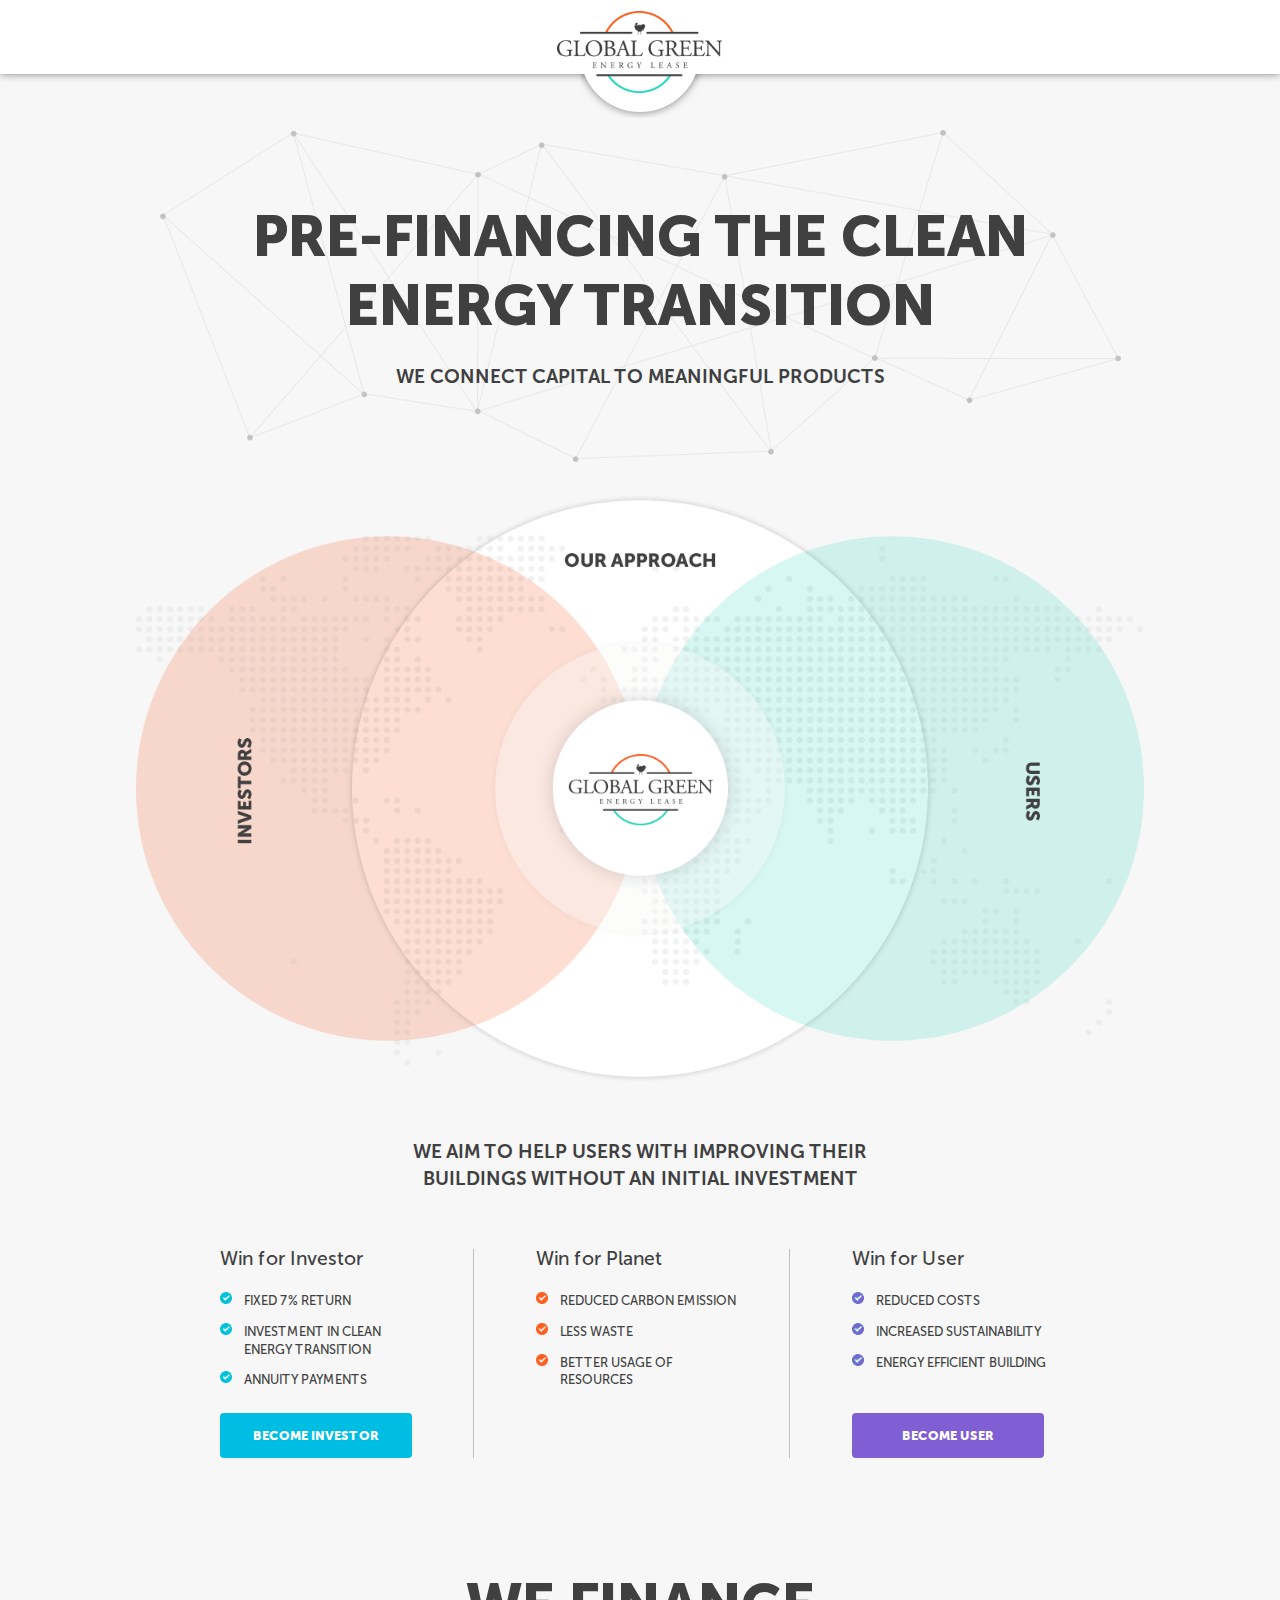
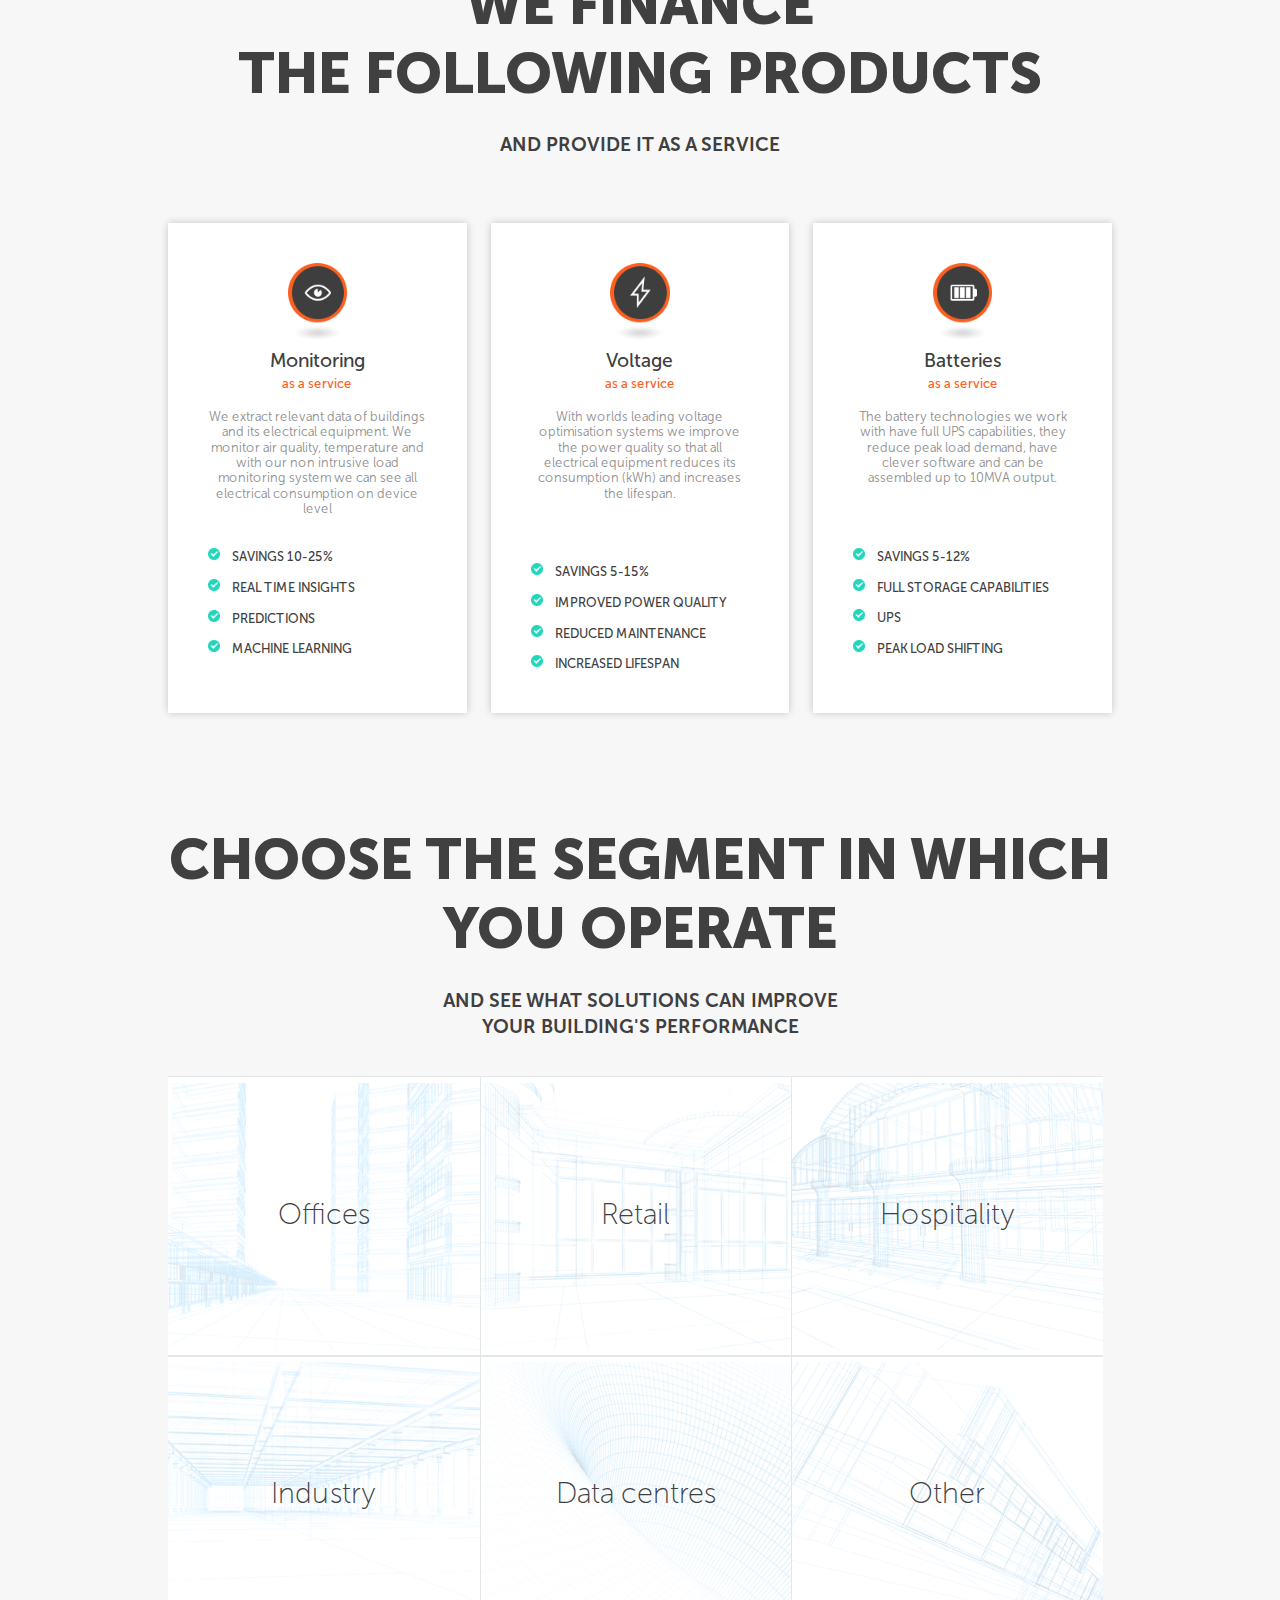
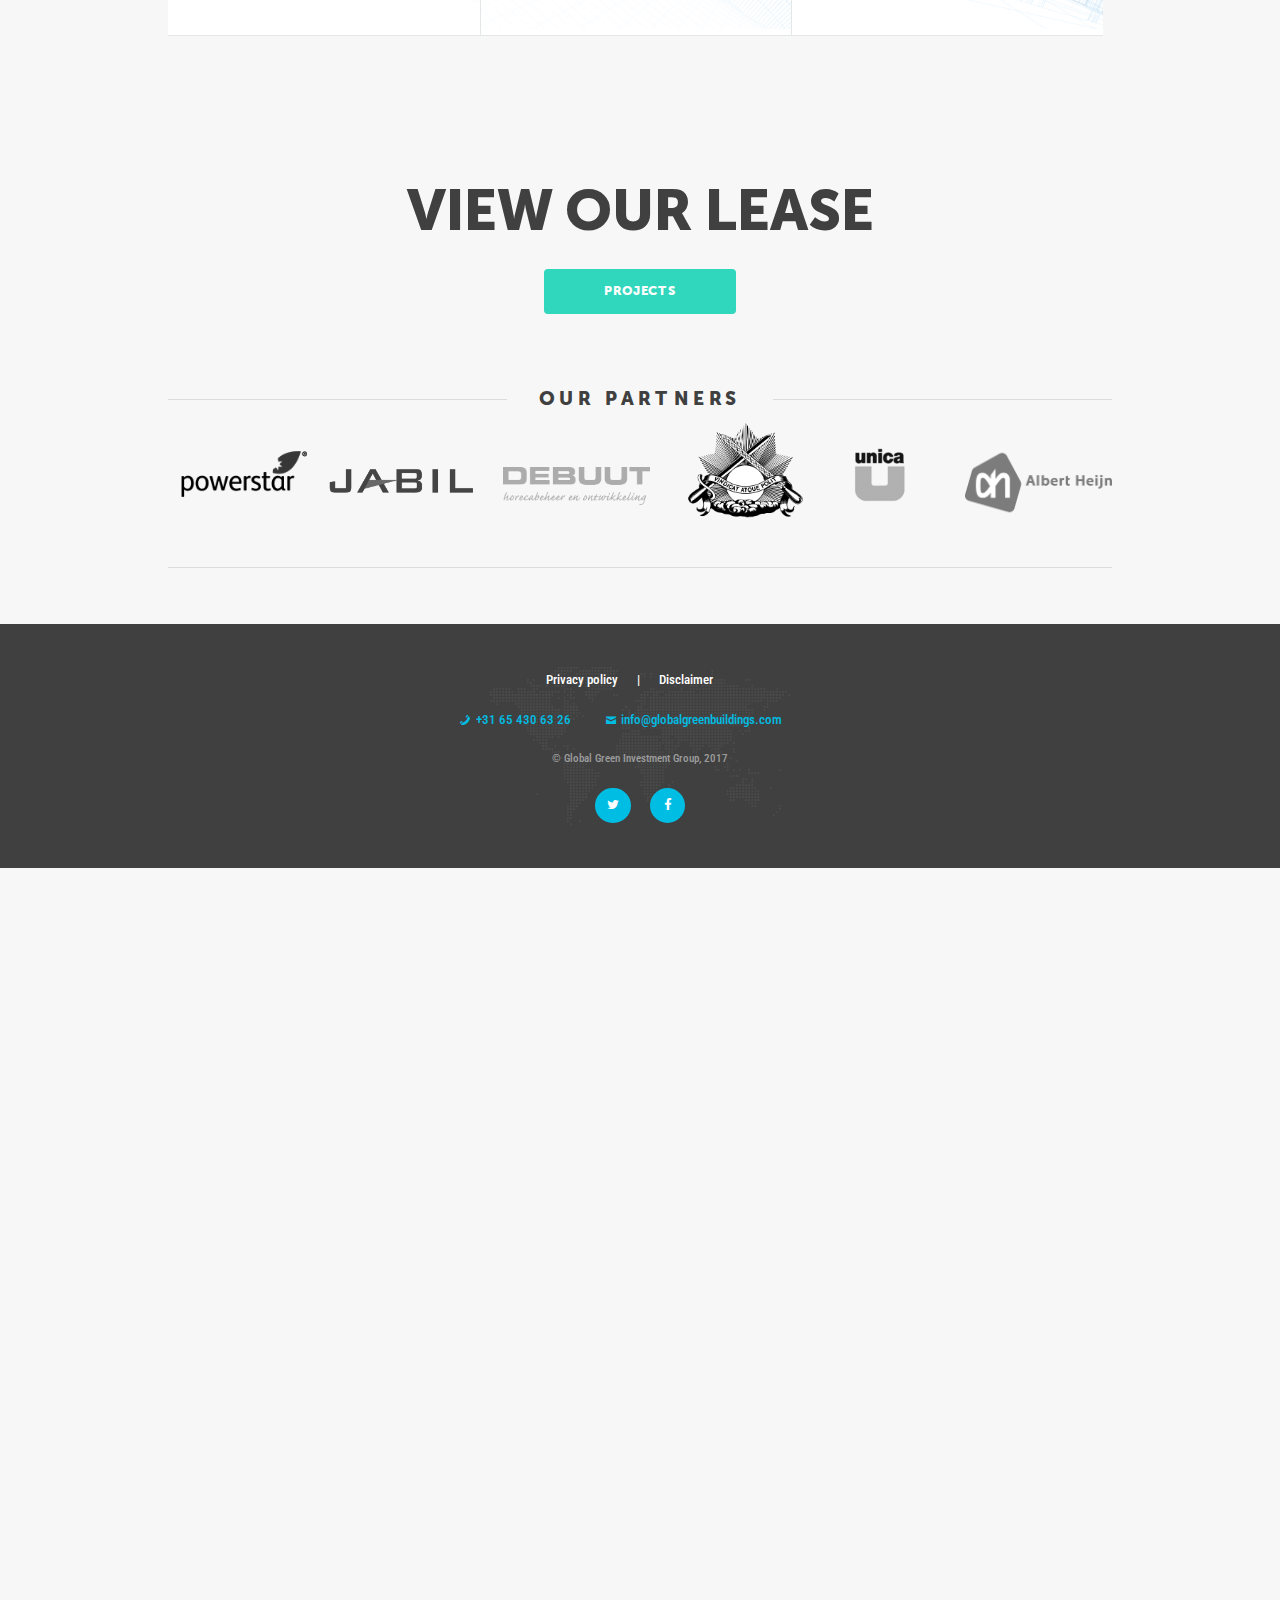
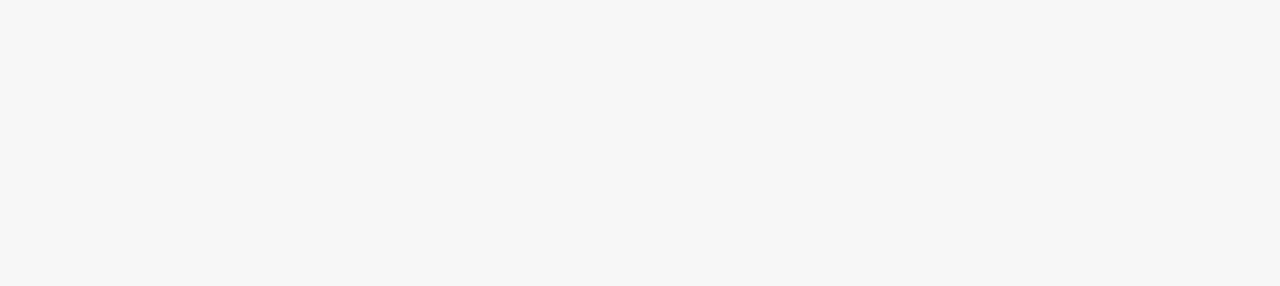
<file: index.html>
<!DOCTYPE html>
<html lang="en">
    <head>
        <title>Global Greenen Energy Lease</title>
        <meta name="keywords" content="">
        <meta name="description" content="">
        <meta name="format-detection" content="telephone=no">
        <meta http-equiv="Content-Type" content="text/html; charset=utf-8">
        <meta name="viewport" content="width=device-width, initial-scale=1, maximum-scale=1">
        <link href="css/ggel_style.css" rel="stylesheet" type="text/css">
    </head>
    <body class="body flex flex--column">

        <header class="header">
            <div class="header-block"> 
           <!--  <nav>
            <div class="div-site-links">    
                <ul class="site-links" id="site-links">
                      <li class="header-menu-li"><a class="header-menu-a" href="idea.html">IDEA</a></li>
                      <li class="header-menu-li"><a class="header-menu-a" href="#finance_carousel">services</a></li>
                      <li class="header-menu-li"><a class="header-menu-a" href="about.html">ABOUT</a></li>
                      <li class="header-menu-li"><a class="header-menu-a" href="contact.html">CONTACT</a></li>
                </ul>
                <span class="menu_control icon-menu menu-control" value="View_menu" href="#" id="menu_control" ></span>
                <span class="menu_control_2 icon-user auth-menu-control" value="View_login" href="#" id="menu_control_2"></span>
            </div>
        
        <dl id="sample" class="dropdown menu_flags">
        <dt><a href="#"><span></span></a>

        </dt>
        <dd>
            <ul>
                <li class="li_flag"><a href="#"><img class="flag" src="img/gb.svg" alt="" width="25px" height="25px" /><span class="value"></span></a></li>
                <li class="li_flag"><a href="#"><img class="flag" src="img/nl.svg" alt="" width="25px" height="25px" /><span class="value"></span></a></li>
               
            </ul>
        </dd>
    </dl>

   <span id="result"></span>
           <div class="menu_flags"> 
                <img class="dropdown_btn" src="img/gb.svg" width="25px" height="25px">
                <ul class="dropdown_content"> 
                    <li class="header-menu-li"><img src="img/gb.svg" width="25px" height="25px"></li> 
                    <li class="header-menu-li"><img src="img/nl.svg" width="25px" height="25px"></li>
                </ul>
            </div> 
            <div class="div_auth_links">
                <ul class="auth-links" id="menu_control-auth" >
                    <li class="login-link"><a onclick="open_popup()" class="header-menu-login-a" >my building</a></li>      
                </ul>
            </div> 
            </nav> -->
    <div class="logo">
      <a href="index.html"></a>
      <object data="img/1.png"  type="image/png+xml">
        <img class="logo_img" src="img/1.png" />
      </object>
      <span><i></i></span>
    </div>
                </div> 
        </header>

        <main class="main flex--height">
            <div class="c-banner">
                <div class="c-banner__text">
                    <h1 class="c-title animated fadeInUp">Pre-financing the clean energy transition</h1>
                    <h2 class="c-title c-title--sub mb-0 animated delay fadeIn">We connect capital to meaningful products</h2>
                </div>
            </div>

            <div class="c-approach"></div>

            <div class="l-container">
                <div class="c-aim">
                    <div class="c-title c-title--sub">We aim to help users with improving their buildings without an initial investment</div>
                    <div class="c-aim__flex">
                        <div class="c-aim__item">
                            <div class="c-aim__title">Win for Investor</div>
                            <div class="c-aim__content">
                                <div class="c-aim__list">
                                    <div class="c-aim__list--item" id="c-aim__list--item_investor">fixed 7% return</div>
                                    <div class="c-aim__list--item" id="c-aim__list--item_investor">investment in clean energy transition</div>
                                    <div class="c-aim__list--item" id="c-aim__list--item_investor">annuity payments</div>
                                </div>
                                <a class="c-aim__button c-button c-button--blue" href=" http://globalgreenenergyinvestments.com/invest">
                                    <span class="c-button__inner">
                                        Become Investor
                                    </span>
                                </a>
                            </div>
                        </div>
                        <div class="c-aim__item">
                            <div class="c-aim__title">Win for Planet</div>
                            <div class="c-aim__content">
                                <div class="c-aim__list">
                                    <div class="c-aim__list--item">reduced carbon emission</div>
                                    <div class="c-aim__list--item">less waste</div>
                                    <div class="c-aim__list--item">Better usage of resources</div>
                                </div>
                            </div>
                        </div>
                        <div class="c-aim__item">
                            <div class="c-aim__title">Win for User</div>
                            <div class="c-aim__content">
                                <div class="c-aim__list">
                                    <div class="c-aim__list--item" id="c-aim__list--item_user">reduced costs</div>
                                    <div class="c-aim__list--item" id="c-aim__list--item_user">increased sustainability</div>
                                    <div class="c-aim__list--item" id="c-aim__list--item_user">energy efficient building</div>
                                </div>
                                <a class="c-aim__button c-button c-button--purple" href="http://globalgreenbuildings.com">
                                    <span class="c-button__inner">
                                        Become user
                                    </span>
                                </a>
                            </div>
                        </div>
                    </div>
                </div>
            </div>

           <div class="l-container">
                <div class="c-title">We finance<br>the following products</div>
                <div class="c-title c-title--sub">And provide it as a service</div>
                <div class="c-finance c-carousel">
                    <div class="c-finance__item">
                        <div class="c-finance__img"><img src="img/7.png" alt="image"></div>
                        <div class="c-finance__title">Monitoring</div>
                        <div class="c-finance__title--sub">as a service</div>
                        <div class="c-finance__text">We extract relevant data of buildings and its electrical equipment. We monitor air quality, temperature and with our non intrusive load monitoring system we can see all electrical consumption on device level</div>
                        <div class="c-finance__list">
                            <div class="c-finance__list--item">savings 10-25%</div>
                            <div class="c-finance__list--item">real time insights</div>
                            <div class="c-finance__list--item">predictions</div>
                            <div class="c-finance__list--item">machine learning</div>
                        </div>
                    </div>
                    <div class="c-finance__item">
                        <div class="c-finance__img"><img src="img/8.png" alt="image"></div>
                        <div class="c-finance__title">Voltage</div>
                        <div class="c-finance__title--sub">as a service</div>
                        <div class="c-finance__text">With worlds leading voltage optimisation systems we improve the power quality so that all electrical equipment reduces its consumption (kWh) and increases the lifespan.</div>
                        <div class="c-finance__list">
                            <div id="voltage_item_first_chield" class="c-finance__list--item">savings 5-15%</div>
                            <div class="c-finance__list--item">improved power quality</div>
                            <div class="c-finance__list--item">reduced maintenance</div>
                            <div class="c-finance__list--item">increased lifespan</div>
                        </div>
                    </div>
                    <div class="c-finance__item">
                        <div class="c-finance__img"><img src="img/9.png" alt="image"></div>
                        <div class="c-finance__title">Batteries</div>
                        <div class="c-finance__title--sub">as a service</div>
                        <div class="c-finance__text">The battery technologies we work with have full UPS capabilities, they reduce peak load demand, have clever software and can be assembled up to 10MVA output.</div>
                        <div class="c-finance__list">
                            <div id="batteries_item_first_chield" class="c-finance__list--item"> savings 5-12%</div>
                            <div class="c-finance__list--item">full storage capabilities</div>
                            <div class="c-finance__list--item">ups</div>
                            <div class="c-finance__list--item">peak load shifting</div>
                        </div>
                    </div>
                </div>
            </div>


            <div class="l-container">
                <div class="l-row">
                    <div class="l-col min-0--12">
                        <div class="text--center">
                            <div class="c-title">Choose the segment in which you operate</div>
                            <div class="c-title c-title--sub">And see what solutions can improve<br>your building's performance</div>
                        </div>
                    </div>
                </div>
                                        <section class="key-values">
                        <ul>
                          <li class="easy" onclick="goOffices()">
                              <h1 class="section_title">Offices</h1>
                              <h4 class="section_h4">Both tenants and owner can push towards a more efficient building</h4>

                          </li>
                          <li class="transparent" onclick="goRetail()">
                              <h1 class="section_title">Retail</h1>
                              <h4 class="section_h4">We can help getting insights in energy consumption and reduce costs</h4>

                          </li>
                          <li class="secure" onclick="goHospitality()">
                              <h1 class="section_title">Hospitality</h1>
                              <h4 class="section_h4">Largest savings can be achieved due to 24/7 use of electricity</h4>
   
                          </li>
                          <li class="stable-return"  onclick="goIndustry()">
                              <h1 class="section_title">Industry</h1>
                              <h4 class="section_h4">Reduce costs and increase the lifespan of your equipment</h4>

                          </li>
                          <li class="trade" onclick="goRenewables()">
                              <h1 class="section_title">Data centres</h1>
                              <h4 class="section_h4">Solar panels and our solutions are complementary</h4>

                          </li>
                          <li class="growing" onclick="goOther()">
                              <h1 class="section_title">Other</h1>
                              <h4 class="section_h4">We are open to find out how we can help reduce your electricity consumption</h4>

                          </li>
                        </ul>
                    </section>
            </div>


            <div class="l-container">
                <div class="c-lease">
                    <div class="c-title">View our lease</div>
                    <div class="text--center">
                        <a class="c-aim__button c-button" href="http://globalgreenenergyinvestments.com/invest#funded">
                            <span class="c-button__inner">
                                Projects
                            </span>
                        </a>
                    </div>
                </div>
            </div>


            <div class="l-container">
                <div class="c-title--section"><span class="c-title--section__span">Our partners</span></div>
                <div class="c-partner">
                    <div class="l-row">
                        <div class="l-col min-0--6 min-480--4 min-990--2">
                            <a class="c-partner__item" href="javascript:void(0);" target="_blank"><img src="img/logo-1.png" alt="image">
                        </div>
                        <div class="l-col min-0--6 min-480--4 min-990--2">
                            <a class="c-partner__item" href="javascript:void(0);" target="_blank"><img id="partners_jabil" src="img/partners/jabil-logo.png" alt="image"></a>
                        </div>
                        <div class="l-col min-0--6 min-480--4 min-990--2">
                            <a class="c-partner__item" href="javascript:void(0);" target="_blank"><img id="partners_debuut" src="img/partners/logo-debuut-lila-DEF-RGB.png" alt="image"></a>
                        </div>
                        <div class="l-col min-0--6 min-480--4 min-990--2">
                            <a class="c-partner__item" href="javascript:void(0);" target="_blank"><img id="partners_vindicat" src="img/partners/vindicat-logo-white.png" alt="image"></a>
                        </div>
                        <div class="l-col min-0--6 min-480--4 min-990--2">
                            <a class="c-partner__item" href="javascript:void(0);" target="_blank"><img src="img/logo-5.png" alt="image"></a>
                        </div>
                        <div class="l-col min-0--6 min-480--4 min-990--2">
                            <a class="c-partner__item" href="javascript:void(0);" target="_blank"><img src="img/partners/share_image.png" alt="image"></a>
                        </div>
                    </div>
                </div>
            </div>
        </main>

            <footer class="footer">
            <div class="footer-block">
                <div class="l-col min-0--12">
                <div class="footer_divs"> 
                    <div class="footer_text"><a class="footer_a" href="legal.html#privacy_policy"">Privacy policy </a><span class="foter_slash"> |</span></div>
                    <div class="footer_text"><a class="footer_a" href="legal.html#disclaimer"">Disclaimer</a> </div>
                </div>   
                    <div class="footer__contacts">
                        <ul class="contact-links">
                            <li><span class="icon-phone-1"></span>+31 65 430 63 26</li>
                            <li><a href="mailto:info@globalgreenbuildings.com"><span class="icon-mail-2"></span>info@globalgreenbuildings.com</a></li>
                        </ul>
                    </div>
                </div>
                    <div class="l-col min-0--12">
                        <div class="footer__copyright">© Global Green Investment Group, 2017</div>
                    </div>
                    <ul class="social-links">
                      <li><a class="icon-twitter" href="http://twitter.com" target="_blank"></a></li>
                      <li><a class="icon-facebook" href="http://facebook.com" target="_blank"></a></li>
                    </ul>                                     
           </div>

        </footer>

        <link href='https://fonts.googleapis.com/css?family=Roboto+Condensed:400,700,300' rel='stylesheet' type='text/css'>
        <script type="text/javascript" src="js/jquery-3.0.0.min.js"></script>
        <script type="text/javascript" src="js/owl.carousel.min.js"></script>
        <script type="text/javascript" src="js/scripts.js"></script>


    </body>
</html>
</file>
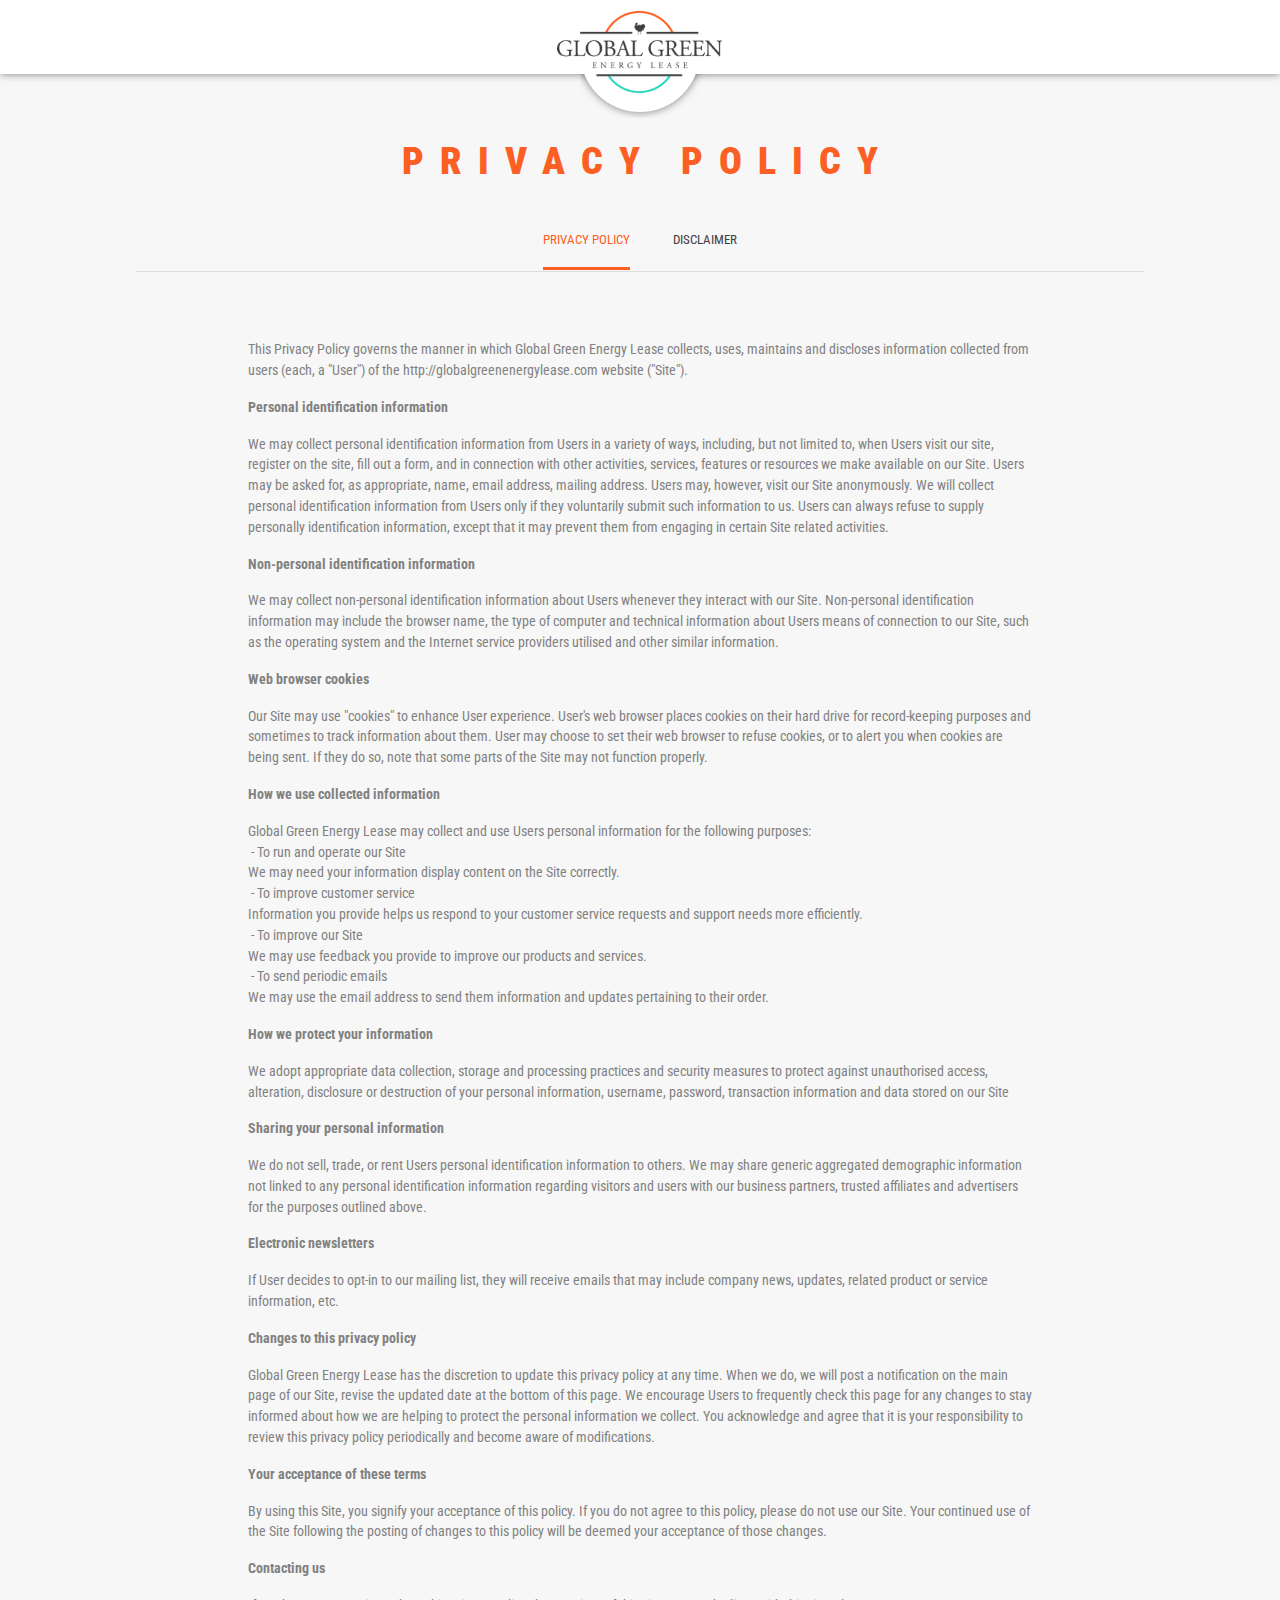
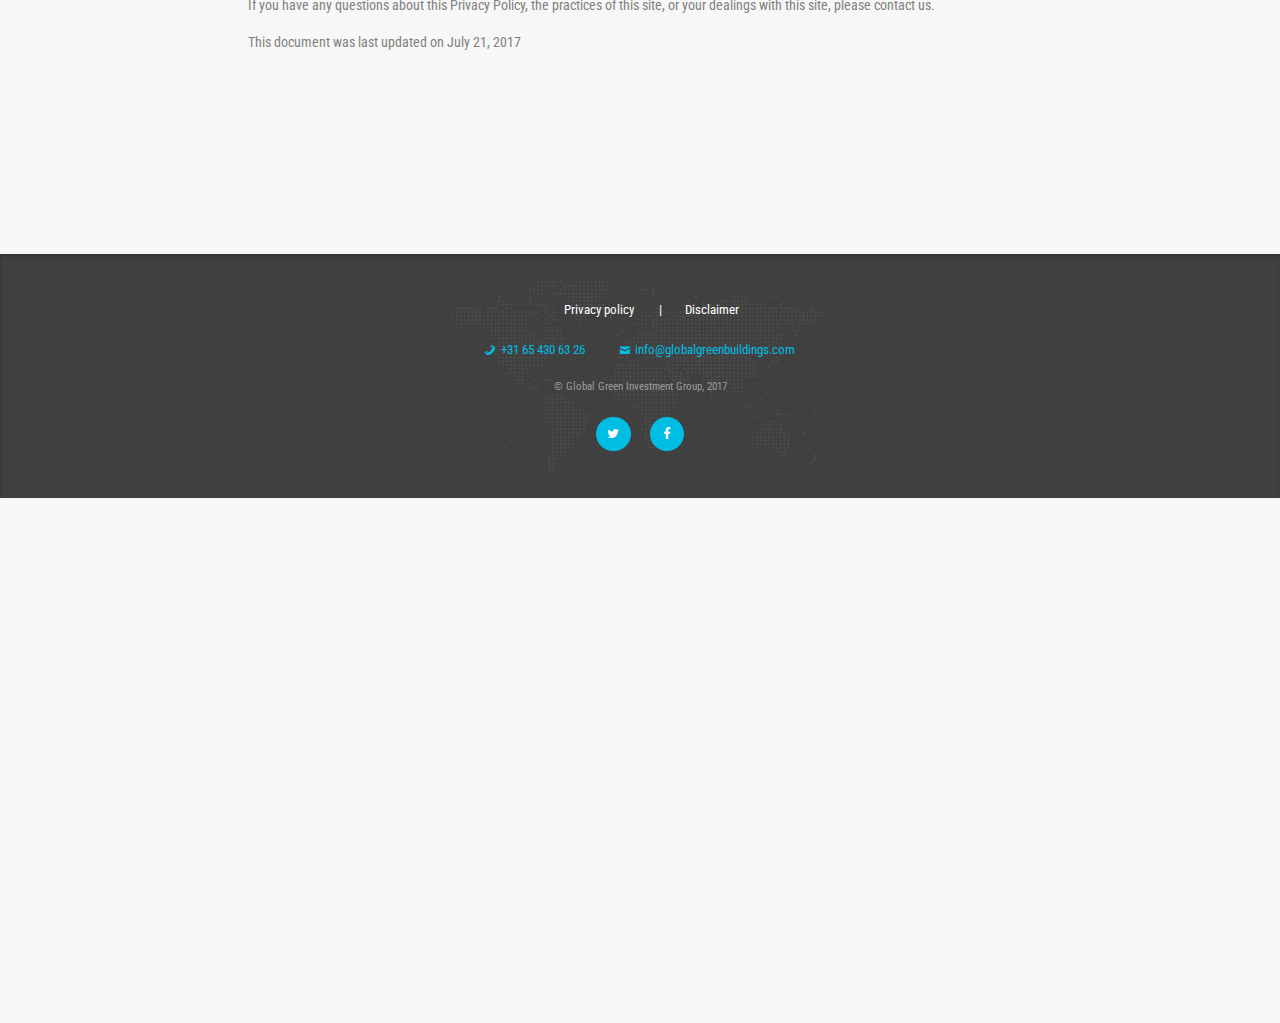
<file: legal.html>
<!DOCTYPE html>
<html>
<head>
  <title>Global Green Energy Lease Legal</title>
	<meta name="description" content="Global Green Energy Lease Legal">
	<meta name="keywords" content="">
	<meta name="description" content="">
   	<meta name="format-detection" content="telephone=no">
    <meta http-equiv="Content-Type" content="text/html; charset=utf-8">
    <meta name="viewport" content="width=device-width, initial-scale=1, maximum-scale=1">
  	<link rel="stylesheet" media="all" href="css/GGEI.css" />
  	    <link rel="stylesheet" media="all" href="css/iconselect.css" />	
</head>
<body>
<header>
  <div class="header-block">
    <nav>
      <div data-jscomp="components/mobileMenu">
         <!--   <span class="icon-menu menu-control" id="menu_control"></span>
        <ul class="site-links" id="site-links">
          <li class=""><a href="idea.html">Idea</a></li>
          <li class=""><a href="index.html#finance_carousel">services</a></li>
          <li class="active"><a href="about.html">About</a></li>
          <li class=""><a href="contact.html">Contact</a></li>
        </ul>
      </div>
            <span class="icon-user menu-control auth-menu-control" id="menu_control_2"></span>

              <div class="div_auth_links">
                <ul class="auth-links" id="menu_control-auth" >
                    <li class="login-link"><a onclick="open_popup()" class="header-menu-login-a" >my building</a></li>      
                </ul>
            </div> 

              
       <div id="sample" class="dropdown menu_flags">
			<div id="my-icon-select"></div>
    	</div>

      -->
    </nav>
    <div id="anchor_logo" class="logo">
      <a href="index.html"></a>
      <object data="img/1.png"  type="image/png+xml">
        <img class="logo_img" src="img/1.png" />
      </object>
      <span><i></i></span>
    </div>
  </div>
</header>

<div class="inner-page investments-page legal-page">
  <div class="tabs-component" data-jscomp="components/tabs">
   <div id="horizontalTab">
    <ul>
        <li id="1"><a href="#privacy_policy">Privacy policy</a></li>
        <li id="2"><a href="#disclaimer">Disclaimer</a></li>
    </ul>
      <div class="tabs-content" id="privacy_policy">
        <div class="content-with-text">
          <h1 class="inner-page-main-title">Privacy policy</h1>
          <p>This Privacy Policy governs the manner in which Global Green Energy Lease collects, uses, maintains and discloses information collected from users (each, a &quot;User&quot;) of the http://globalgreenenergylease.com website (&quot;Site&quot;).</p>

<p><strong>Personal identification information</strong></p>

<p>We may collect personal identification information from Users in a variety of ways, including, but not limited to, when Users visit our site, register on the site, fill out a form, and in connection with other activities, services, features or resources we make available on our Site. Users may be asked for, as appropriate, name, email address, mailing address. Users may, however, visit our Site anonymously. We will collect personal identification information from Users only if they voluntarily submit such information to us. Users can always refuse to supply personally identification information, except that it may prevent them from engaging in certain Site related activities.
</p>

<p><strong>Non-personal identification information</strong></p>

<p>We may collect non-personal identification information about Users whenever they interact with our Site. Non-personal identification information may include the browser name, the type of computer and technical information about Users means of connection to our Site, such as the operating system and the Internet service providers utilised and other similar information.</p>

<p><strong>Web browser cookies</strong></p>

<p>Our Site may use "cookies" to enhance User experience. User's web browser places cookies on their hard drive for record-keeping purposes and sometimes to track information about them. User may choose to set their web browser to refuse cookies, or to alert you when cookies are being sent. If they do so, note that some parts of the Site may not function properly.</p>

<p><strong>How we use collected information</strong></p>

<p>Global Green Energy Lease may collect and use Users personal information for the following purposes:<br />
&nbsp;- To run and operate our Site<br />
We may need your information display content on the Site correctly.<br />
&nbsp;- To improve customer service<br />
Information you provide helps us respond to your customer service requests and support needs more efficiently.<br />
&nbsp;- To improve our Site<br />
We may use feedback you provide to improve our products and services.<br />
&nbsp;- To send periodic emails<br />
We may use the email address to send them information and updates pertaining to their order.</p>

<p><strong>How we protect your information</strong></p>

<p>We adopt appropriate data collection, storage and processing practices and security measures to protect against unauthorised access, alteration, disclosure or destruction of your personal information, username, password, transaction information and data stored on our Site</p>

<p><strong>Sharing your personal information</strong></p>

<p>We do not sell, trade, or rent Users personal identification information to others. We may share generic aggregated demographic information not linked to any personal identification information regarding visitors and users with our business partners, trusted affiliates and advertisers for the purposes outlined above.</p>

<p><strong>Electronic newsletters</strong></p>

<p>If User decides to opt-in to our mailing list, they will receive emails that may include company news, updates, related product or service information, etc.</p>

<p><strong>Changes to this privacy policy</strong></p>

<p>Global Green Energy Lease has the discretion to update this privacy policy at any time. When we do, we will post a notification on the main page of our Site, revise the updated date at the bottom of this page. We encourage Users to frequently check this page for any changes to stay informed about how we are helping to protect the personal information we collect. You acknowledge and agree that it is your responsibility to review this privacy policy periodically and become aware of modifications.
</p>

<p><strong>Your acceptance of these terms</strong></p>

<p>By using this Site, you signify your acceptance of this policy. If you do not agree to this policy, please do not use our Site. Your continued use of the Site following the posting of changes to this policy will be deemed your acceptance of those changes.</p>

<p><strong>Contacting us</strong></p>

<p>If you have any questions about this Privacy Policy, the practices of this site, or your dealings with this site, please contact us.</p>

<p>This document was last updated on July 21, 2017</p>

<p>&nbsp;</p>

        </div>
      </div>
      <div class="tabs-content" id="disclaimer">
        <div class="content-with-text">
          <h1 class="inner-page-main-title">Disclaimer</h1>
          <p><strong>Disclaimer for Global Green Energy Lease</strong></p>

<p>Global Green Energy Lease B.V. (Dutch Chamber of Commerce, 64180913), hereafter GGEL, provides you access to http://globalgreenenergylease.com including its text, images and other materials.</p>

<p>GGEL reserves all rights to change and/or delete the content of the page without notifying the users. The information on http://globalgreenenergylease.com is meant as an informal offer without obligations and not as a formal offer on which contracts and/or agreements can be closed.</p>

<p><strong>Limited Liability</strong></p>

<p>GGEL makes every effort to update information on http://globalgreenenergylease.com as often as possible. Despite our commitment and attention it is possible that the contents may be incomplete or incorrect. De content presented on http://globalgreenenergylease.com is offered without any form of guarantee or liability for correctness. The content can be changed at any time without a prior notice from GGEL. In particular, all information on http://globalgreenenergylease.com is subject to programming and typing errors. No liability is accepted for the consequences of such errors. No agreement is reached on the basis of such errors. GGEL accepts no liability for content or services from third party websites or services included on http://globalgreenenergylease.com.</p>

<p><strong>Copyright</strong></p>

<p>All rights of intellectual property regarding this material are owned by the Global Green Investment Group B.V.. Copying, republishing and any other form of use of these materials is not permitted without explicit consent from GGEL. It is not permitted for webpages or individual elements (for example pictures, video's or interactieve applications) of http://globalgreenenergylease.com to be used in a frameset or through an inline link in an other webpage.</p>

<p><strong>Other</strong></p>

<p>This disclaimer may change over time</p>

        </div>
      </div>
  </div>
  </div>
</div>

<footer>
  <div class="footer-block">
    <ul class="site-links">
        <li><a  href="#privacy_policy">Privacy policy</a></li>
        <li><a  href="#disclaimer">Disclaimer</a></li>
    </ul>
    <ul class="contact-links">
      <li><span class="icon-phone-1"></span>+31 65 430 63 26</li>
      <li><a href="mailto:info@globalgreenbuildings.com"><span class="icon-mail-2"></span>info@globalgreenbuildings.com</a></li>
    </ul>
    <small>© Global Green Investment Group, 2017</small>
    <ul class="social-links">
      <li><a class="icon-twitter" href="http://twitter.com" target="_blank"></a></li>
      <li><a class="icon-facebook" href="http://facebook.com" target="_blank"></a></li>
    </ul>
  </div>
</footer>

<div  class="popup " id="loginPopup" data-jscomp="components/sendFormPopup" data-jscomp-config='{"url": "/users/sign_in", "needRedirect": true}'>

  <div class="fog" onclick="compSupport.callFunc(this, 'hide')"></div>
  <div class="popup-body">
    <span class="popup-close icon-font icon-cancel" onclick="compSupport.callFunc(this, 'hide')"></span>

    <div class="popup-title">Welcome</div>
    <div class="popup-content">

      <form data-jscomp="components/validator" action="/users/sign_in" accept-charset="UTF-8" method="post"><input name="utf8" type="hidden" value="&#x2713;" /><input type="hidden" name="authenticity_token" value="QWM0qxX6C3Xdmy0aeIaljEK85SXs4PY8FKcVI7dxLjuKYWo6m8WscJ6GYCc9EEXsoK1rJsnqOZwZfnAg9k4okA==" />
        <div class="message-box"></div>
        <div class="field">
          <input autofocus="autofocus" class="default-input" placeholder="email" required="required" type="email" name="user[email]" id="user_email" />
        </div>
        <div class="field">
          <input autocomplete="off" class="default-input" placeholder="password" required="required" type="password" name="user[password]" id="user_password" />
        </div>

        <div class="field forgot-link">
          <a href="#"
             onclick="compSupport.callFunc('#forgotPassPopup', 'show')">
            Forgot your password?
          </a>
        </div>

        <button name="button" type="button" class="default-btn primary-btn" onclick="compSupport.callFunc('#loginPopup', 'sendForm')">Log in</button>
</form>
      <div class="popup-additional">
        <a href="/users/sign_up">Register now</a>
        <p class="default-text">Please register to view more investment information</p>
      </div>

    </div>
  </div>

</div>

<div class="popup"
     id="forgotPassPopup"
     data-jscomp="components/sendFormPopup"
     data-jscomp-config='{"url": "/users/password", "showSignInPopup": true}'>

  <div class="fog" onclick="compSupport.callFunc(this, 'hide')"></div>
  <div class="popup-body">
    <span class="popup-close icon-font icon-cancel" onclick="compSupport.callFunc(this, 'hide')"></span>

    <div class="popup-title">Recovery</div>
    <div class="popup-content">

      <form data-jscomp="components/validator" action="/users/sign_in" accept-charset="UTF-8" method="post"><input name="utf8" type="hidden" value="&#x2713;" /><input type="hidden" name="authenticity_token" value="4BbL965pEuoEk0gLkgpksxPCyrG8hhwqGbPpkwnKKHQrFJVmIFa170eOBTbXnITT8dNEspmM04oUaoyQSPUu3w==" />
        <div class="message-box"></div>
        <div class="field">
          <input autofocus="autofocus" class="default-input" placeholder="email" required="required" type="email" name="user[email]" id="user_email" />
        </div>

        <div class="field">
          <p class="default-text">Write your email and we will send your password there</p>
        </div>

        <button type="button" class="default-btn primary-btn" onclick="compSupport.callFunc('#forgotPassPopup', 'sendForm')">Send</button>
</form>

      <div class="popup-additional">
        <a href="/users/sign_up">Register now</a>

        <p class="default-text">Please register to view more investment information</p>
      </div>

    </div>
  </div>

</div>



<script src="js/jquery-3.0.0.min.js" type="text/javascript"></script>
<script src="js/jquery.responsiveTabs.js" type="text/javascript"></script>
<script src="js/aboutTabs.js" type="text/javascript"></script>
<script src="js/scripts.js" type="text/javascript"></script>
<script type="text/javascript" src="js/iconselect.js"></script>
<script type="text/javascript" src="js/iscroll.js"></script>


<!--
<script type="text/javascript">
  $("a[href='legal.html#privacy_policy']").click(function() {
  $("html, body").animate({ scrollTop: 0 }, "slow");
  return false;
});
  $("a[href='legal.html#disclaimer']").click(function() {
  $("html, body").animate({ scrollTop: 0 }, "slow");
  return false;
});
</script>  
-->


<script>
$(document).ready(function() {
  $("html,body").animate({scrollTop: 0}, 1); 
});
</script>
<!-- Font can be found here - http://www.google.com/fonts#QuickUsePlace:quickUse/Family:Lato:300,400,900 -->
<link href='https://fonts.googleapis.com/css?family=Roboto+Condensed:400,700,300' rel='stylesheet' type='text/css'>
</body>
<div class="popup"
     id="login_popup"
     data-jscomp="components/sendFormPopup"
     data-jscomp-config='{"url": "/users/password", "showSignInPopup": true}'>

  <div class="fog" onclick="compSupport.callFunc(this, 'hide')"></div>
  <div class="popup-body">
    <span id="popup_close" class="popup-close icon-font icon-cancel" onclick="open_popup()"></span>

    <div class="popup-title">my building</div>
    <div class="popup-content">

      <form data-jscomp="components/validator" action="/users/sign_in" accept-charset="UTF-8" method="post"><input name="utf8" type="hidden" value="&#x2713;" /><input type="hidden" name="authenticity_token" value="mqpzeNHiBaZewik9zVYmPtJUCxz6iiENoVezNlWzYGtxpdpBIW35uwCGsMx96VVLSPM1mR0JVdpayJ1d9EzaFw==" />
        <div class="message-box"></div>
        <div class="field">
          <input autofocus="autofocus" id="popup_input" class="default-input" placeholder="email" required="required" type="email" name="user[email]" id="user_email" />
        </div>

        <div class="field">
          <input autofocus="autofocus" id="popup_input"  class="default-input" placeholder="password" required="required" type="password" name="user[email]" id="user_email" />
        </div>
        <div id="forgot-password" class="field forgot-link"> 
        <a > Forgot your password?</a>
        </div>
        <button type="button" id="popup_button" class="default-btn primary-btn" onclick="compSupport.callFunc('#forgotPassPopup', 'sendForm')">Send</button>
</form>

      <div class="popup-additional">
        <a href="/users/sign_up">Register now</a>

        <p class="default-text">Please register to view more investment information</p>
      </div>

    </div>
  </div>

</div>
</html>
</file>
<file: css/GGEI.css>
@font-face {
    font-family: 'icon_font';
    src: url("../fonts/icon_font.eot?30213851");
    src: url("../fonts/icon_font.eot?30213851#iefix") format("embedded-opentype"), url("../fonts/icon_font.woff?30213851") format("woff"), url("../fonts/icon_font.ttf?30213851") format("truetype"), url("../fonts/icon_font.svg?30213851#fontello") format("svg");
    font-weight: 400;
    font-style: normal
}

.icon-font:before {
    font-family: 'icon_font'
}

.icon-facebook:before {
    content: '\e800'
}

.icon-twitter:before {
    content: '\e801'
}

.icon-mail:before {
    content: '\e802'
}

.icon-phone:before {
    content: '\e803'
}

.icon-gplus:before {
    content: '\e804'
}

.icon-linkedin:before {
    content: '\e805'
}

.icon-skype:before {
    content: '\e806'
}

.icon-phone-1:before {
    content: '\e807'
}

.icon-mail-1:before {
    content: '\e808'
}

.icon-mail-2:before {
    content: '\e809'
}

.icon-left-dir:before {
    content: '\e80a'
}

.icon-right-dir:before {
    content: '\e80b'
}

.icon-menu:before {
    content: '\e80c'
}

.icon-cancel:before {
    content: '\e80d'
}

.icon-spin5:before {
    content: '\e80e'
}

.icon-ok:before {
    content: '\e80f'
}

.icon-user:before {
    content: '\e811'
}

.icon-pdf:before {
    content: '\e810'
}

.icon-play:before {
    content: '\e812'
}

.icon-pause:before {
    content: '\e813'
}

.icon-growing_icon:before {
    content: '\e814'
}

.icon-transparent_icon:before {
    content: '\e816'
}

.icon-stable_return_icon:before {
    content: '\e817'
}

.icon-secure_icon:before {
    content: '\e818'
}

.icon-trade_icon:before {
    content: '\e81a'
}

.icon-easy_icon:before {
    content: '\e815'
}

html {
    zoom: 80%
}

body {
    background-color: #f7f7f7;
    font-family: 'Roboto Condensed', sans-serif;
    color: #404040
}

h2 {
    font-size: 48px;
    font-weight: 900
}

a {
    color: #00bde3;
    text-decoration: none;
    -webkit-transition: color .3s ease-in-out, color .3s ease-in-out;
    -moz-transition: color .3s ease-in-out, color .3s ease-in-out;
    -o-transition: color .3s ease-in-out, color .3s ease-in-out;
    transition: color .3s ease-in-out, color .3s ease-in-out
}

a:hover {
    color: #26d5ba
}

.inner-page {
    min-height: 800px;
    padding-top: 80px;
    padding-bottom: 120px;
    position: relative
}

.inner-page-main-title {
    color: #fc5f24;
    letter-spacing: 20px;
    line-height: 58px;
    text-indent: 20px;
}

.inner-page-main-title,
h2.inner-page-sub-title {
    font-size: 48px;
    font-weight: 900;
    text-align: center;
    text-transform: uppercase
}

h3.inner-page-sub-title {
    font-size: 40px;
    line-height: 45px
}

h3.inner-page-sub-title,
h4.inner-page-sub-title,
h5.inner-page-sub-title {
    text-transform: uppercase
}

h5.inner-page-sub-title {
    font-size: 40px;
    line-height: 45px
}

.default-text {
    color: #818181;
    font-size: 18px;
    line-height: 21px;
    margin: 0 auto;
    padding-left: 20%;
    padding-right: 20%
}

@media all and (max-width:1024px) {
    .default-text {
        padding-left: 10%!important;
        padding-right: 10%!important
    }
}

.default-label {
    display: inline-block;
    font-size: 18px;
    font-weight: 700;
    text-transform: uppercase;
    vertical-align: middle
}

.default-label em {
    color: #818181;
    font-weight: 400;
    font-size: 14px
}

.input-wrapper {
    display: inline-block;
    position: relative;
    padding-bottom: 25px
}

.default-input {
    border: 1px solid #e1e1e1;
    background-color: #fff;
    color: #404040;
    font-size: 16px;
    font-weight: 700;
    font-family: 'Roboto Condensed', sans-serif;
    margin: 0 11px;
    padding: 19px;
    text-transform: uppercase;
    width: 260px;
    -webkit-box-shadow: 0 0 24px rgba(0, 0, 0, .15);
    -moz-box-shadow: 0 0 24px rgba(0, 0, 0, .15);
    box-shadow: 0 0 24px rgba(0, 0, 0, .15);
    -webkit-border-radius: 5px;
    -moz-border-radius: 5px;
    -ms-border-radius: 5px;
    border-radius: 5px
}

.default-input:focus {
    outline: 0;
    outline-offset: 0;
    border-color: #9d9d9d
}

.default-input.valid {
    -webkit-box-shadow: 0 0 12px rgba(0, 189, 227, .7);
    -moz-box-shadow: 0 0 12px rgba(0, 189, 227, .7);
    box-shadow: 0 0 12px rgba(0, 189, 227, .7)
}

.default-input.error,
.field_with_errors .default-input {
    -webkit-box-shadow: 0 0 12px rgba(255, 123, 123, .7);
    -moz-box-shadow: 0 0 12px rgba(255, 123, 123, .7);
    box-shadow: 0 0 12px rgba(255, 123, 123, .7)
}

label.error {
    color: #ff7272;
    display: block;
    font-size: 14px;
    font-weight: 700;
    position: absolute;
    right: 10px;
    bottom: 0;
    text-align: right;
    text-transform: uppercase
}

.message-box .success-msg {
    color: #189e89
}

.message-box .error-msg {
    color: #ff7272
}

.default-btn,
a.default-btn {
    border: 0;
    background-color: #26d5ba;
    display: inline-block;
    color: #fff;
    cursor: pointer;
    font-size: 16px;
    font-weight: 700;
    padding: 22px;
    text-align: center;
    text-transform: uppercase;
    -webkit-appearance: none;
    -webkit-border-radius: 5px;
    -moz-border-radius: 5px;
    -ms-border-radius: 5px;
    border-radius: 5px;
    -webkit-transition: background-color .3s ease-in-out, color .3s ease-in-out;
    -moz-transition: background-color .3s ease-in-out, color .3s ease-in-out;
    -o-transition: background-color .3s ease-in-out, color .3s ease-in-out;
    transition: background-color .3s ease-in-out, color .3s ease-in-out
}

.default-btn:hover,
.default-btn:focus,
a.default-btn:hover,
a.default-btn:focus {
    background-color: #26bba4;
    color: #fff;
    outline: none
}

select {
    height: 58px;
    background: #fff;
    border-radius: 5px;
    color: #404040;
    font-family: 'Roboto Condensed', sans-serif;
    font-size: 16px;
    font-weight: 700;
    margin: 0 11px;
    text-transform: uppercase;
    padding: 0 10px;
    border: 1px solid #e1e1e1;
    -webkit-box-shadow: 0 0 24px rgba(0, 0, 0, .15);
    -moz-box-shadow: 0 0 24px rgba(0, 0, 0, .15);
    box-shadow: 0 0 24px rgba(0, 0, 0, .15)
}

.primary-btn,
a.primary-btn {
    background-color: #805ed3;
}

.primary-btn:hover,
.primary-btn:focus,
a.primary-btn:hover,
a.primary-btn:focus {
    background-color: #26d5ba
}

.separator-with-text {
    margin-top: 80px;
    text-align: center
}

.separator-with-text span {
    background-color: #f7f7f7;
    font-weight: 700;
    padding: 0 20px;
    text-transform: uppercase
}

.separator-with-text hr {
    border: 1px solid #e4e7e7;
    border-bottom: 0;
    margin: -9px 0 80px!important
}

.separator-with-icon div {
    background-color: #f7f7f7;
    margin: 0 auto;
    padding: 0 15px;
    position: relative;
    z-index: 1;
    width: 40px
}

.separator-with-icon div span {
    background: #bdc1c0;
    color: #f7f7f7!important;
    display: block;
    font-size: 20px;
    font-family: icon_font;
    -webkit-border-radius: 20px;
    -moz-border-radius: 20px;
    -ms-border-radius: 20px;
    border-radius: 20px;
    height: 30px;
    padding: 10px 0 0;
    width: 40px
}

.separator-with-icon div span:before {
    padding: 10px 0 0
}

.separator-with-icon hr {
    margin: -22px 0 80px!important
}

.tabs-component {
    display: block
}

.grid .grid-container {
    overflow-x: auto;
    padding-bottom: 15px
}

.grid h5 {
    padding: 40px 0 35px;
    text-align: center
}

.grid table {
    font-size: 14px;
    width: 100%
}

.grid table tr th,
.grid table tr td {
    font-weight: 400;
    text-align: left;
    text-transform: uppercase
}

.grid table tr td {
    padding: 16px 0 16px 50px
}

.grid table tr th {
    border-top: 1px solid #e4e7e7;
    padding: 30px 0 40px 50px
}

.grid table tr td:first-child {
    font-weight: 700
}

.grid table tr:nth-child(odd) td {
    background-color: #fff
}

.grid table tr:first-child td {
    color: #00bde3
}

.content-with-text {
    border-top: 1px solid #e4e7e7;
    padding: 60px 125px
}

.content-with-text:first-child {
    border: 0
}

.content-with-text h5 {
    font-size: 30px;
    line-height: 35px;
    padding-bottom: 35px;
    text-transform: uppercase
}

.content-with-text p {
    color: #818181;
    font-size: 18px;
    line-height: 26px;
    margin: 0 auto;
    padding: 10px 0
}

.content-with-text ul {
    padding: 25px 200px 0 0
}

.content-with-text ul li {
    background: url(../images/list_dot-4.png) no-repeat 0 4px;
    color: #818181;
    font-size: 18px;
    line-height: 26px;
    margin: 0 auto;
    padding: 0 0 25px 30px
}

.default-checkbox {
    width: 20px;
    margin: 20px auto;
    position: relative
}

.default-checkbox label {
    background: #fff;
    cursor: pointer;
    height: 21px;
    position: absolute;
    top: 0;
    width: 21px;
    -webkit-border-radius: 4px;
    -moz-border-radius: 4px;
    -ms-border-radius: 4px;
    border-radius: 4px;
    -webkit-box-shadow: 0 0 10px #bdc1c0;
    -moz-box-shadow: 0 0 10px #bdc1c0;
    box-shadow: 0 0 10px #bdc1c0
}

.default-checkbox label:after {
    opacity: 0;
    position: absolute;
    top: 4px;
    left: 4px;
    font-family: 'icon_font';
    font-size: 14px;
    content: '\e80f'
}

.default-checkbox label:hover {
    -webkit-box-shadow: 0 0 10px #00bde3;
    -moz-box-shadow: 0 0 10px #00bde3;
    box-shadow: 0 0 10px #00bde3
}

.default-checkbox label span {
    display: block;
    float: left;
    font-size: 18px;
    font-weight: 700;
    text-transform: uppercase;
    width: 280px;
    padding: 3px 0 0 40px
}

.default-checkbox input[type=checkbox]:checked+label:after {
    opacity: 1!important
}

.default-checkbox input[type=checkbox] {
    visibility: hidden;
    width: 6px
}

@media all and (max-width:740px) {
    .inner-page-main-title {
        font-size: 36px;
        letter-spacing: 0;
        padding-bottom: 36px;
        text-indent: 5px
    }
    .content-with-text {
        padding: 60px 20px
    }
    .content-with-text ul {
        padding-right: 20px
    }
}

@media print {
    body * {
        visibility: hidden
    }
    .section-to-print,
    .section-to-print * {
        color: #000!important;
        font-size: 130%!important;
        line-height: 130%!important;
        visibility: visible
    }
    .section-to-print {
        position: absolute;
        left: 0;
        top: 0
    }
    .section-to-print .left-aligned-text {
        text-align: left
    }
}

html,
body,
div,
span,
applet,
object,
iframe,
h1,
h2,
h3,
h4,
h5,
h6,
p,
blockquote,
pre,
a,
abbr,
acronym,
address,
big,
cite,
code,
del,
dfn,
em,
img,
ins,
kbd,
q,
s,
samp,
small,
strike,
strong,
sub,
sup,
tt,
var,
b,
u,
i,
center,
dl,
dt,
dd,
ol,
ul,
li,
fieldset,
form,
label,
legend,
table,
caption,
tbody,
tfoot,
thead,
tr,
th,
td,
article,
aside,
canvas,
details,
embed,
figure,
figcaption,
footer,
header,
hgroup,
menu,
nav,
output,
ruby,
section,
summary,
time,
mark,
audio,
video {
    margin: 0;
    padding: 0;
    border: 0;
    font-size: 100%;
    vertical-align: baseline
}

article,
aside,
details,
figcaption,
figure,
footer,
header,
menu,
nav,
section {
    display: block
}

body {
    line-height: 1
}

ol,
ul {
    list-style: none
}

table {
    border-collapse: collapse;
    border-spacing: 0
}

.select2-container {
    box-sizing: border-box;
    display: inline-block;
    margin: 0;
    position: relative;
    vertical-align: middle
}

.select2-container .select2-selection--single {
    box-sizing: border-box;
    cursor: pointer;
    display: block;
    height: 28px;
    user-select: none;
    -webkit-user-select: none
}

.select2-container .select2-selection--single .select2-selection__rendered {
    display: block;
    padding-left: 19px;
    padding-right: 40px;
    overflow: hidden;
    text-overflow: ellipsis;
    white-space: nowrap
}

.select2-container[dir="rtl"] .select2-selection--single .select2-selection__rendered {
    padding-right: 8px;
    padding-left: 20px
}

.select2-container .select2-selection--multiple {
    box-sizing: border-box;
    cursor: pointer;
    display: block;
    min-height: 32px;
    user-select: none;
    -webkit-user-select: none
}

.select2-container .select2-selection--multiple .select2-selection__rendered {
    display: inline-block;
    overflow: hidden;
    padding-left: 8px;
    text-overflow: ellipsis;
    white-space: nowrap
}

.select2-container .select2-search--inline {
    float: left
}

.select2-container .select2-search--inline .select2-search__field {
    box-sizing: border-box;
    border: none;
    font-size: 100%;
    margin-top: 5px
}

.select2-container .select2-search--inline .select2-search__field::-webkit-search-cancel-button {
    -webkit-appearance: none
}

.select2-dropdown {
    background-color: #fff;
    border: 1px solid #aaa;
    border-radius: 4px;
    box-sizing: border-box;
    display: block;
    position: absolute;
    left: -100000px;
    width: 100%;
    z-index: 1051
}

.select2-results {
    display: block
}

.select2-results__options {
    list-style: none;
    margin: 0;
    padding: 0
}

.select2-results__option {
    padding: 6px;
    user-select: none;
    -webkit-user-select: none
}

.select2-results__option[aria-selected] {
    cursor: pointer
}

.select2-container--open .select2-dropdown {
    left: 0
}

.select2-container--open .select2-dropdown--above {
    border-bottom: none;
    border-bottom-left-radius: 0;
    border-bottom-right-radius: 0
}

.select2-container--open .select2-dropdown--below {
    border-top: none;
    border-top-left-radius: 0;
    border-top-right-radius: 0
}

.select2-search--dropdown {
    display: block;
    padding: 4px
}

.select2-search--dropdown .select2-search__field {
    padding: 4px;
    width: 100%;
    box-sizing: border-box
}

.select2-search--dropdown .select2-search__field::-webkit-search-cancel-button {
    -webkit-appearance: none
}

.select2-search--dropdown.select2-search--hide {
    display: none
}

.select2-close-mask {
    border: 0;
    margin: 0;
    padding: 0;
    display: block;
    position: fixed;
    left: 0;
    top: 0;
    min-height: 100%;
    min-width: 100%;
    height: auto;
    width: auto;
    opacity: 0;
    z-index: 99;
    background-color: #fff;
    filter: alpha(opacity=0)
}

.select2-container--default .select2-selection--single {
    border: 1px solid #e1e1e1;
    background-color: #fff;
    color: #404040;
    font-size: 16px;
    font-weight: 700;
    height: 58px;
    text-transform: uppercase;
    -webkit-box-shadow: 0 0 24px rgba(0, 0, 0, .15);
    -moz-box-shadow: 0 0 24px rgba(0, 0, 0, .15);
    box-shadow: 0 0 24px rgba(0, 0, 0, .15);
    -webkit-border-radius: 5px;
    -moz-border-radius: 5px;
    -ms-border-radius: 5px;
    border-radius: 5px
}

.select2-container--default .select2-selection--single .select2-selection__rendered {
    color: #444;
    line-height: 58px
}

.select2-container--default .select2-selection--single .select2-selection__clear {
    cursor: pointer;
    float: right;
    font-weight: 700
}

.select2-container--default .select2-selection--single .select2-selection__placeholder {
    color: #999
}

.select2-container--default .select2-selection--single .select2-selection__arrow {
    height: 56px;
    position: absolute;
    top: 1px;
    right: 1px;
    width: 40px
}

.select2-container--default .select2-selection--single .select2-selection__arrow b {
    border-color: #00bde3 transparent transparent transparent;
    border-style: solid;
    border-width: 5px 4px 0 4px;
    height: 0;
    left: 50%;
    margin-left: -4px;
    margin-top: -2px;
    position: absolute;
    top: 50%;
    width: 0
}

.select2-container--default[dir="rtl"] .select2-selection--single .select2-selection__clear {
    float: left
}

.select2-container--default[dir="rtl"] .select2-selection--single .select2-selection__arrow {
    left: 1px;
    right: auto
}

.select2-container--default.select2-container--disabled .select2-selection--single {
    background-color: #eee;
    cursor: default
}

.select2-container--default.select2-container--disabled .select2-selection--single .select2-selection__clear {
    display: none
}

.select2-container--default.select2-container--disabled .select2-selection--single .select2-selection__arrow b {
    border-color: transparent transparent #888 transparent;
    border-width: 0 4px 5px 4px
}

.select2-container--default .select2-selection--multiple {
    background-color: #fff;
    border: 1px solid #aaa;
    border-radius: 4px;
    cursor: text
}

.select2-container--default .select2-selection--multiple .select2-selection__rendered {
    box-sizing: border-box;
    list-style: none;
    margin: 0;
    padding: 0 5px;
    width: 100%
}

.select2-container--default .select2-selection--multiple .select2-selection__placeholder {
    color: #999;
    margin-top: 5px;
    float: left
}

.select2-container--default .select2-selection--multiple .select2-selection__clear {
    cursor: pointer;
    float: right;
    font-weight: 700;
    margin-top: 5px;
    margin-right: 10px
}

.select2-container--default .select2-selection--multiple .select2-selection__choice {
    background-color: #e4e4e4;
    border: 1px solid #aaa;
    border-radius: 4px;
    cursor: default;
    float: left;
    margin-right: 5px;
    margin-top: 5px;
    padding: 0 5px
}

.select2-container--default .select2-selection--multiple .select2-selection__choice__remove {
    color: #999;
    cursor: pointer;
    display: inline-block;
    font-weight: 700;
    margin-right: 2px
}

.select2-container--default .select2-selection--multiple .select2-selection__choice__remove:hover {
    color: #333
}

.select2-container--default[dir="rtl"] .select2-selection--multiple .select2-selection__choice,
.select2-container--default[dir="rtl"] .select2-selection--multiple .select2-selection__placeholder {
    float: right
}

.select2-container--default[dir="rtl"] .select2-selection--multiple .select2-selection__choice {
    margin-left: 5px;
    margin-right: auto
}

.select2-container--default[dir="rtl"] .select2-selection--multiple .select2-selection__choice__remove {
    margin-left: 2px;
    margin-right: auto
}

.select2-container--default.select2-container--focus .select2-selection--multiple {
    border: solid #000 1px;
    outline: 0
}

.select2-container--default.select2-container--disabled .select2-selection--multiple {
    background-color: #eee;
    cursor: default
}

.select2-container--default.select2-container--disabled .select2-selection__choice__remove {
    display: none
}

.select2-container--default.select2-container--open.select2-container--above .select2-selection--single,
.select2-container--default.select2-container--open.select2-container--above .select2-selection--multiple {
    border-top-left-radius: 0;
    border-top-right-radius: 0
}

.select2-container--default.select2-container--open.select2-container--below .select2-selection--single,
.select2-container--default.select2-container--open.select2-container--below .select2-selection--multiple {
    border-bottom-left-radius: 0;
    border-bottom-right-radius: 0
}

.select2-container--default .select2-search--dropdown .select2-search__field {
    border: 1px solid #aaa
}

.select2-container--default .select2-search--inline .select2-search__field {
    background: 0 0;
    border: none;
    outline: 0
}

.select2-container--default .select2-results>.select2-results__options {
    max-height: 200px;
    overflow-y: auto
}

.select2-container--default .select2-results__option[role=group] {
    padding: 0
}

.select2-container--default .select2-results__option[aria-disabled=true] {
    color: #999
}

.select2-container--default .select2-results__option[aria-selected=true] {
    background-color: #ddd
}

.select2-container--default .select2-results__option .select2-results__option {
    padding-left: 1em
}

.select2-container--default .select2-results__option .select2-results__option .select2-results__group {
    padding-left: 0
}

.select2-container--default .select2-results__option .select2-results__option .select2-results__option {
    margin-left: -1em;
    padding-left: 2em
}

.select2-container--default .select2-results__option .select2-results__option .select2-results__option .select2-results__option {
    margin-left: -2em;
    padding-left: 3em
}

.select2-container--default .select2-results__option .select2-results__option .select2-results__option .select2-results__option .select2-results__option {
    margin-left: -3em;
    padding-left: 4em
}

.select2-container--default .select2-results__option .select2-results__option .select2-results__option .select2-results__option .select2-results__option .select2-results__option {
    margin-left: -4em;
    padding-left: 5em
}

.select2-container--default .select2-results__option .select2-results__option .select2-results__option .select2-results__option .select2-results__option .select2-results__option .select2-results__option {
    margin-left: -5em;
    padding-left: 6em
}

.select2-container--default .select2-results__option--highlighted[aria-selected] {
    background-color: #5897fb;
    color: #fff
}

.select2-container--default .select2-results__group {
    cursor: default;
    display: block;
    padding: 6px
}

.select2-container--classic .select2-selection--single {
    background-color: #f6f6f6;
    border: 1px solid #aaa;
    border-radius: 4px;
    outline: 0;
    background-image: -webkit-linear-gradient(top, #fff 50%, #eee 100%);
    background-image: -o-linear-gradient(top, #fff 50%, #eee 100%);
    background-image: linear-gradient(to bottom, #fff 50%, #eee 100%);
    background-repeat: repeat-x;
    filter: progid: DXImageTransform.Microsoft.gradient(startColorstr='#ffffff', endColorstr='#eeeeee', GradientType=0)
}

.select2-container--classic .select2-selection--single:focus {
    border: 1px solid #5897fb
}

.select2-container--classic .select2-selection--single .select2-selection__rendered {
    color: #444;
    line-height: 28px
}

.select2-container--classic .select2-selection--single .select2-selection__clear {
    cursor: pointer;
    float: right;
    font-weight: 700;
    margin-right: 10px
}

.select2-container--classic .select2-selection--single .select2-selection__placeholder {
    color: #999
}

.select2-container--classic .select2-selection--single .select2-selection__arrow {
    background-color: #ddd;
    border: none;
    border-left: 1px solid #aaa;
    border-top-right-radius: 4px;
    border-bottom-right-radius: 4px;
    height: 26px;
    position: absolute;
    top: 1px;
    right: 1px;
    width: 20px;
    background-image: -webkit-linear-gradient(top, #eee 50%, #ccc 100%);
    background-image: -o-linear-gradient(top, #eee 50%, #ccc 100%);
    background-image: linear-gradient(to bottom, #eee 50%, #ccc 100%);
    background-repeat: repeat-x;
    filter: progid: DXImageTransform.Microsoft.gradient(startColorstr='#eeeeee', endColorstr='#cccccc', GradientType=0)
}

.select2-container--classic .select2-selection--single .select2-selection__arrow b {
    border-color: #888 transparent transparent transparent;
    border-style: solid;
    border-width: 5px 4px 0 4px;
    height: 0;
    left: 50%;
    margin-left: -4px;
    margin-top: -2px;
    position: absolute;
    top: 50%;
    width: 0
}

.select2-container--classic[dir="rtl"] .select2-selection--single .select2-selection__clear {
    float: left
}

.select2-container--classic[dir="rtl"] .select2-selection--single .select2-selection__arrow {
    border: none;
    border-right: 1px solid #aaa;
    border-radius: 0;
    border-top-left-radius: 4px;
    border-bottom-left-radius: 4px;
    left: 1px;
    right: auto
}

.select2-container--classic.select2-container--open .select2-selection--single {
    border: 1px solid #5897fb
}

.select2-container--classic.select2-container--open .select2-selection--single .select2-selection__arrow {
    background: 0 0;
    border: none
}

.select2-container--classic.select2-container--open .select2-selection--single .select2-selection__arrow b {
    border-color: transparent transparent #888 transparent;
    border-width: 0 4px 5px 4px
}

.select2-container--classic.select2-container--open.select2-container--above .select2-selection--single {
    border-top: none;
    border-top-left-radius: 0;
    border-top-right-radius: 0;
    background-image: -webkit-linear-gradient(top, #fff 0%, #eee 50%);
    background-image: -o-linear-gradient(top, #fff 0%, #eee 50%);
    background-image: linear-gradient(to bottom, #fff 0%, #eee 50%);
    background-repeat: repeat-x;
    filter: progid: DXImageTransform.Microsoft.gradient(startColorstr='#ffffff', endColorstr='#eeeeee', GradientType=0)
}

.select2-container--classic.select2-container--open.select2-container--below .select2-selection--single {
    border-bottom: none;
    border-bottom-left-radius: 0;
    border-bottom-right-radius: 0;
    background-image: -webkit-linear-gradient(top, #eee 50%, #fff 100%);
    background-image: -o-linear-gradient(top, #eee 50%, #fff 100%);
    background-image: linear-gradient(to bottom, #eee 50%, #fff 100%);
    background-repeat: repeat-x;
    filter: progid: DXImageTransform.Microsoft.gradient(startColorstr='#eeeeee', endColorstr='#ffffff', GradientType=0)
}

.select2-container--classic .select2-selection--multiple {
    background-color: #fff;
    border: 1px solid #aaa;
    border-radius: 4px;
    cursor: text;
    outline: 0
}

.select2-container--classic .select2-selection--multiple:focus {
    border: 1px solid #5897fb
}

.select2-container--classic .select2-selection--multiple .select2-selection__rendered {
    list-style: none;
    margin: 0;
    padding: 0 5px
}

.select2-container--classic .select2-selection--multiple .select2-selection__clear {
    display: none
}

.select2-container--classic .select2-selection--multiple .select2-selection__choice {
    background-color: #e4e4e4;
    border: 1px solid #aaa;
    border-radius: 4px;
    cursor: default;
    float: left;
    margin-right: 5px;
    margin-top: 5px;
    padding: 0 5px
}

.select2-container--classic .select2-selection--multiple .select2-selection__choice__remove {
    color: #888;
    cursor: pointer;
    display: inline-block;
    font-weight: 700;
    margin-right: 2px
}

.select2-container--classic .select2-selection--multiple .select2-selection__choice__remove:hover {
    color: #555
}

.select2-container--classic[dir="rtl"] .select2-selection--multiple .select2-selection__choice {
    float: right;
    margin-left: 5px;
    margin-right: auto
}

.select2-container--classic[dir="rtl"] .select2-selection--multiple .select2-selection__choice__remove {
    margin-left: 2px;
    margin-right: auto
}

.select2-container--classic.select2-container--open .select2-selection--multiple {
    border: 1px solid #5897fb
}

.select2-container--classic.select2-container--open.select2-container--above .select2-selection--multiple {
    border-top: none;
    border-top-left-radius: 0;
    border-top-right-radius: 0
}

.select2-container--classic.select2-container--open.select2-container--below .select2-selection--multiple {
    border-bottom: none;
    border-bottom-left-radius: 0;
    border-bottom-right-radius: 0
}

.select2-container--classic .select2-search--dropdown .select2-search__field {
    border: 1px solid #aaa;
    outline: 0
}

.select2-container--classic .select2-search--inline .select2-search__field {
    outline: 0
}

.select2-container--classic .select2-dropdown {
    background-color: #fff;
    border: 1px solid transparent
}

.select2-container--classic .select2-dropdown--above {
    border-bottom: none
}

.select2-container--classic .select2-dropdown--below {
    border-top: none
}

.select2-container--classic .select2-results>.select2-results__options {
    max-height: 200px;
    overflow-y: auto
}

.select2-container--classic .select2-results__option[role=group] {
    padding: 0
}

.select2-container--classic .select2-results__option[aria-disabled=true] {
    color: gray
}

.select2-container--classic .select2-results__option--highlighted[aria-selected] {
    background-color: #3875d7;
    color: #fff
}

.select2-container--classic .select2-results__group {
    cursor: default;
    display: block;
    padding: 6px
}

.select2-container--classic.select2-container--open .select2-dropdown {
    border-color: #5897fb
}

.swiper-container {
    margin: 0 auto;
    position: relative;
    overflow: hidden;
    z-index: 1
}

.swiper-container-no-flexbox .swiper-slide {
    float: left
}

.swiper-container-vertical>.swiper-wrapper {
    -webkit-box-orient: vertical;
    -moz-box-orient: vertical;
    -ms-flex-direction: column;
    -webkit-flex-direction: column;
    flex-direction: column
}

.swiper-wrapper {
    position: relative;
    width: 100%;
    height: 100%;
    z-index: 1;
    display: -moz-box;
    display: -ms-flexbox;
    display: -webkit-flex;
    display: flex;
    -webkit-transform-style: preserve-3d;
    -moz-transform-style: preserve-3d;
    -ms-transform-style: preserve-3d;
    transform-style: preserve-3d;
    -webkit-transition-property: -webkit-transform;
    -moz-transition-property: -moz-transform;
    -o-transition-property: -o-transform;
    -ms-transition-property: -ms-transform;
    transition-property: transform;
    -webkit-box-sizing: content-box;
    -moz-box-sizing: content-box;
    box-sizing: content-box
}

.swiper-container-android .swiper-slide,
.swiper-wrapper {
    -webkit-transform: translate3d(0, 0, 0);
    -moz-transform: translate3d(0, 0, 0);
    -o-transform: translate(0, 0);
    -ms-transform: translate3d(0, 0, 0);
    transform: translate3d(0, 0, 0)
}

.swiper-container-multirow>.swiper-wrapper {
    -webkit-box-lines: multiple;
    -moz-box-lines: multiple;
    -ms-fles-wrap: wrap;
    -webkit-flex-wrap: wrap;
    flex-wrap: wrap
}

.swiper-container-free-mode>.swiper-wrapper {
    -webkit-transition-timing-function: ease-out;
    -moz-transition-timing-function: ease-out;
    -ms-transition-timing-function: ease-out;
    -o-transition-timing-function: ease-out;
    transition-timing-function: ease-out;
    margin: 0 auto
}

.swiper-slide {
    -webkit-transform-style: preserve-3d;
    -moz-transform-style: preserve-3d;
    -ms-transform-style: preserve-3d;
    transform-style: preserve-3d;
    -webkit-flex-shrink: 0;
    -ms-flex: 0 0 auto;
    flex-shrink: 0;
    width: 100%;
    position: relative
}

.swiper-slide,
.mobile-slider {
    background-position: 50% 100%;
    background-repeat: no-repeat
}

.swiper-container .swiper-notification {
    position: absolute;
    left: 0;
    top: 0;
    pointer-events: none;
    opacity: 0;
    z-index: -1000
}

.swiper-wp8-horizontal {
    -ms-touch-action: pan-y;
    touch-action: pan-y
}

.swiper-wp8-vertical {
    -ms-touch-action: pan-x;
    touch-action: pan-x
}

.swiper-button-prev,
.swiper-button-next {
    color: #000;
    font-size: 46px;
    font-family: icon_font;
    position: absolute;
    top: 50%;
    width: 27px;
    height: 44px;
    margin-top: -22px;
    z-index: 10;
    cursor: pointer;
    -moz-background-size: 27px 44px;
    -webkit-background-size: 27px 44px;
    background-size: 27px 44px;
    background-position: center;
    background-repeat: no-repeat
}

.swiper-button-prev.swiper-button-disabled,
.swiper-button-next.swiper-button-disabled {
    opacity: .35;
    cursor: auto;
    pointer-events: none
}

.swiper-button-prev,
.swiper-container-rtl .swiper-button-next {
    left: -45px;
    right: auto
}

.swiper-button-next,
.swiper-container-rtl .swiper-button-prev {
    right: -45px;
    left: auto
}

.swiper-button-next.swiper-button-black,
.swiper-container-rtl .swiper-button-prev.swiper-button-black {
    background-image: url("data:image/svg+xml;charset=utf-8,%3Csvg%20xmlns%3D'http%3A%2F%2Fwww.w3.org%2F2000%2Fsvg'%20viewBox%3D'0%200%2027%2044'%3E%3Cpath%20d%3D'M27%2C22L27%2C22L5%2C44l-2.1-2.1L22.8%2C22L2.9%2C2.1L5%2C0L27%2C22L27%2C22z'%20fill%3D'%23000000'%2F%3E%3C%2Fsvg%3E")
}

.swiper-button-next.swiper-button-white,
.swiper-container-rtl .swiper-button-prev.swiper-button-white {
    background-image: url("data:image/svg+xml;charset=utf-8,%3Csvg%20xmlns%3D'http%3A%2F%2Fwww.w3.org%2F2000%2Fsvg'%20viewBox%3D'0%200%2027%2044'%3E%3Cpath%20d%3D'M27%2C22L27%2C22L5%2C44l-2.1-2.1L22.8%2C22L2.9%2C2.1L5%2C0L27%2C22L27%2C22z'%20fill%3D'%23ffffff'%2F%3E%3C%2Fsvg%3E")
}

.swiper-pagination {
    position: absolute;
    text-align: center;
    -webkit-transition: 300ms;
    -moz-transition: 300ms;
    -o-transition: 300ms;
    transition: 300ms;
    -webkit-transform: translate3d(0, 0, 0);
    -ms-transform: translate3d(0, 0, 0);
    -o-transform: translate3d(0, 0, 0);
    transform: translate3d(0, 0, 0);
    z-index: 10
}

.swiper-pagination.swiper-pagination-hidden {
    opacity: 0
}

.swiper-pagination-bullet {
    background: #fff;
    border: 2px solid #fff;
    cursor: pointer;
    display: inline-block;
    height: 8px;
    margin: 0 16px;
    text-indent: -99999px;
    width: 8px;
    -webkit-transition: background .3s ease-in-out, color .3s ease-in-out;
    -moz-transition: background .3s ease-in-out, color .3s ease-in-out;
    -o-transition: background .3s ease-in-out, color .3s ease-in-out;
    transition: background .3s ease-in-out, color .3s ease-in-out;
    -webkit-border-radius: 6px;
    -moz-border-radius: 6px;
    -ms-border-radius: 6px;
    border-radius: 6px;
    -webkit-box-shadow: 0 0 9px rgba(0, 0, 0, .3);
    -moz-box-shadow: 0 0 9px rgba(0, 0, 0, .3);
    box-shadow: 0 0 9px rgba(0, 0, 0, .3)
}

.swiper-pagination-bullet:hover {
    background: #26d5ba
}

.swiper-pagination-clickable .swiper-pagination-bullet {
    cursor: pointer
}

.swiper-pagination-white .swiper-pagination-bullet {
    background: #fff
}

.swiper-pagination-bullet-active {
    opacity: 1;
    background: #26d5ba
}

.swiper-pagination-white .swiper-pagination-bullet-active {
    background: #fff
}

.swiper-pagination-black .swiper-pagination-bullet-active {
    background: #000
}

.swiper-container-vertical>.swiper-pagination {
    right: 10px;
    top: 50%;
    -webkit-transform: translate3d(0, -50%, 0);
    -moz-transform: translate3d(0, -50%, 0);
    -o-transform: translate(0, -50%);
    -ms-transform: translate3d(0, -50%, 0);
    transform: translate3d(0, -50%, 0)
}

.swiper-container-vertical>.swiper-pagination .swiper-pagination-bullet {
    margin: 5px 0;
    display: block
}

.swiper-container-horizontal>.swiper-pagination {
    bottom: 5%;
    left: 0;
    width: 100%
}

.swiper-container-horizontal>.swiper-pagination .swiper-pagination-bullet {
    margin: 0 5px
}

.swiper-container-3d {
    -webkit-perspective: 1200px;
    -moz-perspective: 1200px;
    -o-perspective: 1200px;
    perspective: 1200px
}

.swiper-container-3d .swiper-wrapper,
.swiper-container-3d .swiper-slide,
.swiper-container-3d .swiper-slide-shadow-left,
.swiper-container-3d .swiper-slide-shadow-right,
.swiper-container-3d .swiper-slide-shadow-top,
.swiper-container-3d .swiper-slide-shadow-bottom,
.swiper-container-3d .swiper-cube-shadow {
    -webkit-transform-style: preserve-3d;
    -moz-transform-style: preserve-3d;
    -ms-transform-style: preserve-3d;
    transform-style: preserve-3d
}

.swiper-container-3d .swiper-slide-shadow-left,
.swiper-container-3d .swiper-slide-shadow-right,
.swiper-container-3d .swiper-slide-shadow-top,
.swiper-container-3d .swiper-slide-shadow-bottom {
    position: absolute;
    left: 0;
    top: 0;
    width: 100%;
    height: 100%;
    pointer-events: none;
    z-index: 10
}

.swiper-container-3d .swiper-slide-shadow-left {
    background-image: -webkit-gradient(linear, left top, right top, from(rgba(0, 0, 0, .5)), to(transparent));
    background-image: -webkit-linear-gradient(right, rgba(0, 0, 0, .5), transparent);
    background-image: -moz-linear-gradient(right, rgba(0, 0, 0, .5), transparent);
    background-image: -o-linear-gradient(right, rgba(0, 0, 0, .5), transparent);
    background-image: linear-gradient(to left, rgba(0, 0, 0, .5), transparent)
}

.swiper-container-3d .swiper-slide-shadow-right {
    background-image: -webkit-gradient(linear, right top, left top, from(rgba(0, 0, 0, .5)), to(transparent));
    background-image: -webkit-linear-gradient(left, rgba(0, 0, 0, .5), transparent);
    background-image: -moz-linear-gradient(left, rgba(0, 0, 0, .5), transparent);
    background-image: -o-linear-gradient(left, rgba(0, 0, 0, .5), transparent);
    background-image: linear-gradient(to right, rgba(0, 0, 0, .5), transparent)
}

.swiper-container-3d .swiper-slide-shadow-top {
    background-image: -webkit-gradient(linear, left top, left bottom, from(rgba(0, 0, 0, .5)), to(transparent));
    background-image: -webkit-linear-gradient(bottom, rgba(0, 0, 0, .5), transparent);
    background-image: -moz-linear-gradient(bottom, rgba(0, 0, 0, .5), transparent);
    background-image: -o-linear-gradient(bottom, rgba(0, 0, 0, .5), transparent);
    background-image: linear-gradient(to top, rgba(0, 0, 0, .5), transparent)
}

.swiper-container-3d .swiper-slide-shadow-bottom {
    background-image: -webkit-gradient(linear, left bottom, left top, from(rgba(0, 0, 0, .5)), to(transparent));
    background-image: -webkit-linear-gradient(top, rgba(0, 0, 0, .5), transparent);
    background-image: -moz-linear-gradient(top, rgba(0, 0, 0, .5), transparent);
    background-image: -o-linear-gradient(top, rgba(0, 0, 0, .5), transparent);
    background-image: linear-gradient(to bottom, rgba(0, 0, 0, .5), transparent)
}

.swiper-container-coverflow .swiper-wrapper {
    -ms-perspective: 1200px
}

.swiper-container-fade.swiper-container-free-mode .swiper-slide {
    -webkit-transition-timing-function: ease-out;
    -moz-transition-timing-function: ease-out;
    -ms-transition-timing-function: ease-out;
    -o-transition-timing-function: ease-out;
    transition-timing-function: ease-out
}

.swiper-container-fade .swiper-slide {
    pointer-events: none
}

.swiper-container-fade .swiper-slide-active {
    pointer-events: auto
}

.swiper-container-cube {
    overflow: visible
}

.swiper-container-cube .swiper-slide {
    pointer-events: none;
    visibility: hidden;
    -webkit-transform-origin: 0 0;
    -moz-transform-origin: 0 0;
    -ms-transform-origin: 0 0;
    transform-origin: 0 0;
    -webkit-backface-visibility: hidden;
    -moz-backface-visibility: hidden;
    -ms-backface-visibility: hidden;
    backface-visibility: hidden;
    width: 100%;
    height: 100%
}

.swiper-container-cube.swiper-container-rtl .swiper-slide {
    -webkit-transform-origin: 100% 0;
    -moz-transform-origin: 100% 0;
    -ms-transform-origin: 100% 0;
    transform-origin: 100% 0
}

.swiper-container-cube .swiper-slide-active,
.swiper-container-cube .swiper-slide-next,
.swiper-container-cube .swiper-slide-prev,
.swiper-container-cube .swiper-slide-next+.swiper-slide {
    pointer-events: auto;
    visibility: visible
}

.swiper-container-cube .swiper-cube-shadow {
    position: absolute;
    left: 0;
    bottom: 0;
    width: 100%;
    height: 100%;
    background: #000;
    opacity: .6;
    -webkit-filter: blur(50px);
    filter: blur(50px)
}

.swiper-container-cube.swiper-container-vertical .swiper-cube-shadow {
    z-index: 0
}

.swiper-scrollbar {
    border-radius: 10px;
    position: relative;
    -ms-touch-action: none;
    background: rgba(0, 0, 0, .1)
}

.swiper-container-horizontal>.swiper-scrollbar {
    position: absolute;
    left: 1%;
    bottom: 3px;
    z-index: 50;
    height: 5px;
    width: 98%
}

.swiper-container-vertical>.swiper-scrollbar {
    position: absolute;
    right: 3px;
    top: 1%;
    z-index: 50;
    width: 5px;
    height: 98%
}

.swiper-scrollbar-drag {
    height: 100%;
    width: 100%;
    position: relative;
    background: rgba(0, 0, 0, .5);
    border-radius: 10px;
    left: 0;
    top: 0
}

.swiper-scrollbar-cursor-drag {
    cursor: move
}

.swiper-lazy-preloader {
    width: 42px;
    height: 42px;
    position: absolute;
    left: 50%;
    top: 50%;
    margin-left: -21px;
    margin-top: -21px;
    z-index: 10;
    -webkit-transform-origin: 50%;
    -moz-transform-origin: 50%;
    transform-origin: 50%;
    -webkit-animation: swiper-preloader-spin 1s steps(12, end)infinite;
    -moz-animation: swiper-preloader-spin 1s steps(12, end)infinite;
    animation: swiper-preloader-spin 1s steps(12, end)infinite
}

.swiper-lazy-preloader:after {
    display: block;
    content: "";
    width: 100%;
    height: 100%;
    background-image: url("data:image/svg+xml;charset=utf-8,%3Csvg%20viewBox%3D'0%200%20120%20120'%20xmlns%3D'http%3A%2F%2Fwww.w3.org%2F2000%2Fsvg'%20xmlns%3Axlink%3D'http%3A%2F%2Fwww.w3.org%2F1999%2Fxlink'%3E%3Cdefs%3E%3Cline%20id%3D'l'%20x1%3D'60'%20x2%3D'60'%20y1%3D'7'%20y2%3D'27'%20stroke%3D'%236c6c6c'%20stroke-width%3D'11'%20stroke-linecap%3D'round'%2F%3E%3C%2Fdefs%3E%3Cg%3E%3Cuse%20xlink%3Ahref%3D'%23l'%20opacity%3D'.27'%2F%3E%3Cuse%20xlink%3Ahref%3D'%23l'%20opacity%3D'.27'%20transform%3D'rotate(30%2060%2C60)'%2F%3E%3Cuse%20xlink%3Ahref%3D'%23l'%20opacity%3D'.27'%20transform%3D'rotate(60%2060%2C60)'%2F%3E%3Cuse%20xlink%3Ahref%3D'%23l'%20opacity%3D'.27'%20transform%3D'rotate(90%2060%2C60)'%2F%3E%3Cuse%20xlink%3Ahref%3D'%23l'%20opacity%3D'.27'%20transform%3D'rotate(120%2060%2C60)'%2F%3E%3Cuse%20xlink%3Ahref%3D'%23l'%20opacity%3D'.27'%20transform%3D'rotate(150%2060%2C60)'%2F%3E%3Cuse%20xlink%3Ahref%3D'%23l'%20opacity%3D'.37'%20transform%3D'rotate(180%2060%2C60)'%2F%3E%3Cuse%20xlink%3Ahref%3D'%23l'%20opacity%3D'.46'%20transform%3D'rotate(210%2060%2C60)'%2F%3E%3Cuse%20xlink%3Ahref%3D'%23l'%20opacity%3D'.56'%20transform%3D'rotate(240%2060%2C60)'%2F%3E%3Cuse%20xlink%3Ahref%3D'%23l'%20opacity%3D'.66'%20transform%3D'rotate(270%2060%2C60)'%2F%3E%3Cuse%20xlink%3Ahref%3D'%23l'%20opacity%3D'.75'%20transform%3D'rotate(300%2060%2C60)'%2F%3E%3Cuse%20xlink%3Ahref%3D'%23l'%20opacity%3D'.85'%20transform%3D'rotate(330%2060%2C60)'%2F%3E%3C%2Fg%3E%3C%2Fsvg%3E");
    background-position: 50%;
    -webkit-background-size: 100%;
    background-size: 100%;
    background-repeat: no-repeat
}

.swiper-lazy-preloader-white:after {
    background-image: url("data:image/svg+xml;charset=utf-8,%3Csvg%20viewBox%3D'0%200%20120%20120'%20xmlns%3D'http%3A%2F%2Fwww.w3.org%2F2000%2Fsvg'%20xmlns%3Axlink%3D'http%3A%2F%2Fwww.w3.org%2F1999%2Fxlink'%3E%3Cdefs%3E%3Cline%20id%3D'l'%20x1%3D'60'%20x2%3D'60'%20y1%3D'7'%20y2%3D'27'%20stroke%3D'%23fff'%20stroke-width%3D'11'%20stroke-linecap%3D'round'%2F%3E%3C%2Fdefs%3E%3Cg%3E%3Cuse%20xlink%3Ahref%3D'%23l'%20opacity%3D'.27'%2F%3E%3Cuse%20xlink%3Ahref%3D'%23l'%20opacity%3D'.27'%20transform%3D'rotate(30%2060%2C60)'%2F%3E%3Cuse%20xlink%3Ahref%3D'%23l'%20opacity%3D'.27'%20transform%3D'rotate(60%2060%2C60)'%2F%3E%3Cuse%20xlink%3Ahref%3D'%23l'%20opacity%3D'.27'%20transform%3D'rotate(90%2060%2C60)'%2F%3E%3Cuse%20xlink%3Ahref%3D'%23l'%20opacity%3D'.27'%20transform%3D'rotate(120%2060%2C60)'%2F%3E%3Cuse%20xlink%3Ahref%3D'%23l'%20opacity%3D'.27'%20transform%3D'rotate(150%2060%2C60)'%2F%3E%3Cuse%20xlink%3Ahref%3D'%23l'%20opacity%3D'.37'%20transform%3D'rotate(180%2060%2C60)'%2F%3E%3Cuse%20xlink%3Ahref%3D'%23l'%20opacity%3D'.46'%20transform%3D'rotate(210%2060%2C60)'%2F%3E%3Cuse%20xlink%3Ahref%3D'%23l'%20opacity%3D'.56'%20transform%3D'rotate(240%2060%2C60)'%2F%3E%3Cuse%20xlink%3Ahref%3D'%23l'%20opacity%3D'.66'%20transform%3D'rotate(270%2060%2C60)'%2F%3E%3Cuse%20xlink%3Ahref%3D'%23l'%20opacity%3D'.75'%20transform%3D'rotate(300%2060%2C60)'%2F%3E%3Cuse%20xlink%3Ahref%3D'%23l'%20opacity%3D'.85'%20transform%3D'rotate(330%2060%2C60)'%2F%3E%3C%2Fg%3E%3C%2Fsvg%3E")
}

@-webkit-keyframes swiper-preloader-spin {
    100% {
        -webkit-transform: rotate(360deg)
    }
}

@keyframes swiper-preloader-spin {
    100% {
        transform: rotate(360deg)
    }
}

.r-tabs {
    position: relative
}

.r-tabs .tabs-content {
    display: none
}

.r-tabs .r-tabs-nav {
    border-bottom: 1px solid #dddfde;
    margin: 0;
    padding: 30px 0;
    text-align: center
}

.r-tabs .r-tabs-nav li {
    margin: 0 25px
}

.r-tabs .r-tabs-nav li a {
    border-bottom: 4px solid transparent;
    color: #404040;
    padding-bottom: 25px;
    text-transform: uppercase;
    -webkit-transition: border-color .3s ease-in-out, color .3s ease-in-out;
    -moz-transition: border-color .3s ease-in-out, color .3s ease-in-out;
    -o-transition: border-color .3s ease-in-out, color .3s ease-in-out;
    transition: border-color .3s ease-in-out, color .3s ease-in-out
}

.r-tabs .r-tabs-nav li.r-tabs-state-active a {
    color: #fc5f24;
    border-color: #fc5f24;
}

.r-tabs .r-tabs-tab {
    display: inline-block;
    margin: 0;
    list-style: none
}

.r-tabs .r-tabs-panel {
    padding: 15px;
    display: none
}

.r-tabs .r-tabs-accordion-title {
    opacity: 0;
    position: absolute;
    top: 0;
    z-index: 100
}

.r-tabs .r-tabs-panel.r-tabs-state-active {
    display: block
}

.r-tabs .r-tabs-state-default h1 {
    display: none
}

@media only screen and (max-width:768px) {
    .r-tabs .r-tabs-nav {
        display: none
    }
    .r-tabs .r-tabs-accordion-title {
        opacity: 1;
        position: inherit
    }
    .r-tabs .r-tabs-accordion-title a {
        border-top: 1px solid #e4e7e7;
        border-bottom: 1px solid #e4e7e7;
        display: block;
        margin-top: -1px;
        padding: 15px 0 15px 30px;
        text-transform: uppercase
    }
    .r-tabs .r-tabs-accordion-title a:hover {
        background: #e4e7e7
    }
    .r-tabs .r-tabs-accordion-title a:after {
        content: '\e80b';
        font-family: 'icon_font';
        display: inline-block;
        float: right;
        padding: 0 20px 0 0;
        font-size: 36px;
        margin-top: -10px
    }
    .r-tabs .r-tabs-accordion-title.r-tabs-state-active a:after {
        -moz-transform: rotate(90deg);
        -webkit-transform: rotate(90deg);
        -o-transform: rotate(90deg);
        transform: rotate(90deg);
        margin-top: -10px;
        padding: 0 20px
    }
}

footer {
    background: #404040 url("../img/mab_bg_small_transparent.png") no-repeat 50%;
    -webkit-box-shadow: inset 1px 3px 9px -6px #000;
    -moz-box-shadow: inset 1px 3px 9px -6px #000;
    box-shadow: inset 1px 3px 9px -6px #000
}

footer .footer-block {
    height: 305px;
    font-size: 16px;
    margin: 0 auto;
    max-width: 1600px;
    text-align: center
}

footer .footer-block li {
    display: inline-block
}

footer .footer-block small {
    color: #9d9d9d;
    display: inline-block;
    font-size: 14px;
    padding-top: 30px
}

footer .footer-block .site-links {
    padding-top: 62px
}

footer .footer-block .site-links li {
    color: #fff;
    margin: 0 14px
}

footer .footer-block .site-links li a {
    color: #fff;
    margin-left: 28px
}

footer .footer-block .site-links li a:hover {
    color: #26d5ba
}

footer .footer-block .site-links li:before {
    content: '|'
}

footer .footer-block .site-links li:first-child:before {
    content: none
}

footer .footer-block .contact-links {
    color: #00bde3;
    padding-top: 34px
}

footer .footer-block .contact-links li {
    margin: 0 20px
}

footer .footer-block .contact-links li span {
    font: 14px icon_font;
    padding-right: 7px
}

footer .footer-block .social-links {
    padding-top: 30px
}

footer .footer-block .social-links li {
    margin: 0 10px
}

footer .footer-block .social-links a {
    border: 3px solid #00bde3;
    background: #00bde3;
    color: #fff;
    display: block;
    font: 16px icon_font;
    height: 28px;
    padding-top: 10px;
    text-align: center;
    width: 38px;
    -webkit-border-radius: 22px;
    -moz-border-radius: 22px;
    -ms-border-radius: 22px;
    border-radius: 22px;
    -webkit-transition: background-color .3s ease-in-out, color .3s ease-in-out;
    -moz-transition: background-color .3s ease-in-out, color .3s ease-in-out;
    -o-transition: background-color .3s ease-in-out, color .3s ease-in-out;
    transition: background-color .3s ease-in-out, color .3s ease-in-out
}

footer .footer-block .social-links a:hover {
    background: 0 0;
    color: #00bde3
}

header {
    background-color: #fff;
    -webkit-box-shadow: 0 0 10px rgba(0, 0, 0, .5);
    -moz-box-shadow: 0 0 10px rgba(0, 0, 0, .5);
    box-shadow: 0 0 10px rgba(0, 0, 0, .5);
    position: relative;
    z-index: 999
}

header .header-block {
    height: 93px;
    margin: 0 auto;
    max-width: 1600px;
    position: relative;
    z-index: 10
}

header object {
    pointer-events: none
}

header nav {
    display: inline-block;
    height: 93px
}

header nav .menu-control {
    cursor: pointer;
    display: none;
    font: 28px icon_font
}

header nav li {
    display: inline-block;
    list-style-type: none
}

header nav li a,
header nav li span {
    border-top: 4px solid transparent;
    display: inline-block;
    color: #404040;
    cursor: pointer;
    font-size: 16px;
    font-weight: 900;
    line-height: 86px;
    height: 89px;
    padding: 0 19.6px;
    text-decoration: none;
    text-transform: uppercase;
    -webkit-transition: border-color .3s ease-in-out, color .3s ease-in-out;
    -moz-transition: border-color .3s ease-in-out, color .3s ease-in-out;
    -o-transition: border-color .3s ease-in-out, color .3s ease-in-out;
    transition: border-color .3s ease-in-out, color .3s ease-in-out
}

header nav li a:hover,
header nav li span:hover {
    border-color: #805ed3;
    color: #805ed3;
}

header nav li.active a,
header nav li.active span {
    border-top: 4px solid #805ed3;
    color: #805ed3;
}

header nav .site-links {
    padding-left: 20px
}

header nav .auth-links {
    position: absolute;
    right: 0;
    top: 0;
    padding-right: 20px
}

header nav .auth-links li a {
    color: #26d5ba
}

header nav .auth-links li a:before {
    color: #c2c6c6;
    font-size: 15px;
    position: relative;
    top: -2px;
    left: -8px
}

header nav .auth-links li a:hover {
    border-color: #26d5ba!important
}

header nav .auth-links li.login-link span {
    color: #26d5ba
}

header nav .auth-links li.login-link span:hover {
    border-color: #26d5ba;
    color: #26d5ba
}

header .logo {
    height: 112px;
    margin-left: -104px;
    position: absolute;
    left: 50%;
    top: 14px;
    width: 207px
}

header .logo a {
    display: block;
    height: 126px;
    position: absolute;
    width: 207px;
    z-index: 11
}

header .logo_img {
    max-width: 100%;
    max-height: 100%;
}

header .logo object {
    position: relative;
    z-index: 10
}

header .logo span {
    display: block;
    margin-left: -75px;
    position: absolute;
    top: 79px;
    left: 50%;
    height: 55px;
    width: 186px;
    overflow: hidden
}

header .logo span i {
    background: #fff;
    display: block;
    top: -141px;
    position: absolute;
    height: 188px;
    width: 150px;
    -webkit-border-radius: 93px;
    -moz-border-radius: 93px;
    -ms-border-radius: 93px;
    border-radius: 93px;
    -webkit-box-shadow: 0 0 10px rgba(0, 0, 0, .5);
    -moz-box-shadow: 0 0 10px rgba(0, 0, 0, .5);
    box-shadow: 0 0 10px rgba(0, 0, 0, .5)
}
/* **************************/
/*  ************************FLAGS**********************/

.menu_flags {
position: absolute;
    margin-top: -65px;
    /* position: relative; */
    cursor: pointer;
    right: 189px;
    /* width: 28px; */
    /* margin-left: 1425px; */
}

.desc {
 color:#6b6b6b;
}
        .desc a {
          color:#0092dd;
        }
        
        .dropdown dd, .dropdown dt, .dropdown ul { 
          margin:0px; 
          padding:0px; 
        }
        .dropdown dd { 
          position:relative; 
        }
        .dropdown a, .dropdown a:visited { 
          color:#816c5b; 
          text-decoration:none; 
          outline:none;
        }
        .dropdown a:hover { 
         /* color:#5d4617; */
        }
        .dropdown dt a:hover { 
         /* color:#5d4617; 
          border: 1px solid #d0c9af; */
        }
        .dropdown dt a {
          background-image: url(../img/gb.svg); 
          background-size: 25px 25px;
           background-repeat: no-repeat;
          display:block; 
          padding-right:20px;
         /* border:1px solid #d4ca9a; */
          width:110px;
          height: 30px;
        }
        .arrow_button {
          margin-left: -25px;
          width: 21px;
          height: 21px;
          margin-top: -9px;
          position: absolute;

        }
        .dropdown dt a span {
          cursor:pointer; 
          display:block; 
          padding:5px;
        }
        .dropdown dd ul { 
          background:#fff none repeat scroll 0 0; 
          border:1px solid #d4ca9a; 
          color:#C5C0B0; 
          display:none;
          left:0px; 
          padding:5px 0px; 
          position:absolute; 
          top:2px; 
          width:50px; 
          min-width:170px; 
          list-style:none;
        }
        .dropdown span.value { 
          display:none;
        }
        .dropdown dd ul li a { 
          padding:5px; 
          display:block;
          text-align: center;
        }
        .dropdown dd ul li a:hover { 
          /*background-color:#d0c9af; */
        }
        
        .dropdown img.flag { 
          border:none; 
          vertical-align:middle;
          margin-left: -4px;
          margin-top: -5px; 
        }
        .flagvisibility { 
          display:none;
        }
  .li_flag {
    display: block;
  }    
.main-slider .slider-content {
    display: inline-block;
    padding: 5% 0;
    text-align: center;
    width: 100%
}

.main-slider .slider-content h1 {
    color: #fff;
    font-size: 84px;
    font-weight: 900;
    letter-spacing: 2px;
    line-height: 78px;
    text-transform: uppercase;
    text-shadow: 0 0 6px #000
}

.main-slider .slider-content h1 span {
    display: block;
    font-size: 48px;
    line-height: 58px;
    letter-spacing: 0
}

.main-slider .slider-content hr {
    border: 0;
    border-top: 1px solid #404040;
    margin: 14px auto;
    width: 75px
}

.main-slider .slider-content p {
    color: #404040;
    font-size: 18px;
    padding-top: 20px
}

.popup {
    display: none;
    position: absolute;
    z-index: 999
}

.popup,
.popup .fog {
    height: 100%;
    top: 0;
    left: 0;
    width: 100%
}

.popup .fog {
    background: rgba(0, 0, 0, .5);
    position: fixed
}

.popup .popup-body {
    background-color: #f7f7f7;
    margin-left: -300px;
    position: absolute;
    top: 200px;
    left: 50%;
    width: 600px
}

.popup .popup-body form {
    padding: 0 130px;
    text-align: center
}

.popup .popup-body form .field {
    position: relative;
    padding: 0 0 45px
}

.popup .popup-body form .field label.error {
    right: 17px;
    bottom: 20px
}

.popup .popup-body form .field.forgot-link {
    padding-bottom: 25px
}

.popup .popup-body form .default-btn {
    padding-left: 75px;
    padding-right: 75px;
    position: relative;
    margin: 30px 0 50px;
    height: 62px
}

.popup .popup-body form .message-box {
    font-size: 14px;
    font-weight: 700;
    padding-bottom: 25px;
    text-transform: uppercase
}

.popup .popup-body form .spinner {
    position: absolute;
    top: 17px;
    right: 25px;
    height: 23px;
    width: 23px
}

.popup .popup-title {
    font-size: 48px;
    font-weight: 700;
    padding: 70px 0 40px;
    text-align: center;
    text-transform: uppercase
}

.popup .popup-close {
    cursor: pointer;
    color: #bdc1c0;
    position: absolute;
    right: 15px;
    top: 15px
}

.popup .popup-close:hover {
    color: #818181
}

.popup .popup-additional {
    background-color: #fff;
    padding: 40px 100px 50px;
    text-align: center
}

.popup .popup-additional a {
    color: #26d5ba;
    font-size: 18px;
    letter-spacing: 2px;
    text-transform: uppercase
}

.popup .popup-additional a:hover {
    color: #00bde3
}

.popup .popup-additional .default-text {
    font-size: 14px;
    padding: 20px 0 0
}

.inner-page .popup .popup-body {
    top: 108px
}

.popup_show {
    display: block
}

.projects-list {
    padding-bottom: 50px;
    text-align: center
}

.projects-list .project-block {
    background-color: #fff;
    background-repeat: no-repeat;
    display: inline-block;
    -webkit-background-size: 100%;
    background-size: 100% 280px;
    margin: 40px 30px 0;
    min-height: 450px;
    left: 50%;
    padding: 280px 50px 35px;
    text-align: center;
    vertical-align: top;
    width: 242px;
    -webkit-box-shadow: 0 0 10px rgba(0, 0, 0, .16);
    -moz-box-shadow: 0 0 10px rgba(0, 0, 0, .16);
    box-shadow: 0 0 10px rgba(0, 0, 0, .16)
}

.projects-list .project-block h4 {
    font-size: 24px;
    font-weight: 400;
    line-height: 29px;
    min-height: 73px;
    padding-top: 15px
}

.projects-list .project-block .project-type {
    background: url([data-uri]) no-repeat 67px 0;
    display: inline-block;
    height: 65px;
    margin: -37px 0 24px;
    padding: 13px 0 0 12px;
    width: 170px
}

.projects-list .project-block .project-type i {
    background-repeat: no-repeat;
    display: block;
    height: 23px;
    margin-left: 67px;
    width: 25px
}

.projects-list .project-block .project-type i.sun-icon {
    background-image: url([data-uri])
}

.projects-list .project-block .project-type i.wind-icon {
    background-image: url([data-uri]);
    background-position: 2px 0
}

.projects-list .project-block .project-type i.bio-icon {
    background-image: url([data-uri]);
    background-position: 5px 0
}

.projects-list .project-block p {
    color: #818181;
    font-size: 14px;
    line-height: 16px;
    margin-top: 22px
}

.projects-list .project-block .project-location {
    color: #818181;
    font-size: 12px;
    margin-top: 20px;
    text-transform: uppercase
}

.projects-list .project-block .project-statistic {
    background: #f5f5f5;
    font-size: 24px;
    display: inline-block;
    height: 92px;
    margin: 10px 10px 0;
    position: relative;
    text-align: center;
    width: 92px;
    -webkit-border-radius: 46px;
    -moz-border-radius: 46px;
    -ms-border-radius: 46px;
    border-radius: 46px
}

.projects-list .project-block .project-statistic span {
    display: block;
    font-size: 24px;
    position: absolute;
    text-align: center;
    top: 26px;
    width: 92px
}

.projects-list .project-block .project-statistic span i {
    color: #26d5ba;
    display: block;
    font-size: 12px;
    font-style: normal;
    margin-top: 5px;
    text-transform: uppercase
}

.projects-list .project-block .project-price {
    color: #00bde3;
    font-size: 48px;
    margin: 15px 0 13px;
    white-space: nowrap
}

.projects-list .project-block .project-price sup {
    font-size: 25px;
    vertical-align: top
}

.projects-list .project-block .project-price span {
    color: #26d5ba;
    display: block;
    font-size: 14px;
    padding: 6px 0;
    margin: 10px 0 4px;
    text-transform: uppercase
}

.projects-list .project-block.finished-project .project-price span {
    background-color: #26d5ba;
    color: #fff;
    margin: 4px 0 10px -50px;
    width: 342px
}

.projects-list .project-block .default-btn {
    display: block;
    margin-top: 20px;
    padding: 22px 65px
}

@media all and (max-width:740px) {
    .projects-list .project-block {
        margin: 40px 20px 0;
        padding: 280px 20px 35px;
        min-width: 300px
    }
    .projects-list .project-block .project-type {
        margin: -37px 0 24px
    }
    .projects-list .project-block.finished-project .project-price span {
        margin: 4px -20px 10px;
        width: auto
    }
}

.projects-slider {
    margin: -163px auto 0;
    position: relative;
    width: 1500px
}

.projects-slider .default-text {
    margin-bottom: 30px
}

.projects-slider .swiper-slide {
    height: 732px;
    background-position: 50% 50%
}

.projects-slider .slider-content,
.projects-slider .project-block {
    background-color: #fff;
    margin: 58px auto 0;
    height: 546px;
    left: 50%;
    padding: 1px 50px 70px;
    text-align: center;
    width: 242px;
    -webkit-box-shadow: 0 0 10px rgba(0, 0, 0, .16);
    -moz-box-shadow: 0 0 10px rgba(0, 0, 0, .16);
    box-shadow: 0 0 10px rgba(0, 0, 0, .16)
}

.projects-slider .slider-content h4,
.projects-slider .project-block h4 {
    font-size: 24px;
    line-height: 29px
}

.projects-slider .slider-content h4 span,
.projects-slider .project-block h4 span {
    background: url([data-uri]) no-repeat;
    display: block;
    height: 65px;
    margin: 37px 0 24px 95px;
    padding: 13px 0 0 12px;
    width: 102px
}

.projects-slider .slider-content h4 span i,
.projects-slider .project-block h4 span i {
    background-repeat: no-repeat;
    display: block;
    height: 23px;
    width: 25px
}

.projects-slider .slider-content h4 span i.sun-icon,
.projects-slider .project-block h4 span i.sun-icon {
    background-image: url([data-uri])
}

.projects-slider .slider-content h4 span i.wind-icon,
.projects-slider .project-block h4 span i.wind-icon {
    background-image: url([data-uri]);
    background-position: 2px 0
}

.projects-slider .slider-content h4 span i.bio-icon,
.projects-slider .project-block h4 span i.bio-icon {
    background-image: url([data-uri]);
    background-position: 5px 0
}

.projects-slider .slider-content p,
.projects-slider .project-block p {
    color: #818181;
    font-size: 14px;
    line-height: 16px;
    margin-top: 22px
}

.projects-slider .slider-content .project-location,
.projects-slider .project-block .project-location {
    color: #818181;
    font-size: 12px;
    margin-top: 20px;
    text-transform: uppercase
}

.projects-slider .slider-content .project-statistic,
.projects-slider .project-block .project-statistic {
    background: #f5f5f5;
    display: inline-block;
    font-size: 24px;
    height: 92px;
    margin: 10px 10px 35px;
    position: relative;
    text-align: center;
    width: 92px;
    -webkit-border-radius: 46px;
    -moz-border-radius: 46px;
    -ms-border-radius: 46px;
    border-radius: 46px
}

.projects-slider .slider-content .project-statistic span,
.projects-slider .project-block .project-statistic span {
    display: block;
    font-size: 24px;
    font-weight: 700;
    position: absolute;
    text-align: center;
    top: 30px;
    width: 92px
}

.projects-slider .slider-content .project-statistic span i,
.projects-slider .project-block .project-statistic span i {
    color: #26d5ba;
    display: block;
    font-size: 12px;
    font-weight: 400;
    font-style: normal;
    margin-top: 5px;
    text-transform: uppercase
}

.projects-slider .slider-content .project-price,
.projects-slider .project-block .project-price {
    color: #00bde3;
    font-size: 48px;
    margin: 20px 0 13px;
    white-space: nowrap
}

.projects-slider .slider-content .project-price sup,
.projects-slider .project-block .project-price sup {
    font-size: 25px;
    vertical-align: top
}

.projects-slider .slider-content .project-price span,
.projects-slider .project-block .project-price span {
    color: #26d5ba;
    display: block;
    font-size: 14px;
    padding: 6px 0;
    margin: 10px 0 4px;
    text-transform: uppercase
}

.projects-slider .swiper-button-prev,
.projects-slider .swiper-button-next {
    top: 57%
}

.projects-slider .swiper-container-horizontal>.swiper-pagination {
    bottom: 9%
}

.projects-slider .swiper-pagination-bullet {
    background: #e1e1e1;
    border: 0;
    cursor: pointer;
    display: inline-block;
    height: 10px;
    margin: 0 5px;
    text-indent: -99999px;
    width: 10px;
    -webkit-border-radius: 5px;
    -moz-border-radius: 5px;
    -ms-border-radius: 5px;
    border-radius: 5px;
    -webkit-box-shadow: 0 0 0 0;
    -moz-box-shadow: 0 0 0 0;
    box-shadow: 0 0 0 0
}

.projects-slider .swiper-pagination-bullet:hover,
.projects-slider .swiper-pagination-bullet.swiper-pagination-bullet-active {
    background: #26d5ba
}

.statistic-circles {
    padding: 109px 0 273px
}

.statistic-circles li {
    background: #fff;
    background: rgba(255, 255, 255, .8);
    display: inline-block;
    -webkit-border-radius: 95px;
    -moz-border-radius: 95px;
    -ms-border-radius: 95px;
    border-radius: 95px;
    -webkit-box-shadow: 0 0 24px rgba(0, 0, 0, .15);
    -moz-box-shadow: 0 0 24px rgba(0, 0, 0, .15);
    box-shadow: 0 0 24px rgba(0, 0, 0, .15);
    height: 182px;
    margin: 0 24px 12px;
    padding: 6px 0 0 7px;
    text-align: center;
    width: 182px
}

.statistic-circles li div {
    background: url("/images/svg/gradient.svg") no-repeat -333px -211px;
    display: table-cell;
    font-size: 30px;
    font-weight: 700;
    height: 175px;
    vertical-align: middle;
    width: 175px
}

.statistic-circles li div em {
    font-size: 18px;
    font-style: normal
}

.statistic-circles li div sup {
    font-size: 22px;
    vertical-align: top
}

.statistic-circles li div span {
    display: block;
    color: #26d5ba;
    font-size: 14px;
    font-weight: 500;
    padding-top: 10px;
    text-transform: uppercase
}

.subscription h2 {
    font-size: 48px;
    padding: 0 10% 35px;
    text-align: center;
    text-transform: uppercase
}

.subscription form {
    padding: 0 50px 36px;
    position: relative;
    text-align: center
}

.subscription form .default-btn {
    margin: 30px auto 0;
    padding: 16px 90px
}

.subscription p {
    padding-bottom: 65px
}

.subscription .default-text {
    text-align: center
}

.subscription .updating-layer {
    background: rgba(0, 0, 0, .3);
    color: #fff;
    display: none;
    height: 100%;
    position: absolute;
    left: 0;
    top: 0;
    text-align: center;
    width: 100%
}

.subscription .updating-layer object {
    position: absolute;
    top: 92px
}

.subscription .message-box {
    padding-bottom: 20px
}

.subscription .message-box .success-msg {
    color: #189e89
}

.subscription .message-box .error-msg {
    color: #ff7272
}

.subscription-message {
    text-align: center;
    padding: 50px 0;
    font-size: 28px!important
}

.about-page {
    margin: 0 auto;
    max-width: 1260px;
    padding-top: 170px
}



.about-page .inner-page-main-title {
    position: absolute;
    left: 0;
    top: 80px;
    text-align: center;
    width: 100%
}

.about-page .default-text {
    padding: 30px 20% 60px
}

.about-page .team-tab ul {
    padding-top: 70px;
    text-align: center
}

.about-page .team-tab ul li {
    background-color: #fff;
    display: inline-block;
    left: 50%;
    margin: 20px 30px 30px;
    min-height: 417px;
    padding: 75px 60px 70px;
    text-align: center;
    vertical-align: top;
    width: 222px;
    -webkit-box-shadow: 0 0 10px rgba(0, 0, 0, .16);
    -moz-box-shadow: 0 0 10px rgba(0, 0, 0, .16);
    box-shadow: 0 0 10px rgba(0, 0, 0, .16)
}

.about-page .team-tab ul li .team-img {
    display: inline-block;
    height: 160px;
    overflow: hidden;
    width: 160px;
    background-image: -ms-linear-gradient(top, #00bde3 0%, #26d5ba 100%);
    background-image: -moz-linear-gradient(top, #00bde3 0%, #26d5ba 100%);
    background-image: -o-linear-gradient(top, #00bde3 0%, #26d5ba 100%);
    background-image: -webkit-gradient(linear, left top, left bottom, color-stop(0, #00bde3), color-stop(1, #26d5ba)); 
    background-image: -webkit-linear-gradient(top, #00bde3 0%, #26d5ba 100%);
    background-image: linear-gradient(to bottom, #805ed3 0%, #26d5ba 100%);
    -webkit-border-radius: 80px;
    -moz-border-radius: 80px;
    -ms-border-radius: 80px;
    border-radius: 80px
}

.about-page .team-tab ul li .team-img div {
    background-color: #fff;
    height: 156px;
    margin: 2px 0 0 2px;
    width: 156px;
    -webkit-border-radius: 77px;
    -moz-border-radius: 77px;
    -ms-border-radius: 77px;
    border-radius: 77px
}

.about-page .team-tab ul li .team-img img {
    margin-top: 2px;
    height: 152px;
    width: 152px;
    -webkit-border-radius: 76px;
    -moz-border-radius: 76px;
    -ms-border-radius: 76px;
    border-radius: 76px
}

.about-page .team-tab ul li h5 {
    font-size: 24px;
    margin: 40px 0 30px;
    min-height: 40px
}

.about-page .team-tab ul li p {
    color: #818181;
    font-size: 14px;
    padding-top: 50px
}

.about-page .team-tab ul li .team-role {
    color: #818181;
    font-size: 12px;
    text-transform: uppercase
}

.about-page .team-tab ul.team-support {
    padding-top: 0
}

.about-page .infographics-tab h5 {
    padding: 0 0 10px
}

.about-page .infographics-tab ul {
    padding: 30px 100px 50px 0
}

.about-page .infographics-tab ul li span {
    color: #805ed3;
    font-weight: 500;
    text-transform: uppercase
}

@media all and (max-width:740px) {
    .about-page .team-tab ul li {
        margin: 0 30px 20px;
        padding: 35px 20px 40px;
        width: 200px
    }
    .about-page .team-tab ul.founders li {
        margin: 20px
    }
}

.contact-page {
    margin: 0 auto;
    max-width: 1260px
}

.contact-page .default-text {
    padding: 30px 20% 50px;
    text-align: center
}

.contact-page form {
    background: url("../images/map_bg_transparent.png") no-repeat 50% 0;
    padding: 30px 0 0
}

.contact-page form .field {
    margin: 20px auto;
    padding: 0 15px 25px 0;
    position: relative;
    width: 525px
}

.contact-page form .field .default-label {
    display: block;
    margin: 40px 11px 11px
}

.contact-page form .field .default-input {
    width: 460px
}

.contact-page form .field span.icon-ok {
    color: #26d5ba;
    font-family: icon_font;
    font-size: 22px;
    display: none;
    position: absolute;
    bottom: 45px;
    right: -10px
}

.contact-page form .field textarea {
    min-height: 180px;
    resize: vertical
}

.contact-page form .field label.error {
    right: 28px
}

.contact-page form .actions {
    text-align: center
}

.contact-page form .actions input {
    margin-top: 30px;
    padding-left: 80px;
    padding-right: 80px
}

.contact-page form .message-box {
    color: #ff7272;
    font-size: 14px;
    font-weight: 700;
    margin: 0 auto;
    text-transform: uppercase;
    width: 520px
}

.contact-page .contact-data {
    border-top: 1px solid #e4e7e7;
    font-size: 48px;
    margin-top: 90px;
    padding-top: 75px;
    text-align: center
}

.contact-page .contact-data div {
    padding: 10px 0
}

.contact-page .contact-data span {
    color: #00bde3;
    font-family: icon_font
}

.contact-page .contact-data a {
    color: #404040;
    font-size: 30px
}

.contact-page .contact-data a:hover {
    color: #00bde3
}

.contact-page .contact-data .icon-phone-1 {
    font-size: 36px;
    position: relative;
    top: -4px
}

@media all and (max-width:768px) {
    .contact-page,
    .contact-page form .field {
        width: auto
    }
    .contact-page form .field .default-input {
        width: 82%
    }
    .contact-page form .message-box {
        margin: 0 11px;
        width: auto
    }
    .contact-page .contact-data a {
        font-size: 18px
    }
}

.idea-page .separator-with-text {
    margin: 80px auto 0;
    width: 1500px
}

.idea-page .inner-page-main-title {
    padding-bottom: 25px
}

.idea-page .top-default-text {
    text-align: center
}

.idea-page .idea-main-image {
    margin: 0 auto;
    max-width: 1260px;
    text-align: center
}

.idea-page .idea-main-image img {
    margin-top: 50px;
    width: 100%
}

.idea-page .project-infographic-content {
    border-top: 1px solid #e4e7e7;
    padding-top: 95px;
    margin: 65px auto 0;
    max-width: 1260px
}

.idea-page .project-infographic-content>div {
    display: inline-block;
    padding: 0 6%;
    vertical-align: top;
    width: 37%
}

.idea-page .project-infographic-content>div>div {
    padding-bottom: 70px
}

.idea-page .project-infographic-content>div p {
    padding: 10px 0
}

.idea-page .how-it-works-video {
    max-width: 1500px;
    margin: 80px auto 100px;
    position: relative;
    text-align: center
}

.idea-page .how-it-works-video video {
    width: 100%
}

.idea-page .how-it-works-video .video-controls {
    background: #000;
    opacity: .8;
    position: absolute;
    left: 0;
    top: 0;
    height: 100%;
    width: 100%
}

.idea-page .how-it-works-video .video-controls h2 {
    color: #fff;
    margin-top: -120px;
    position: absolute;
    top: 50%;
    text-align: center;
    width: 100%
}

.idea-page .how-it-works-video .video-controls div {
    color: #fff;
    margin-top: 80px;
    position: absolute;
    top: 50%;
    text-align: center;
    width: 100%
}

.idea-page .how-it-works-video .video-controls .play-pause {
    background-color: #26d5ba;
    color: #fff;
    cursor: pointer;
    display: block;
    font-size: 42px;
    line-height: 104px;
    height: 104px;
    margin: -52px 0 0 -52px;
    opacity: 1;
    position: absolute;
    left: 50%;
    top: 50%;
    width: 104px;
    -webkit-border-radius: 52px;
    -moz-border-radius: 52px;
    -ms-border-radius: 52px;
    border-radius: 52px;
    -webkit-transition: opacity .5s ease-in-out, opacity .5s ease-in-out;
    -moz-transition: opacity .5s ease-in-out, opacity .5s ease-in-out;
    -o-transition: opacity .5s ease-in-out, opacity .5s ease-in-out;
    transition: opacity .5s ease-in-out, opacity .5s ease-in-out
}

.idea-page .how-it-works-video .video-controls .play-pause:before {
    margin-left: 18px
}

.idea-page .how-it-works-video .video-controls .play-pause:hover {
    background-color: #26bba4
}

.idea-page .how-it-works-video.playing .video-controls {
    background: 0 0
}

.idea-page .how-it-works-video.playing .video-controls h2,
.idea-page .how-it-works-video.playing .video-controls div {
    display: none
}

.idea-page .how-it-works-video.playing .play-pause {
    opacity: 0
}

.idea-page .how-it-works-video.playing .play-pause:before {
    margin-left: 8px;
    content: '\e813'
}

.idea-page .how-it-works-video.playing:hover .play-pause {
    opacity: 1
}

.idea-page .steps-to-invest {
    margin: 0 auto;
    max-width: 1260px;
    position: relative
}

.idea-page .steps-to-invest .inside-step {
    display: none;
    background-color: #fff;
    color: #26d5ba;
    font-size: 18px;
    font-weight: 700;
    height: 33px;
    padding-top: 17px;
    position: absolute;
    left: 50%;
    top: 0;
    margin: -25px 0 0 -25px;
    text-align: center;
    width: 50px;
    -webkit-box-shadow: 0 0 24px rgba(0, 0, 0, .15);
    -moz-box-shadow: 0 0 24px rgba(0, 0, 0, .15);
    box-shadow: 0 0 24px rgba(0, 0, 0, .15);
    -webkit-border-radius: 25px;
    -moz-border-radius: 25px;
    -ms-border-radius: 25px;
    border-radius: 25px
}

.idea-page .steps-to-invest .steps-line {
    left: 50%;
    margin-left: -25px;
    position: absolute;
    top: 180px;
    text-align: center;
    width: 50px
}

.idea-page .steps-to-invest .steps-line div {
    background-color: #fff;
    color: #26d5ba;
    display: block;
    font-size: 18px;
    font-weight: 700;
    height: 33px;
    padding-top: 17px;
    text-align: center;
    width: 50px;
    -webkit-box-shadow: 0 0 24px rgba(0, 0, 0, .15);
    -moz-box-shadow: 0 0 24px rgba(0, 0, 0, .15);
    box-shadow: 0 0 24px rgba(0, 0, 0, .15);
    -webkit-border-radius: 25px;
    -moz-border-radius: 25px;
    -ms-border-radius: 25px;
    border-radius: 25px
}

.idea-page .steps-to-invest .steps-line span {
    background: #e4e7e7;
    display: block;
    margin: 10px auto;
    width: 5px;
    -webkit-border-radius: 3px;
    -moz-border-radius: 3px;
    -ms-border-radius: 3px;
    border-radius: 3px
}

.idea-page .steps-to-invest .steps-line span:nth-child(2) {
    min-height: 188px
}

.idea-page .steps-to-invest .steps-line span:nth-child(4) {
    min-height: 156px
}

.idea-page .steps-to-invest .steps-line span:nth-child(6) {
    min-height: 136px
}

.idea-page .steps-to-invest ul {
    padding-top: 80px
}

.idea-page .steps-to-invest ul li {
    border-top: 1px solid #e4e7e7;
    padding: 50px 0;
    position: relative;
    text-align: right
}

.idea-page .steps-to-invest ul li:after {
    display: block;
    content: '';
    clear: both
}

.idea-page .steps-to-invest ul li div {
    left: 22%;
    position: relative;
    width: 275px
}

.idea-page .steps-to-invest ul li h5 {
    font-size: 24px;
    font-weight: 700;
    padding-bottom: 35px;
    text-transform: uppercase
}

.idea-page .steps-to-invest ul li p {
    font-size: 14px;
    color: #818181
}

.idea-page .steps-to-invest ul li:nth-child(2) div,
.idea-page .steps-to-invest ul li:nth-child(4) div {
    float: right;
    left: auto;
    right: 22%;
    text-align: left
}

@media all and (max-width:1260px) {
    .idea-page .steps-to-invest ul li div {
        left: 16%
    }
    .idea-page .steps-to-invest ul li:nth-child(2) div,
    .idea-page .steps-to-invest ul li:nth-child(4) div {
        right: 16%
    }
}

@media all and (max-width:1000px) {
    .idea-page .steps-to-invest ul li div {
        left: 9%
    }
    .idea-page .steps-to-invest ul li:nth-child(2) div,
    .idea-page .steps-to-invest ul li:nth-child(4) div {
        right: 9%
    }
}

@media all and (max-width:768px) {
    .idea-page .project-infographic-content>div {
        width: 88%
    }
    .idea-page .project-infographic-content>div p.default-text {
        padding-left: 0!important;
        padding-right: 0!important
    }
    .idea-page .steps-to-invest .inside-step {
        display: block
    }
    .idea-page .steps-to-invest .steps-line {
        display: none
    }
    .idea-page .steps-to-invest ul li div {
        left: auto;
        padding: 0 30px;
        text-align: center;
        width: auto
    }
    .idea-page .steps-to-invest ul li:nth-child(2) div,
    .idea-page .steps-to-invest ul li:nth-child(4) div {
        right: auto;
        text-align: center
    }
}

.investments-page {
    margin: 0 auto;
    max-width: 1260px;
    padding-top: 240px
}

.investments-page .inner-page-main-title {
    position: absolute;
    left: 0;
    top: 80px;
    text-align: center;
    width: 100%
}

.investments-page .default-text {
    padding: 30px 20% 60px
}

.investments-page .top-default-text {
    display: none;
    padding: 30px 0 60px;
    position: absolute;
    top: -90px;
    left: 0;
    text-align: center;
    width: 100%
}

.investments-page .r-tabs-state-active .top-default-text {
    display: block
}

.investments-page .projects-to-invest {
    background: url("../images/map_bg_transparent.png") no-repeat 50% 100px
}

.investments-page .grid {
    padding-bottom: 110px
}

.investments-page .grid h5 {
    font-size: 28px;
    line-height: 36px;
    padding: 80px 130px 60px
}

.investments-page .grid table tr td {
    height: 39px;
    vertical-align: middle
}

.investments-page .grid table tr td:first-child {
    width: 15%
}

.investments-page .grid table tr td:last-child {
    padding-right: 20px
}

.investments-page .grid table .default-btn {
    padding: 12px;
    width: 120px
}

@media all and (max-width:768px) {
    .investments-page,
    .investments-page .top-default-text {
        width: auto
    }
    .investments-page .grid h5 {
        padding: 80px 10px 60px
    }
    .investments-page .inner-page-main-title,
    .investments-page .participation-popup .popup-title {
        font-size: 36px
    }
}

@media all and (max-width:1050px) {
    .investments-page .grid .grid-container {
        overflow-x: scroll
    }
}

.legal-page {
    padding-top: 170px
}

.legal-page .inner-page-main-title {
    top: -91px
}

.my-investments {
    background: url("../images/map_bg_transparent.png") no-repeat 50% 37px
}

.my-investments .statistic-circles {
    text-align: center
}

.my-investments .my-investments-content {
    margin-top: -220px
}

.my-investments .my-investments-content h2 {
    padding-top: 35px
}

.my-investments .view-all-projects {
    padding: 60px 0 0;
    text-align: center
}

.my-investments .get-back {
    display: inline-block;
    float: left;
    font-size: 16px;
    font-weight: 700;
    line-height: 26px;
    text-transform: uppercase
}

.my-investments .get-back:before {
    color: #404040;
    font-size: 26px;
    position: relative;
    top: 4px;
    padding-right: 32px
}

.my-profile-settings-form .separator-with-text span {
    color: #26d5ba
}

.my-profile-settings-form .address-field label:first-child {
    padding-top: 30px;
    vertical-align: top
}

.my-profile-settings-form .address-field>div {
    display: inline-block;
    width: 390px
}

.my-profile-settings-form .address-field .default-input {
    margin: 15px 11px;
    width: 190px
}

.my-profile-settings-form .address-field .small-input {
    margin-right: 0;
    width: 70px
}

.my-profile-settings-form .select2-container {
    margin: 15px 11px
}

.my-profile-settings-form .birthday-field select {
    width: 70px
}

.my-profile-settings-form .birthday-field select:nth-child(3) {
    width: 140px
}

.my-profile-settings-form .birthday-field select:nth-child(4) {
    width: 100px
}

.my-profile-settings-form .country-field select {
    width: 365px
}

.project-description {
    margin: 0 auto;
    width: 1260px
}

.project-description .inner-page-main-title {
    padding: 0 20% 36px
}

.project-description .default-text {
    padding: 0 30%;
    text-align: center
}

.project-description .project-amount {
    color: #00bde3;
    font-size: 120px;
    font-weight: 100;
    text-align: center
}

.project-description .project-amount sup {
    font-size: 63px;
    vertical-align: top
}

.project-description .separator-with-icon {
    margin-top: 42px
}

.project-description .separator-with-icon div {
    top: 10px
}

.project-description .separator-with-icon div span {
    background: url([data-uri]) no-repeat;
    display: block;
    height: 65px;
    margin-left: -4px;
    padding: 13px 0 0 12px;
    width: 102px
}

.project-description .separator-with-icon div span i {
    background-repeat: no-repeat;
    display: block;
    height: 23px;
    width: 25px
}

.project-description .separator-with-icon div span i.sun-icon {
    background-image: url([data-uri])
}

.project-description .separator-with-icon div span i.wind-icon {
    background-image: url([data-uri]);
    background-position: 2px 0
}

.project-description .separator-with-icon div span i.bio-icon {
    background-image: url([data-uri]);
    background-position: 5px 0
}

.project-description .separator-with-icon hr {
    margin: -22px 0 42px!important
}

.project-description .project-location {
    color: #818181;
    font-size: 12px;
    padding: 5px 0 26px;
    text-align: center;
    text-transform: uppercase
}

.project-description .statistic-circles {
    background: url("../images/map_bg_transparent.png") no-repeat 50% 10px;
    padding-bottom: 90px;
    text-align: center;
    background-size: 50%
}

.project-description .project-description-content .project-description-content-row {
    overflow: hidden;
    border-top: 1px solid #e4e7e7;
    text-align: center
}

.project-description .project-description-content .project-description-content-row>div {
    float: left;
    vertical-align: top;
    width: 50%
}

.project-description .project-description-content .project-description-content-row>div h5 {
    padding-bottom: 40px
}

.project-description .project-description-content .project-description-content-row>div p {
    color: #818181;
    font-size: 18px;
    line-height: 21px
}

.project-description .project-description-content .project-description-content-row>div img {
    height: 100%;
    width: 100%
}

.project-description .project-description-content .project-description-content-row>div ul li {
    background: url([data-uri]) no-repeat 2px 3px;
    color: #818181;
    font-size: 18px;
    line-height: 21px;
    list-style-type: none;
    padding: 0 0 22px 30px
}

.project-description .project-description-content .project-description-content-row>div:last-child {
    font-size: 0
}

.project-description .project-description-content .project-description-content-row:nth-child(even)>div:first-child {
    float: right
}

.project-description .project-description-content .project-description-content-row .block-with-text {
    padding: 50px;
    text-align: left
}

.project-description .grid table tr td:first-child {
    width: 25%
}

.project-description .project-controls {
    padding-top: 85px;
    text-align: center
}

.project-description .project-controls .default-btn {
    margin-top: -15px;
    padding: 22px 120px
}

.project-description .participation-popup .default-text {
    text-align: center
}

.project-description .participation-popup .participations-table {
    margin: 0 auto;
    width: 100%
}

.project-description .participation-popup table th {
    border-top: 0;
    font-weight: 400;
    font-size: 14px;
    text-align: left;
    text-transform: uppercase;
    padding: 20px 0 30px 35px
}

.project-description .participation-popup table td {
    border-top: 1px solid #e4e7e7;
    border-bottom: 1px solid #e4e7e7;
    padding: 15px 0 15px 35px;
    font-size: 16px
}

.project-description .participation-popup table td span {
    color: #818181
}

.project-description .participation-popup table td input {
    font-size: 20px;
    padding: 10px 19px;
    width: 80px
}

.project-description .participation-popup .default-input {
    margin: 0;
    width: 70px
}

.project-description .participation-popup .actions {
    text-align: center
}

.project-description .participation-popup .actions .default-btn {
    padding-left: 120px;
    padding-right: 120px;
    height: auto
}

.project-description .participation-popup .popup-body form {
    padding: 0 50px
}

.project-description .participation-popup .grid-container {
    overflow: visible
}

.project-description .participation-popup .count-wrapper {
    position: relative
}

.project-description .participation-popup .count-wrapper label.error {
    right: auto;
    bottom: 0;
    top: 75px;
    width: 350px;
    left: 0;
    text-align: left
}

.project-description .participation-confirm-popup .actions .default-btn {
    padding-right: 50px;
    padding-left: 50px
}

.project-description .participation-confirm-popup .additional-actions {
    overflow: hidden;
    padding: 20px
}

.project-description .participation-confirm-popup .additional-actions .get-back a:before {
    padding-right: 15px
}

.project-description .participation-confirm-popup .additional-actions .get-pdf a {
    line-height: 26px;
    margin-top: 4px
}

.project-description .participation-confirm-popup .additional-actions .get-pdf a:before {
    font-size: 20px;
    left: -28px;
    top: 5px
}

.project-description .participation-confirm-popup .section-to-print div {
    padding: 0 50px
}

.project-description .participation-confirm-popup .section-to-print .name {
    border-top: 1px solid #e4e7e7;
    font-size: 22px;
    font-weight: 700;
    padding-top: 25px;
    text-transform: uppercase
}

.project-description .participation-confirm-popup .section-to-print .address {
    border-bottom: 1px solid #e4e7e7;
    color: #818181;
    font-size: 14px;
    padding: 10px 0 25px
}

.project-description .participation-confirm-popup .section-to-print .amount {
    color: #818181;
    font-size: 18px;
    line-height: 26px;
    padding: 20px 50px
}

.project-description .participation-confirm-popup .section-to-print .amount strong {
    color: #404040
}

.project-description .participation-confirm-popup .section-to-print .amount span {
    color: #00bde3;
    font-weight: 700
}

.project-description .participation-confirm-popup .section-to-print .info {
    color: #818181;
    font-size: 14px;
    line-height: 18px;
    padding: 30px 50px 20px
}

.project-description .participation-confirm-popup .section-to-print .info span {
    color: #404040;
    text-transform: capitalize
}

.project-description .participation-thanks-popup form {
    text-align: left
}

.project-description .participation-thanks-popup p {
    color: #818181;
    font-size: 18px;
    line-height: 24px;
    padding: 15px 10px
}

.project-description .participation-thanks-popup p strong {
    color: #404040
}

.project-description .participation-thanks-popup span {
    color: #818181;
    display: block;
    font-size: 14px;
    line-height: 18px;
    padding: 15px 10px
}

.project-description .participation-thanks-popup span strong {
    color: #404040
}

.project-description .participation-thanks-popup i {
    color: #00bde3;
    font-style: normal
}

.project-description .participation-thanks-popup .generated-number {
    border-top: 1px solid #e4e7e7;
    border-bottom: 1px solid #e4e7e7;
    font-size: 18px;
    font-weight: 700;
    letter-spacing: 2px;
    margin: 25px 0;
    padding: 25px 0;
    text-align: center
}

.project-description .participation-thanks-popup .additional-actions {
    overflow: hidden;
    padding: 20px
}

.project-description .participation-thanks-popup .additional-actions .get-pdf a {
    line-height: 26px;
    margin-top: 4px
}

.project-description .participation-thanks-popup .additional-actions .get-pdf a:before {
    font-size: 20px;
    left: -28px;
    top: -1px
}

.project-description .project-controls table {
    width: 100%
}

.project-description .project-controls table td {
    width: 33%
}

.project-description .get-back {
    display: inline-block;
    float: left;
    min-height: 1px
}

.project-description .get-back a {
    cursor: pointer;
    display: inline-block;
    float: left;
    font-size: 16px;
    font-weight: 700;
    line-height: 26px;
    text-transform: uppercase
}

.project-description .get-back a:before {
    color: #404040;
    font-size: 26px;
    position: relative;
    top: 4px;
    padding-right: 32px
}

.project-description .get-pdf {
    display: inline-block;
    float: right;
    min-height: 1px
}

.project-description .get-pdf a {
    cursor: pointer;
    display: inline-block;
    float: right;
    font-weight: 700;
    position: relative;
    text-align: left;
    text-transform: uppercase
}

.project-description .get-pdf a span {
    color: #818181;
    display: block;
    font-size: 14px;
    font-weight: 400;
    padding-bottom: 2px;
    text-transform: lowercase
}

.project-description .get-pdf a:before {
    color: #404040;
    font-size: 32px;
    font-weight: 100;
    position: absolute;
    left: -45px;
    top: -2px
}

@media all and (max-width:768px) {
    .project-description .project-controls .get-pdf {
        display: block;
        float: none;
        margin: 0 0 0 20px
    }
    .project-description .project-amount {
        font-size: 70px
    }
}

.registration-page {
    margin: 0 auto;
    max-width: 1500px;
    position: relative
}

.registration-page .inner-page-main-title {
    text-align: center;
    width: 100%
}

.registration-page .default-text {
    padding-top: 35px;
    padding-bottom: 50px;
    text-align: center
}

.registration-page form .field,
.registration-page form #error_explanation {
    margin: 35px auto;
    padding: 0 15px 25px 0;
    position: relative;
    width: 630px
}

.registration-page form .field span.icon-ok,
.registration-page form #error_explanation span.icon-ok {
    color: #26d5ba;
    font-family: icon_font;
    font-size: 22px;
    display: none;
    position: absolute;
    bottom: 45px;
    right: -10px
}

.registration-page form .field .field_with_errors,
.registration-page form #error_explanation .field_with_errors {
    display: inline-block
}

.registration-page form .default-label {
    text-align: left;
    width: 235px
}

.registration-page form .default-input {
    width: 325px
}

.registration-page form .default-input.valid+span,
.registration-page form .default-input.valid+label+span {
    display: inline-block
}

.registration-page form .actions {
    text-align: center
}

.registration-page form .default-btn {
    padding: 16px 120px
}

.registration-page form hr {
    margin: 60px 0
}

.registration-page form label.error {
    display: block;
    font-weight: 700;
    font-size: 12px;
    padding: 12px 20px 0 0;
    text-align: right;
    text-transform: uppercase
}

.registration-page form #error_explanation {
    color: #ff7272;
    margin-top: 0
}

.registration-page form #error_explanation h2,
.registration-page form #error_explanation li {
    font-weight: 700;
    font-size: 12px;
    padding-top: 10px;
    text-transform: uppercase
}

.registration-page.profile-page {
    padding-top: 240px
}

.registration-page.profile-page .default-text {
    padding-bottom: 0
}

.registration-page.profile-page .inner-page-main-title {
    position: absolute;
    left: 0;
    top: -160px;
    text-align: center;
    width: 100%
}

.registration-page.profile-page .top-default-text {
    display: none;
    padding: 30px 0 60px;
    position: absolute;
    top: -90px;
    left: 0;
    text-align: center;
    width: 100%
}

.registration-page.profile-page .r-tabs-state-active .top-default-text {
    display: block
}

main {
    margin: 0 auto;
    max-width: 1600px
}

main section h2 {
    font-size: 48px;
    padding: 0 10% 35px;
    text-transform: uppercase
}

main section h2,
main .default-text {
    text-align: center
}

main .subscription {
    margin-bottom: 90px
}

main .projects-statistic {
    background: url("/images/map_bg_transparent.png") no-repeat 50% 45px;
    margin-top: 40px;
    text-align: center
}

main .key-values {
    margin-top: 86px
}

main .key-values ul {
    overflow: hidden;
    padding: 65px 0 85px
}

main .key-values li {
    border: 1px solid #e4e7e7;
    border-right: 0;
    cursor: pointer;
    float: left;
    height: 260px;
    margin-top: -1px;
    overflow: hidden;
    padding-top: 146px;
    text-align: center;
    width: 33%
}

main .key-values li:hover {
    background-color: #00bde3;
    color: #fff;
    -webkit-transition: background-color .6s ease-in-out;
    -moz-transition: background-color .6s ease-in-out;
    -o-transition: background-color .6s ease-in-out;
    transition: background-color .6s ease-in-out
}

main .key-values li:first-child,
main .key-values li:nth-child(4) {
    border-left: 0
}

main .key-values li svg * {
    transition: all .5s
}

main .key-values li .icon-font {
    font-size: 42px;
    color: #00bde3;
    transition: all .5s
}

main .key-values li span {
    display: inline-block;
    position: relative;
    top: 0;
    margin-bottom: 46px
}

main .key-values li h5 {
    font-weight: 100;
    font-size: 36px;
    position: relative;
    top: 0
}

main .key-values li p {
    font-weight: 100;
    font-size: 20px;
    padding: 20px 60px;
    position: relative
}

main .key-values li:hover svg path {
    fill: #fff;
    stroke: #fff
}

main .key-values li:hover .icon-font {
    color: #fff
}

main .key-values li.easy span {
    height: 41px;
    width: 41px
}

main .key-values li.transparent span {
    height: 41px;
    width: 42px
}

main .key-values li.secure span {
    font-size: 56px;
    margin-bottom: 41px;
    height: 46px;
    width: 35px
}

main .key-values li.stable-return span {
    margin-bottom: 47px;
    height: 40px;
    width: 48px
}

main .key-values li.trade span {
    font-size: 26px;
    margin-bottom: 55px;
    margin-left: -10px;
    height: 32px;
    width: 55px
}

main .key-values li.growing span {
    font-size: 24px;
    margin-bottom: 51px;
    margin-left: -10px;
    height: 36px;
    width: 42px
}

@media all and (min-width:1025px) {
    main .key-values li span,
    main .key-values li h5 {
        -webkit-transition: top .3s ease-out .1s;
        -moz-transition: top .3s ease-out .1s;
        -o-transition: top .3s ease-out .1s;
        transition: top .3s ease-out .1s
    }
    main .key-values li p {
        -webkit-transition: bottom .3s ease-out .1s, opacity .7s ease-in-out;
        -moz-transition: bottom .3s ease-out .1s, opacity .7s ease-in-out;
        -o-transition: bottom .3s ease-out .1s, opacity .7s ease-in-out;
        transition: bottom .3s ease-out .1s, opacity .7s ease-in-out;
        opacity: 0;
        bottom: -140px
    }
    main .key-values li:hover p {
        bottom: 40px;
        opacity: 1
    }
    main .key-values li:hover span,
    main .key-values li:hover h5 {
        top: -70px
    }
    header nav ul {
      /*  display: inline-block!important */
    }
}

@media all and (max-width:1024px) {
    main .key-values ul {
        margin-left: 2%
    }
    main .key-values li {
        padding-top: 75px;
        width: 49%
    }
    main .key-values li:nth-child(4) {
        border-left: 1px solid #e4e7e7
    }
    main .key-values li:nth-child(2n+1) {
        border-left: 0
    }
    main .key-values li h5 {
        font-size: 26px
    }
    main .key-values li p {
        padding: 20px
    }
    main .projects-statistic .statistic-circles li {
        margin: 0 12px 12px
    }
    footer .site-links li {
        margin: 0 8px 8px
    }
    footer .site-links li a {
        margin-left: 0
    }
    footer .site-links li:before {
        content: none
    }
    header nav {
        background: #fff;
        position: absolute;
        top: 0;
        left: 0;
        width: 100%;
        -webkit-box-shadow: 0 0 10px rgba(0, 0, 0, .5);
        -moz-box-shadow: 0 0 10px rgba(0, 0, 0, .5);
        box-shadow: 0 0 10px rgba(0, 0, 0, .5)
    }
    header nav ul,
    header nav ul.auth-links,
    header nav ul.site-links {
        display: none;
        padding-left: 0;
        padding-right: 0;
        position: relative;
        top: 93px;
        z-index: 2;
        background: #fff
    }
    header nav ul.menu-opened,
    header nav ul.auth-links.menu-opened,
    header nav ul.site-links.menu-opened {
        display: list-item
    }
    header nav ul li,
    header nav .auth-links li {
        display: block
    }
    header nav ul li a,
    header nav ul li span,
    header nav .auth-links li a,
    header nav .auth-links li span {
        display: block;
        font-size: 30px!important;
        font-weight: 700!important;
        padding: 10px 0 5px!important;
        text-align: center
    }
    header nav ul li.active a,
    header nav ul li a:hover,
    header nav ul li.active span,
    header nav ul li span:hover,
    header nav .auth-links li.active a,
    header nav .auth-links li a:hover,
    header nav .auth-links li.active span,
    header nav .auth-links li span:hover {
        border-color: transparent!important;
        color: #404040
    }
    header nav ul li:first-child,
    header nav .auth-links li:first-child {
        padding-top: 40px
    }
    header nav ul li.login-link .active a,
    header nav ul li.login-link a:hover,
    header nav ul li.login-link.active span,
    header nav ul li.login-link span:hover,
    header nav .auth-links li.login-link .active a,
    header nav .auth-links li.login-link a:hover,
    header nav .auth-links li.login-link.active span,
    header nav .auth-links li.login-link span:hover {
        color: #26d5ba
    }
    header nav ul li.login-link a:before,
    header nav .auth-links li.login-link a:before {
        display: none
    }
    header nav .menu-control {
        display: block;
        position: absolute;
        left: 15px;
        top: 25px
    }
    header nav .auth-menu-control {
        left: auto;
        right: 15px
    }
    .main-slider .slider-content {
        padding: 12% 0
    }
    .main-slider .slider-content h1 {
        font-size: 60px;
        line-height: 68px
    }
    .main-slider .slider-content h1 span {
        font-size: 40px
    }
    .project-description {
        width: 100%
    }
    .registration-page .default-text {
        padding-left: 0!important;
        padding-right: 0!important
    }
}

@media all and (max-width:740px) {
    
    .subscription form {
        padding: 0 20px 36px
    }
    .subscription form input[type='text'],
    .subscription form input[type='email'] {
        margin: 5px;
        width: auto
    }
    .header-menu-login-a {
        margin-top: -100px;
    }
    header nav ul li:first-child,
    header nav .auth-links li:first-child {
        padding-top: 0px
    }
    .subscription form .default-btn {
        padding: 16px 30px
    }
    .popup .popup-body {
        margin-left: 0;
        left: 0;
        top: 50px;
        width: 100%
    }
    .popup .popup-body form {
        padding: 0
    }
    .popup .popup-body form .default-input {
        margin: 5px 0;
        width: auto
    }
    .popup .popup-title {
        padding: 30px 0 20px
    }
    .popup .popup-additional {
        padding: 40px 20px 50px
    }
    .registration-page h1 {
        font-size: 36px
    }
    .registration-page .default-text {
        top: -75px;
        padding: 0!important
    }
    .registration-page .inner-page-main-title {
        top: -181px
    }
    .registration-page form .field,
    .registration-page form #error_explanation {
        padding: 0 45px 25px 20px;
        text-align: left;
        width: auto
    }
    .registration-page form .field .field_with_errors,
    .registration-page form #error_explanation .field_with_errors {
        display: block
    }
    .registration-page form .field span.icon-ok,
    .registration-page form #error_explanation span.icon-ok {
        right: 5px
    }
    .registration-page form .default-label {
        display: block;
        padding: 0 0 15px 12px;
        width: auto
    }
    .registration-page form .default-input {
        width: 85%
    }
    .registration-page form .default-btn {
        padding: 16px 50px
    }
    .registration-page form label.error {
        position: relative;
        left: 15px;
        top: 15px
    }
    .registration-page form .select2-container {
        width: 92%!important
    }
    .my-profile-settings-form .address-field>div {
        width: auto
    }
    .my-profile-settings-form .address-field .default-input {
        width: 85%
    }
    .project-description .project-description-content .project-description-content-row {
        overflow: hidden;
        border-top: 1px solid #e4e7e7;
        text-align: center
    }
    .project-description .project-description-content .project-description-content-row>div {
        float: none;
        width: 100%
    }
    .project-description .project-grid table {
        width: 100%
    }
    .project-description .project-grid table tr th,
    .project-description .project-grid table tr td {
        padding: 10px 5px
    }
    .project-description .project-controls .default-btn {
        padding: 22px
    }
    .my-investments .projects-slider {
        width: auto
    }
    .my-investments .view-all-projects {
        padding-top: 30px;
        padding-bottom: 30px
    }
    .my-investments .get-back {
        float: none
    }
    .my-investments .my-investments-content h2 {
        padding-bottom: 30px
    }
    .legal-page {
        padding-top: 130px
    }
    .contact-page .default-text {
        padding-top: 0
    }
}

@media all and (max-width:640px) {
    .main-slider .slider-content h1 {
        font-size: 38px;
        line-height: 42px;
        padding-top: 10px
    }
    .main-slider .slider-content h1 span {
        font-size: 28px;
        line-height: 32px
    }
}

@media all and (max-width:1600px) {
    .projects-slider {
        width: auto
    }
    .projects-slider .swiper-button-prev,
    .projects-slider .swiper-button-next {
        display: none
    }
    .idea-page .separator-with-text {
        width: 100%
    }
}

@media all and (max-width:768px) {
    .site-links_with_nav {
        display: block;
        padding-left: 0;
        padding-right: 0;
        position: relative;
        top: 93px;
        z-index: 2;
        background: #fff;
        height: 400px;
      }

      .auth-links_with_nav {
        display: block;
        padding-left: 0;
        padding-right: 0;
        position: relative;
        padding-top: 36%;
        z-index: 2;
        background: #fff;

      }

  }


#privacy_policy:before {
  display: block; 
  content: " "; 
  margin-top: -285px; 
  height: 285px; 
  visibility: hidden; 
 
}
</file>
<file: css/iconselect.css>
/*
To change this license header, choose License Headers in Project Properties.
To change this template file, choose Tools | Templates
and open the template in the editor.
*/
/* 
    Created on : Nov 28, 2013, 7:09:35 AM
    Author     : bugraozden
*/

.icon-select{
    width:0px;
 }

 .icon-select .selected-box {

     position: relative;
     margin: 0px;
     padding: 0px;
     width: 70px; /* sil */
     height: 60px; /* sil */
   /*  border: 1px solid #999999;

     -webkit-border-radius: 3px;
     -moz-border-radius: 3px;
     border-radius: 3px;
          */
 }

 .icon-select .selected-box:hover {

     position: relative;
     margin: 0px;
     padding: 0px;
     width: 70px; /* sil */
     height: 60px; /* sil */
    /* border: 1px solid #000000;
     background-color: #FFFFFF;

     -webkit-border-radius: 3px;
     -moz-border-radius: 3px;
     border-radius: 3px;
     */
 }

 .icon-select .selected-icon {

     position: absolute;
     margin: 0px;
     padding: 0px;
     top:5px;
     left:5px;
     width: 48px; /* sil */
     height: 48px; /* sil */

     -webkit-border-radius: 3px;
     -moz-border-radius: 3px;
     border-radius: 3px;

 }

 .icon-select .component-icon{
     position: absolute;
     bottom:5px;
     right:4px;
     display: none;
 }

 .icon-select .box {

     position: absolute;
    top: 56px;
    left: 39px;
     margin: 0px;
     padding: 0px;
    width: 50px;
    height: 76px;
     border: 1px solid #EEEEEE;
     background-color: #EEEEEE;

     -webkit-border-radius: 3px;
     -moz-border-radius: 3px;
     border-radius: 3px;
     
     
     overflow:auto;
     /*
     -webkit-overflow-scrolling: touch;
     */

 }

 .icon-select .icon {
    position: relative;
    margin: 5px 0px 0px 5px;
    padding: 0px;
    width: 30px;
    height: 24px;
    border: 1px solid #CCCCCC;
    background-color: #FFFFFF;
    -webkit-border-radius: 3px;
    -moz-border-radius: 3px;
    border-radius: 3px;
    overflow: hidden;
    /* float: left; */
 }

 .icon-select .icon:hover {
     border: 1px solid #000000;
 }

 .icon-select .icon.selected {
    position: relative;
    margin: 5px 0px 0px 5px;
    padding: 0px;
    width: 30px;
    height: 25px;
    border: 1px solid #CCCCCC;
    background-color: #FFFFFF;
    -webkit-border-radius: 3px;
    -moz-border-radius: 3px;
    border-radius: 3px;
    overflow: hidden;
    /* float: left; */
 }
</file>
<file: css/ggel_style.css>
@charset "UTF-8";
/* reset
------------------------------------------------------------------- */
* {
  margin: 0;
  padding: 0;
  outline: none;
  box-sizing: border-box;
}
html {
  -webkit-text-size-adjust: none;
      -ms-text-size-adjust: none;
          text-size-adjust: none;
  overflow-x: hidden;
  zoom:80%;
}
html,
body {
  height: 100%;
}
body {
  font-family: 'Museo', sans-serif;
}
a {
  color: inherit;
  text-decoration: none;
  -webkit-tap-highlight-color: transparent;
}
a:hover {
  text-decoration: none;
}
@media (min-width: 1025px) {
  a[href^="tel"] {
    pointer-events: none;
  }
}
li {
  list-style: none;
}
p + p {
  margin-top: 16px;
}
img {
  max-width: 100%;
  max-height: 100%;
  vertical-align: bottom;
}
svg:not(:root) {
  max-width: 100%;
  max-height: 100%;
  overflow: hidden;
  pointer-events: none;
  display: -webkit-inline-box;
  display: -webkit-inline-flex;
  display: -ms-inline-flexbox;
  display: inline-flex;
}
[class*="icon--"] {
  width: 1em;
  height: 1em;
  -webkit-user-select: none;
     -moz-user-select: none;
      -ms-user-select: none;
          user-select: none;
  fill: currentColor;
}
h1,
h2,
h3,
h4,
h5,
h6 {
  color: inherit;
  font-weight: normal;
}
iframe {
  border: 0;
  vertical-align: bottom;
}
table {
  width: 100%;
  border-spacing: 0;
  border-collapse: collapse;
}
textarea {
  overflow: auto;
  resize: vertical;
  display: inline-block;
  vertical-align: bottom;
}
textarea,
[type="url"],
[type="text"],
[type="email"],
[type="search"],
[type="password"] {
  border: 0;
  box-shadow: none;
  border-radius: 0;
  vertical-align: bottom;
  -webkit-appearance: none;
}
label,
[type="radio"],
[type="submit"],
[type="checkbox"],
button:not(:disabled) {
  cursor: pointer;
}
button,
[type="submit"] {
  border: 0;
  color: inherit;
  background: none;
  font-size: inherit;
  -webkit-tap-highlight-color: transparent;
}
::-moz-focus-inner {
  border: 0;
  padding: 0;
}
.readonly,
[readonly] {
  pointer-events: none;
}
.disabled,
[disabled] {
  opacity: .65;
  pointer-events: none;
}
::-webkit-search-decoration,
::-webkit-search-cancel-button,
::-webkit-search-results-button,
::-webkit-search-results-decoration {
  display: none;
}
/* fonts
------------------------------------------------------------------- */
/*
* {
  font-family: 'Museo', sans-serif;
}
*/
@font-face {
  font-weight: 100;
  font-style: normal;
  font-family: 'Museo';
  src: url('../fonts/Museo/100.woff') format('woff');
}
@font-face {
  font-weight: 100;
  font-style: italic;
  font-family: 'Museo';
  src: url('../fonts/Museo/100-italic.woff') format('woff');
}
@font-face {
  font-weight: 300;
  font-style: normal;
  font-family: 'Museo';
  src: url('../fonts/Museo/300.woff') format('woff');
}
@font-face {
  font-weight: 300;
  font-style: italic;
  font-family: 'Museo';
  src: url('../fonts/Museo/300-italic.woff') format('woff');
}
@font-face {
  font-weight: 500;
  font-style: normal;
  font-family: 'Museo';
  src: url('../fonts/Museo/500.woff') format('woff');
}
@font-face {
  font-weight: 500;
  font-style: italic;
  font-family: 'Museo';
  src: url('../fonts/Museo/500-italic.woff') format('woff');
}
@font-face {
  font-weight: 700;
  font-style: normal;
  font-family: 'Museo';
  src: url('../fonts/Museo/700.woff') format('woff');
}
@font-face {
  font-weight: 700;
  font-style: italic;
  font-family: 'Museo';
  src: url('../fonts/Museo/700-italic.woff') format('woff');
}
@font-face {
  font-weight: 900;
  font-style: normal;
  font-family: 'Museo';
  src: url('../fonts/Museo/900.woff') format('woff');
}
@font-face {
  font-weight: 900;
  font-style: italic;
  font-family: 'Museo';
  src: url('../fonts/Museo/900-italic.woff') format('woff');
}
@font-face {
    font-family: 'icon_font';
    src: url("../fonts/icon_font.eot?30213851");
    src: url("../fonts/icon_font.eot?30213851#iefix") format("embedded-opentype"), url("../fonts/icon_font.woff?30213851") format("woff"), url("../fonts/icon_font.ttf?30213851") format("truetype"), url("../fonts/icon_font.svg?30213851#fontello") format("svg");
    font-weight: 400;
    font-style: normal
}

.icon-font:before {
    font-family: 'icon_font'
}

.icon-facebook:before {
    content: '\e800'
}

.icon-twitter:before {
    content: '\e801'
}

.icon-mail:before {
    content: '\e802'
}

.icon-phone:before {
    content: '\e803'
}

.icon-gplus:before {
    content: '\e804'
}

.icon-linkedin:before {
    content: '\e805'
}

.icon-skype:before {
    content: '\e806'
}

.icon-phone-1:before {
    content: '\e807'
}

.icon-mail-1:before {
    content: '\e808'
}

.icon-mail-2:before {
    content: '\e809'
}

.icon-left-dir:before {
    content: '\e80a'
}

.icon-right-dir:before {
    content: '\e80b'
}

.icon-menu:before {
    content: '\e80c'
}

.icon-cancel:before {
    content: '\e80d'
}

.icon-spin5:before {
    content: '\e80e'
}

.icon-ok:before {
    content: '\e80f'
}

.icon-user:before {
    content: '\e811'
}

.icon-pdf:before {
    content: '\e810'
}

.icon-play:before {
    content: '\e812'
}

.icon-pause:before {
    content: '\e813'
}

.icon-growing_icon:before {
    content: '\e814'
}

.icon-transparent_icon:before {
    content: '\e816'
}

.icon-stable_return_icon:before {
    content: '\e817'
}

.icon-secure_icon:before {
    content: '\e818'
}

.icon-trade_icon:before {
    content: '\e81a'
}

.icon-easy_icon:before {
    content: '\e815'
}
/* layout
------------------------------------------------------------------- */
.l-container {
  width: 100%;
  margin: 0 auto;
  padding: 0 40px;
  max-width: 1200px;
}
@media (min-width: 768px) {
  .l-container {
    padding: 0 40px;
    max-width: 1260px;
  }
}
.l-container + .l-container {
  margin-top: 50px;
}
@media (min-width: 768px) {
  .l-container + .l-container {
    margin-top: 140px;
  }
}
.l-container:before,
.l-container:after {
  content: ' ';
  display: table;
  clear: both;
}
.l-container--lease {
  margin-top: 100px;
  margin-bottom: -50px;
}
.l-row {
  display: -webkit-box;
  display: -webkit-flex;
  display: -ms-flexbox;
  display: flex;
  -webkit-flex-flow: wrap;
      -ms-flex-flow: wrap;
          flex-flow: wrap;
  margin-top: -10px;
  margin-left: -10px;
}
@media (min-width: 768px) {
  .l-row {
    margin-left: -16px;
    margin-top: -16px;
  }
}
.l-row + .l-row {
  margin-top: 0;
}
.l-row--no-spaces {
  margin: 0;
}
.l-row--no-spaces .l-col {
  padding: 0;
}
.l-col {
  -webkit-box-flex: 1;
  -webkit-flex: 1;
      -ms-flex: 1;
          flex: 1;
  max-width: 100%;
  padding-top: 10px;
  padding-left: 10px;
}
@media (min-width: 768px) {
  .l-col {
    padding-top: 16px;
    padding-left: 16px;
  }
}
@media (min-width: 0px) {
  .min-0--1 {
    display: block;
    -webkit-box-flex: 0;
    -webkit-flex: 0 0 8.333333%;
        -ms-flex: 0 0 8.333333%;
            flex: 0 0 8.333333%;
    max-width: 8.333333%;
  }
  .min-0--2 {
    display: block;
    -webkit-box-flex: 0;
    -webkit-flex: 0 0 16.666667%;
        -ms-flex: 0 0 16.666667%;
            flex: 0 0 16.666667%;
    max-width: 16.666667%;
  }
  .min-0--3 {
    display: block;
    -webkit-box-flex: 0;
    -webkit-flex: 0 0 25%;
        -ms-flex: 0 0 25%;
            flex: 0 0 25%;
    max-width: 25%;
  }
  .min-0--4 {
    display: block;
    -webkit-box-flex: 0;
    -webkit-flex: 0 0 33.333333%;
        -ms-flex: 0 0 33.333333%;
            flex: 0 0 33.333333%;
    max-width: 33.333333%;
  }
  .min-0--5 {
    display: block;
    -webkit-box-flex: 0;
    -webkit-flex: 0 0 41.666667%;
        -ms-flex: 0 0 41.666667%;
            flex: 0 0 41.666667%;
    max-width: 41.666667%;
  }
  .min-0--6 {
    display: block;
    -webkit-box-flex: 0;
    -webkit-flex: 0 0 50%;
        -ms-flex: 0 0 50%;
            flex: 0 0 50%;
    max-width: 50%;
  }
  .min-0--7 {
    display: block;
    -webkit-box-flex: 0;
    -webkit-flex: 0 0 58.333333%;
        -ms-flex: 0 0 58.333333%;
            flex: 0 0 58.333333%;
    max-width: 58.333333%;
  }
  .min-0--8 {
    display: block;
    -webkit-box-flex: 0;
    -webkit-flex: 0 0 66.666667%;
        -ms-flex: 0 0 66.666667%;
            flex: 0 0 66.666667%;
    max-width: 66.666667%;
  }
  .min-0--9 {
    display: block;
    -webkit-box-flex: 0;
    -webkit-flex: 0 0 75%;
        -ms-flex: 0 0 75%;
            flex: 0 0 75%;
    max-width: 75%;
  }
  .min-0--10 {
    display: block;
    -webkit-box-flex: 0;
    -webkit-flex: 0 0 83.333333%;
        -ms-flex: 0 0 83.333333%;
            flex: 0 0 83.333333%;
    max-width: 83.333333%;
  }
  .min-0--11 {
    display: block;
    -webkit-box-flex: 0;
    -webkit-flex: 0 0 91.666667%;
        -ms-flex: 0 0 91.666667%;
            flex: 0 0 91.666667%;
    max-width: 91.666667%;
  }
  .min-0--12 {
    display: block;
    -webkit-box-flex: 0;
    -webkit-flex: 0 0 100%;
        -ms-flex: 0 0 100%;
            flex: 0 0 100%;
    max-width: 100%;
  }
  .min-0--hide {
    display: none;
  }
  .min-0--show {
    display: block;
  }
}
@media (min-width: 480px) {
  .min-480--1 {
    display: block;
    -webkit-box-flex: 0;
    -webkit-flex: 0 0 8.333333%;
        -ms-flex: 0 0 8.333333%;
            flex: 0 0 8.333333%;
    max-width: 8.333333%;
  }
  .min-480--2 {
    display: block;
    -webkit-box-flex: 0;
    -webkit-flex: 0 0 16.666667%;
        -ms-flex: 0 0 16.666667%;
            flex: 0 0 16.666667%;
    max-width: 16.666667%;
  }
  .min-480--3 {
    display: block;
    -webkit-box-flex: 0;
    -webkit-flex: 0 0 25%;
        -ms-flex: 0 0 25%;
            flex: 0 0 25%;
    max-width: 25%;
  }
  .min-480--4 {
    display: block;
    -webkit-box-flex: 0;
    -webkit-flex: 0 0 33.333333%;
        -ms-flex: 0 0 33.333333%;
            flex: 0 0 33.333333%;
    max-width: 33.333333%;
  }
  .min-480--5 {
    display: block;
    -webkit-box-flex: 0;
    -webkit-flex: 0 0 41.666667%;
        -ms-flex: 0 0 41.666667%;
            flex: 0 0 41.666667%;
    max-width: 41.666667%;
  }
  .min-480--6 {
    display: block;
    -webkit-box-flex: 0;
    -webkit-flex: 0 0 50%;
        -ms-flex: 0 0 50%;
            flex: 0 0 50%;
    max-width: 50%;
  }
  .min-480--7 {
    display: block;
    -webkit-box-flex: 0;
    -webkit-flex: 0 0 58.333333%;
        -ms-flex: 0 0 58.333333%;
            flex: 0 0 58.333333%;
    max-width: 58.333333%;
  }
  .min-480--8 {
    display: block;
    -webkit-box-flex: 0;
    -webkit-flex: 0 0 66.666667%;
        -ms-flex: 0 0 66.666667%;
            flex: 0 0 66.666667%;
    max-width: 66.666667%;
  }
  .min-480--9 {
    display: block;
    -webkit-box-flex: 0;
    -webkit-flex: 0 0 75%;
        -ms-flex: 0 0 75%;
            flex: 0 0 75%;
    max-width: 75%;
  }
  .min-480--10 {
    display: block;
    -webkit-box-flex: 0;
    -webkit-flex: 0 0 83.333333%;
        -ms-flex: 0 0 83.333333%;
            flex: 0 0 83.333333%;
    max-width: 83.333333%;
  }
  .min-480--11 {
    display: block;
    -webkit-box-flex: 0;
    -webkit-flex: 0 0 91.666667%;
        -ms-flex: 0 0 91.666667%;
            flex: 0 0 91.666667%;
    max-width: 91.666667%;
  }
  .min-480--12 {
    display: block;
    -webkit-box-flex: 0;
    -webkit-flex: 0 0 100%;
        -ms-flex: 0 0 100%;
            flex: 0 0 100%;
    max-width: 100%;
  }
  .min-480--hide {
    display: none;
  }
  .min-480--show {
    display: block;
  }
}
@media (min-width: 768px) {
  .min-768--1 {
    display: block;
    -webkit-box-flex: 0;
    -webkit-flex: 0 0 8.333333%;
        -ms-flex: 0 0 8.333333%;
            flex: 0 0 8.333333%;
    max-width: 8.333333%;
  }
  .min-768--2 {
    display: block;
    -webkit-box-flex: 0;
    -webkit-flex: 0 0 16.666667%;
        -ms-flex: 0 0 16.666667%;
            flex: 0 0 16.666667%;
    max-width: 16.666667%;
  }
  .min-768--3 {
    display: block;
    -webkit-box-flex: 0;
    -webkit-flex: 0 0 25%;
        -ms-flex: 0 0 25%;
            flex: 0 0 25%;
    max-width: 25%;
  }
  .min-768--4 {
    display: block;
    -webkit-box-flex: 0;
    -webkit-flex: 0 0 33.333333%;
        -ms-flex: 0 0 33.333333%;
            flex: 0 0 33.333333%;
    max-width: 33.333333%;
  }
  .min-768--5 {
    display: block;
    -webkit-box-flex: 0;
    -webkit-flex: 0 0 41.666667%;
        -ms-flex: 0 0 41.666667%;
            flex: 0 0 41.666667%;
    max-width: 41.666667%;
  }
  .min-768--6 {
    display: block;
    -webkit-box-flex: 0;
    -webkit-flex: 0 0 50%;
        -ms-flex: 0 0 50%;
            flex: 0 0 50%;
    max-width: 50%;
  }
  .min-768--7 {
    display: block;
    -webkit-box-flex: 0;
    -webkit-flex: 0 0 58.333333%;
        -ms-flex: 0 0 58.333333%;
            flex: 0 0 58.333333%;
    max-width: 58.333333%;
  }
  .min-768--8 {
    display: block;
    -webkit-box-flex: 0;
    -webkit-flex: 0 0 66.666667%;
        -ms-flex: 0 0 66.666667%;
            flex: 0 0 66.666667%;
    max-width: 66.666667%;
  }
  .min-768--9 {
    display: block;
    -webkit-box-flex: 0;
    -webkit-flex: 0 0 75%;
        -ms-flex: 0 0 75%;
            flex: 0 0 75%;
    max-width: 75%;
  }
  .min-768--10 {
    display: block;
    -webkit-box-flex: 0;
    -webkit-flex: 0 0 83.333333%;
        -ms-flex: 0 0 83.333333%;
            flex: 0 0 83.333333%;
    max-width: 83.333333%;
  }
  .min-768--11 {
    display: block;
    -webkit-box-flex: 0;
    -webkit-flex: 0 0 91.666667%;
        -ms-flex: 0 0 91.666667%;
            flex: 0 0 91.666667%;
    max-width: 91.666667%;
  }
  .min-768--12 {
    display: block;
    -webkit-box-flex: 0;
    -webkit-flex: 0 0 100%;
        -ms-flex: 0 0 100%;
            flex: 0 0 100%;
    max-width: 100%;
  }
  .min-768--hide {
    display: none;
  }
  .min-768--show {
    display: block;
  }
}
@media (min-width: 990px) {
  .min-990--1 {
    display: block;
    -webkit-box-flex: 0;
    -webkit-flex: 0 0 8.333333%;
        -ms-flex: 0 0 8.333333%;
            flex: 0 0 8.333333%;
    max-width: 8.333333%;
  }
  .min-990--2 {
    display: block;
    -webkit-box-flex: 0;
    -webkit-flex: 0 0 16.666667%;
        -ms-flex: 0 0 16.666667%;
            flex: 0 0 16.666667%;
    max-width:  16.666667%;
  }
  .min-990--3 {
    display: block;
    -webkit-box-flex: 0;
    -webkit-flex: 0 0 25%;
        -ms-flex: 0 0 25%;
            flex: 0 0 25%;
    max-width: 25%;
  }
  .min-990--4 {
    display: block;
    -webkit-box-flex: 0;
    -webkit-flex: 0 0 33.333333%;
        -ms-flex: 0 0 33.333333%;
            flex: 0 0 33.333333%;
    max-width: 33.333333%;
  }
  .min-990--5 {
    display: block;
    -webkit-box-flex: 0;
    -webkit-flex: 0 0 41.666667%;
        -ms-flex: 0 0 41.666667%;
            flex: 0 0 41.666667%;
    max-width: 41.666667%;
  }
  .min-990--6 {
    display: block;
    -webkit-box-flex: 0;
    -webkit-flex: 0 0 50%;
        -ms-flex: 0 0 50%;
            flex: 0 0 50%;
    max-width: 50%;
  }
  .min-990--7 {
    display: block;
    -webkit-box-flex: 0;
    -webkit-flex: 0 0 58.333333%;
        -ms-flex: 0 0 58.333333%;
            flex: 0 0 58.333333%;
    max-width: 58.333333%;
  }
  .min-990--8 {
    display: block;
    -webkit-box-flex: 0;
    -webkit-flex: 0 0 66.666667%;
        -ms-flex: 0 0 66.666667%;
            flex: 0 0 66.666667%;
    max-width: 66.666667%;
  }
  .min-990--9 {
    display: block;
    -webkit-box-flex: 0;
    -webkit-flex: 0 0 75%;
        -ms-flex: 0 0 75%;
            flex: 0 0 75%;
    max-width: 75%;
  }
  .min-990--10 {
    display: block;
    -webkit-box-flex: 0;
    -webkit-flex: 0 0 83.333333%;
        -ms-flex: 0 0 83.333333%;
            flex: 0 0 83.333333%;
    max-width: 83.333333%;
  }
  .min-990--11 {
    display: block;
    -webkit-box-flex: 0;
    -webkit-flex: 0 0 91.666667%;
        -ms-flex: 0 0 91.666667%;
            flex: 0 0 91.666667%;
    max-width: 91.666667%;
  }
  .min-990--12 {
    display: block;
    -webkit-box-flex: 0;
    -webkit-flex: 0 0 100%;
        -ms-flex: 0 0 100%;
            flex: 0 0 100%;
    max-width: 100%;
  }
  .min-990--hide {
    display: none;
  }
  .min-990--show {
    display: block;
  }
}
@media (min-width: 1025px) {
  .min-1025--1 {
    display: block;
    -webkit-box-flex: 0;
    -webkit-flex: 0 0 8.333333%;
        -ms-flex: 0 0 8.333333%;
            flex: 0 0 8.333333%;
    max-width: 8.333333%;
  }
  .min-1025--2 {
    display: block;
    -webkit-box-flex: 0;
    -webkit-flex: 0 0 16.666667%;
        -ms-flex: 0 0 16.666667%;
            flex: 0 0 16.666667%;
    max-width: 16.666667%;
  }
  .min-1025--3 {
    display: block;
    -webkit-box-flex: 0;
    -webkit-flex: 0 0 25%;
        -ms-flex: 0 0 25%;
            flex: 0 0 25%;
    max-width: 25%;
  }
  .min-1025--4 {
    display: block;
    -webkit-box-flex: 0;
    -webkit-flex: 0 0 33.333333%;
        -ms-flex: 0 0 33.333333%;
            flex: 0 0 33.333333%;
    max-width: 33.333333%;
  }
  .min-1025--5 {
    display: block;
    -webkit-box-flex: 0;
    -webkit-flex: 0 0 41.666667%;
        -ms-flex: 0 0 41.666667%;
            flex: 0 0 41.666667%;
    max-width: 41.666667%;
  }
  .min-1025--6 {
    display: block;
    -webkit-box-flex: 0;
    -webkit-flex: 0 0 50%;
        -ms-flex: 0 0 50%;
            flex: 0 0 50%;
    max-width: 50%;
  }
  .min-1025--7 {
    display: block;
    -webkit-box-flex: 0;
    -webkit-flex: 0 0 58.333333%;
        -ms-flex: 0 0 58.333333%;
            flex: 0 0 58.333333%;
    max-width: 58.333333%;
  }
  .min-1025--8 {
    display: block;
    -webkit-box-flex: 0;
    -webkit-flex: 0 0 66.666667%;
        -ms-flex: 0 0 66.666667%;
            flex: 0 0 66.666667%;
    max-width: 66.666667%;
  }
  .min-1025--9 {
    display: block;
    -webkit-box-flex: 0;
    -webkit-flex: 0 0 75%;
        -ms-flex: 0 0 75%;
            flex: 0 0 75%;
    max-width: 75%;
  }
  .min-1025--10 {
    display: block;
    -webkit-box-flex: 0;
    -webkit-flex: 0 0 83.333333%;
        -ms-flex: 0 0 83.333333%;
            flex: 0 0 83.333333%;
    max-width: 83.333333%;
  }
  .min-1025--11 {
    display: block;
    -webkit-box-flex: 0;
    -webkit-flex: 0 0 91.666667%;
        -ms-flex: 0 0 91.666667%;
            flex: 0 0 91.666667%;
    max-width: 91.666667%;
  }
  .min-1025--12 {
    display: block;
    -webkit-box-flex: 0;
    -webkit-flex: 0 0 100%;
        -ms-flex: 0 0 100%;
            flex: 0 0 100%;
    max-width: 100%;
  }
  .min-1025--hide {
    display: none;
  }
  .min-1025--show {
    display: block;
  }
}
@media (min-width: 1280px) {
  .min-1280--1 {
    display: block;
    -webkit-box-flex: 0;
    -webkit-flex: 0 0 8.333333%;
        -ms-flex: 0 0 8.333333%;
            flex: 0 0 8.333333%;
    max-width: 8.333333%;
  }
  .min-1280--2 {
    display: block;
    -webkit-box-flex: 0;
    -webkit-flex: 0 0 16.666667%;
        -ms-flex: 0 0 16.666667%;
            flex: 0 0 16.666667%;
    max-width: 16.666667%;
  }
  .min-1280--3 {
    display: block;
    -webkit-box-flex: 0;
    -webkit-flex: 0 0 25%;
        -ms-flex: 0 0 25%;
            flex: 0 0 25%;
    max-width: 25%;
  }
  .min-1280--4 {
    display: block;
    -webkit-box-flex: 0;
    -webkit-flex: 0 0 33.333333%;
        -ms-flex: 0 0 33.333333%;
            flex: 0 0 33.333333%;
    max-width: 33.333333%;
  }
  .min-1280--5 {
    display: block;
    -webkit-box-flex: 0;
    -webkit-flex: 0 0 41.666667%;
        -ms-flex: 0 0 41.666667%;
            flex: 0 0 41.666667%;
    max-width: 41.666667%;
  }
  .min-1280--6 {
    display: block;
    -webkit-box-flex: 0;
    -webkit-flex: 0 0 50%;
        -ms-flex: 0 0 50%;
            flex: 0 0 50%;
    max-width: 50%;
  }
  .min-1280--7 {
    display: block;
    -webkit-box-flex: 0;
    -webkit-flex: 0 0 58.333333%;
        -ms-flex: 0 0 58.333333%;
            flex: 0 0 58.333333%;
    max-width: 58.333333%;
  }
  .min-1280--8 {
    display: block;
    -webkit-box-flex: 0;
    -webkit-flex: 0 0 66.666667%;
        -ms-flex: 0 0 66.666667%;
            flex: 0 0 66.666667%;
    max-width: 66.666667%;
  }
  .min-1280--9 {
    display: block;
    -webkit-box-flex: 0;
    -webkit-flex: 0 0 75%;
        -ms-flex: 0 0 75%;
            flex: 0 0 75%;
    max-width: 75%;
  }
  .min-1280--10 {
    display: block;
    -webkit-box-flex: 0;
    -webkit-flex: 0 0 83.333333%;
        -ms-flex: 0 0 83.333333%;
            flex: 0 0 83.333333%;
    max-width: 83.333333%;
  }
  .min-1280--11 {
    display: block;
    -webkit-box-flex: 0;
    -webkit-flex: 0 0 91.666667%;
        -ms-flex: 0 0 91.666667%;
            flex: 0 0 91.666667%;
    max-width: 91.666667%;
  }
  .min-1280--12 {
    display: block;
    -webkit-box-flex: 0;
    -webkit-flex: 0 0 100%;
        -ms-flex: 0 0 100%;
            flex: 0 0 100%;
    max-width: 100%;
  }
  .min-1280--hide {
    display: none;
  }
  .min-1280--show {
    display: block;
  }
}
@media (min-width: 1366px) {
  .min-1366--1 {
    display: block;
    -webkit-box-flex: 0;
    -webkit-flex: 0 0 8.333333%;
        -ms-flex: 0 0 8.333333%;
            flex: 0 0 8.333333%;
    max-width: 8.333333%;
  }
  .min-1366--2 {
    display: block;
    -webkit-box-flex: 0;
    -webkit-flex: 0 0 16.666667%;
        -ms-flex: 0 0 16.666667%;
            flex: 0 0 16.666667%;
    max-width: 16.666667%;
  }
  .min-1366--3 {
    display: block;
    -webkit-box-flex: 0;
    -webkit-flex: 0 0 25%;
        -ms-flex: 0 0 25%;
            flex: 0 0 25%;
    max-width: 25%;
  }
  .min-1366--4 {
    display: block;
    -webkit-box-flex: 0;
    -webkit-flex: 0 0 33.333333%;
        -ms-flex: 0 0 33.333333%;
            flex: 0 0 33.333333%;
    max-width: 33.333333%;
  }
  .min-1366--5 {
    display: block;
    -webkit-box-flex: 0;
    -webkit-flex: 0 0 41.666667%;
        -ms-flex: 0 0 41.666667%;
            flex: 0 0 41.666667%;
    max-width: 41.666667%;
  }
  .min-1366--6 {
    display: block;
    -webkit-box-flex: 0;
    -webkit-flex: 0 0 50%;
        -ms-flex: 0 0 50%;
            flex: 0 0 50%;
    max-width: 50%;
  }
  .min-1366--7 {
    display: block;
    -webkit-box-flex: 0;
    -webkit-flex: 0 0 58.333333%;
        -ms-flex: 0 0 58.333333%;
            flex: 0 0 58.333333%;
    max-width: 58.333333%;
  }
  .min-1366--8 {
    display: block;
    -webkit-box-flex: 0;
    -webkit-flex: 0 0 66.666667%;
        -ms-flex: 0 0 66.666667%;
            flex: 0 0 66.666667%;
    max-width: 66.666667%;
  }
  .min-1366--9 {
    display: block;
    -webkit-box-flex: 0;
    -webkit-flex: 0 0 75%;
        -ms-flex: 0 0 75%;
            flex: 0 0 75%;
    max-width: 75%;
  }
  .min-1366--10 {
    display: block;
    -webkit-box-flex: 0;
    -webkit-flex: 0 0 83.333333%;
        -ms-flex: 0 0 83.333333%;
            flex: 0 0 83.333333%;
    max-width: 83.333333%;
  }
  .min-1366--11 {
    display: block;
    -webkit-box-flex: 0;
    -webkit-flex: 0 0 91.666667%;
        -ms-flex: 0 0 91.666667%;
            flex: 0 0 91.666667%;
    max-width: 91.666667%;
  }
  .min-1366--12 {
    display: block;
    -webkit-box-flex: 0;
    -webkit-flex: 0 0 100%;
        -ms-flex: 0 0 100%;
            flex: 0 0 100%;
    max-width: 100%;
  }
  .min-1366--hide {
    display: none;
  }
  .min-1366--show {
    display: block;
  }
}
@media (min-width: 1440px) {
  .min-1440--1 {
    display: block;
    -webkit-box-flex: 0;
    -webkit-flex: 0 0 8.333333%;
        -ms-flex: 0 0 8.333333%;
            flex: 0 0 8.333333%;
    max-width: 8.333333%;
  }
  .min-1440--2 {
    display: block;
    -webkit-box-flex: 0;
    -webkit-flex: 0 0 16.666667%;
        -ms-flex: 0 0 16.666667%;
            flex: 0 0 16.666667%;
    max-width: 16.666667%;
  }
  .min-1440--3 {
    display: block;
    -webkit-box-flex: 0;
    -webkit-flex: 0 0 25%;
        -ms-flex: 0 0 25%;
            flex: 0 0 25%;
    max-width: 25%;
  }
  .min-1440--4 {
    display: block;
    -webkit-box-flex: 0;
    -webkit-flex: 0 0 33.333333%;
        -ms-flex: 0 0 33.333333%;
            flex: 0 0 33.333333%;
    max-width: 33.333333%;
  }
  .min-1440--5 {
    display: block;
    -webkit-box-flex: 0;
    -webkit-flex: 0 0 41.666667%;
        -ms-flex: 0 0 41.666667%;
            flex: 0 0 41.666667%;
    max-width: 41.666667%;
  }
  .min-1440--6 {
    display: block;
    -webkit-box-flex: 0;
    -webkit-flex: 0 0 50%;
        -ms-flex: 0 0 50%;
            flex: 0 0 50%;
    max-width: 50%;
  }
  .min-1440--7 {
    display: block;
    -webkit-box-flex: 0;
    -webkit-flex: 0 0 58.333333%;
        -ms-flex: 0 0 58.333333%;
            flex: 0 0 58.333333%;
    max-width: 58.333333%;
  }
  .min-1440--8 {
    display: block;
    -webkit-box-flex: 0;
    -webkit-flex: 0 0 66.666667%;
        -ms-flex: 0 0 66.666667%;
            flex: 0 0 66.666667%;
    max-width: 66.666667%;
  }
  .min-1440--9 {
    display: block;
    -webkit-box-flex: 0;
    -webkit-flex: 0 0 75%;
        -ms-flex: 0 0 75%;
            flex: 0 0 75%;
    max-width: 75%;
  }
  .min-1440--10 {
    display: block;
    -webkit-box-flex: 0;
    -webkit-flex: 0 0 83.333333%;
        -ms-flex: 0 0 83.333333%;
            flex: 0 0 83.333333%;
    max-width: 83.333333%;
  }
  .min-1440--11 {
    display: block;
    -webkit-box-flex: 0;
    -webkit-flex: 0 0 91.666667%;
        -ms-flex: 0 0 91.666667%;
            flex: 0 0 91.666667%;
    max-width: 91.666667%;
  }
  .min-1440--12 {
    display: block;
    -webkit-box-flex: 0;
    -webkit-flex: 0 0 100%;
        -ms-flex: 0 0 100%;
            flex: 0 0 100%;
    max-width: 100%;
  }
  .min-1440--hide {
    display: none;
  }
  .min-1440--show {
    display: block;
  }
}
@media (min-width: 1600px) {
  .min-1600--1 {
    display: block;
    -webkit-box-flex: 0;
    -webkit-flex: 0 0 8.333333%;
        -ms-flex: 0 0 8.333333%;
            flex: 0 0 8.333333%;
    max-width: 8.333333%;
  }
  .min-1600--2 {
    display: block;
    -webkit-box-flex: 0;
    -webkit-flex: 0 0 16.666667%;
        -ms-flex: 0 0 16.666667%;
            flex: 0 0 16.666667%;
    max-width: 16.666667%;
  }
  .min-1600--3 {
    display: block;
    -webkit-box-flex: 0;
    -webkit-flex: 0 0 25%;
        -ms-flex: 0 0 25%;
            flex: 0 0 25%;
    max-width: 25%;
  }
  .min-1600--4 {
    display: block;
    -webkit-box-flex: 0;
    -webkit-flex: 0 0 33.333333%;
        -ms-flex: 0 0 33.333333%;
            flex: 0 0 33.333333%;
    max-width: 33.333333%;
  }
  .min-1600--5 {
    display: block;
    -webkit-box-flex: 0;
    -webkit-flex: 0 0 41.666667%;
        -ms-flex: 0 0 41.666667%;
            flex: 0 0 41.666667%;
    max-width: 41.666667%;
  }
  .min-1600--6 {
    display: block;
    -webkit-box-flex: 0;
    -webkit-flex: 0 0 50%;
        -ms-flex: 0 0 50%;
            flex: 0 0 50%;
    max-width: 50%;
  }
  .min-1600--7 {
    display: block;
    -webkit-box-flex: 0;
    -webkit-flex: 0 0 58.333333%;
        -ms-flex: 0 0 58.333333%;
            flex: 0 0 58.333333%;
    max-width: 58.333333%;
  }
  .min-1600--8 {
    display: block;
    -webkit-box-flex: 0;
    -webkit-flex: 0 0 66.666667%;
        -ms-flex: 0 0 66.666667%;
            flex: 0 0 66.666667%;
    max-width: 66.666667%;
  }
  .min-1600--9 {
    display: block;
    -webkit-box-flex: 0;
    -webkit-flex: 0 0 75%;
        -ms-flex: 0 0 75%;
            flex: 0 0 75%;
    max-width: 75%;
  }
  .min-1600--10 {
    display: block;
    -webkit-box-flex: 0;
    -webkit-flex: 0 0 83.333333%;
        -ms-flex: 0 0 83.333333%;
            flex: 0 0 83.333333%;
    max-width: 83.333333%;
  }
  .min-1600--11 {
    display: block;
    -webkit-box-flex: 0;
    -webkit-flex: 0 0 91.666667%;
        -ms-flex: 0 0 91.666667%;
            flex: 0 0 91.666667%;
    max-width: 91.666667%;
  }
  .min-1600--12 {
    display: block;
    -webkit-box-flex: 0;
    -webkit-flex: 0 0 100%;
        -ms-flex: 0 0 100%;
            flex: 0 0 100%;
    max-width: 100%;
  }
  .min-1600--hide {
    display: none;
  }
  .min-1600--show {
    display: block;
  }
}
@media (max-width: 479px) {
  .max-479--1 {
    display: block;
    -webkit-box-flex: 0;
    -webkit-flex: 0 0 8.333333%;
        -ms-flex: 0 0 8.333333%;
            flex: 0 0 8.333333%;
    max-width: 8.333333%;
  }
  .max-479--2 {
    display: block;
    -webkit-box-flex: 0;
    -webkit-flex: 0 0 16.666667%;
        -ms-flex: 0 0 16.666667%;
            flex: 0 0 16.666667%;
    max-width: 16.666667%;
  }
  .max-479--3 {
    display: block;
    -webkit-box-flex: 0;
    -webkit-flex: 0 0 25%;
        -ms-flex: 0 0 25%;
            flex: 0 0 25%;
    max-width: 25%;
  }
  .max-479--4 {
    display: block;
    -webkit-box-flex: 0;
    -webkit-flex: 0 0 33.333333%;
        -ms-flex: 0 0 33.333333%;
            flex: 0 0 33.333333%;
    max-width: 33.333333%;
  }
  .max-479--5 {
    display: block;
    -webkit-box-flex: 0;
    -webkit-flex: 0 0 41.666667%;
        -ms-flex: 0 0 41.666667%;
            flex: 0 0 41.666667%;
    max-width: 41.666667%;
  }
  .max-479--6 {
    display: block;
    -webkit-box-flex: 0;
    -webkit-flex: 0 0 50%;
        -ms-flex: 0 0 50%;
            flex: 0 0 50%;
    max-width: 50%;
  }
  .max-479--7 {
    display: block;
    -webkit-box-flex: 0;
    -webkit-flex: 0 0 58.333333%;
        -ms-flex: 0 0 58.333333%;
            flex: 0 0 58.333333%;
    max-width: 58.333333%;
  }
  .max-479--8 {
    display: block;
    -webkit-box-flex: 0;
    -webkit-flex: 0 0 66.666667%;
        -ms-flex: 0 0 66.666667%;
            flex: 0 0 66.666667%;
    max-width: 66.666667%;
  }
  .max-479--9 {
    display: block;
    -webkit-box-flex: 0;
    -webkit-flex: 0 0 75%;
        -ms-flex: 0 0 75%;
            flex: 0 0 75%;
    max-width: 75%;
  }
  .max-479--10 {
    display: block;
    -webkit-box-flex: 0;
    -webkit-flex: 0 0 83.333333%;
        -ms-flex: 0 0 83.333333%;
            flex: 0 0 83.333333%;
    max-width: 83.333333%;
  }
  .max-479--11 {
    display: block;
    -webkit-box-flex: 0;
    -webkit-flex: 0 0 91.666667%;
        -ms-flex: 0 0 91.666667%;
            flex: 0 0 91.666667%;
    max-width: 91.666667%;
  }
  .max-479--12 {
    display: block;
    -webkit-box-flex: 0;
    -webkit-flex: 0 0 100%;
        -ms-flex: 0 0 100%;
            flex: 0 0 100%;
    max-width: 100%;
  }
  .max-479--hide {
    display: none;
  }
  .max-479--show {
    display: block;
  }
}
@media (max-width: 767px) {
  .max-767--1 {
    display: block;
    -webkit-box-flex: 0;
    -webkit-flex: 0 0 8.333333%;
        -ms-flex: 0 0 8.333333%;
            flex: 0 0 8.333333%;
    max-width: 8.333333%;
  }
  .max-767--2 {
    display: block;
    -webkit-box-flex: 0;
    -webkit-flex: 0 0 16.666667%;
        -ms-flex: 0 0 16.666667%;
            flex: 0 0 16.666667%;
    max-width: 16.666667%;
  }
  .max-767--3 {
    display: block;
    -webkit-box-flex: 0;
    -webkit-flex: 0 0 25%;
        -ms-flex: 0 0 25%;
            flex: 0 0 25%;
    max-width: 25%;
  }
  .max-767--4 {
    display: block;
    -webkit-box-flex: 0;
    -webkit-flex: 0 0 33.333333%;
        -ms-flex: 0 0 33.333333%;
            flex: 0 0 33.333333%;
    max-width: 33.333333%;
  }
  .max-767--5 {
    display: block;
    -webkit-box-flex: 0;
    -webkit-flex: 0 0 41.666667%;
        -ms-flex: 0 0 41.666667%;
            flex: 0 0 41.666667%;
    max-width: 41.666667%;
  }
  .max-767--6 {
    display: block;
    -webkit-box-flex: 0;
    -webkit-flex: 0 0 50%;
        -ms-flex: 0 0 50%;
            flex: 0 0 50%;
    max-width: 50%;
  }
  .max-767--7 {
    display: block;
    -webkit-box-flex: 0;
    -webkit-flex: 0 0 58.333333%;
        -ms-flex: 0 0 58.333333%;
            flex: 0 0 58.333333%;
    max-width: 58.333333%;
  }
  .max-767--8 {
    display: block;
    -webkit-box-flex: 0;
    -webkit-flex: 0 0 66.666667%;
        -ms-flex: 0 0 66.666667%;
            flex: 0 0 66.666667%;
    max-width: 66.666667%;
  }
  .max-767--9 {
    display: block;
    -webkit-box-flex: 0;
    -webkit-flex: 0 0 75%;
        -ms-flex: 0 0 75%;
            flex: 0 0 75%;
    max-width: 75%;
  }
  .max-767--10 {
    display: block;
    -webkit-box-flex: 0;
    -webkit-flex: 0 0 83.333333%;
        -ms-flex: 0 0 83.333333%;
            flex: 0 0 83.333333%;
    max-width: 83.333333%;
  }
  .max-767--11 {
    display: block;
    -webkit-box-flex: 0;
    -webkit-flex: 0 0 91.666667%;
        -ms-flex: 0 0 91.666667%;
            flex: 0 0 91.666667%;
    max-width: 91.666667%;
  }
  .max-767--12 {
    display: block;
    -webkit-box-flex: 0;
    -webkit-flex: 0 0 100%;
        -ms-flex: 0 0 100%;
            flex: 0 0 100%;
    max-width: 100%;
  }
  .max-767--hide {
    display: none;
  }
  .max-767--show {
    display: block;
  }
}
@media (max-width: 989px) {
  .max-989--1 {
    display: block;
    -webkit-box-flex: 0;
    -webkit-flex: 0 0 8.333333%;
        -ms-flex: 0 0 8.333333%;
            flex: 0 0 8.333333%;
    max-width: 8.333333%;
  }
  .max-989--2 {
    display: block;
    -webkit-box-flex: 0;
    -webkit-flex: 0 0 16.666667%;
        -ms-flex: 0 0 16.666667%;
            flex: 0 0 16.666667%;
    max-width: 16.666667%;
  }
  .max-989--3 {
    display: block;
    -webkit-box-flex: 0;
    -webkit-flex: 0 0 25%;
        -ms-flex: 0 0 25%;
            flex: 0 0 25%;
    max-width: 25%;
  }
  .max-989--4 {
    display: block;
    -webkit-box-flex: 0;
    -webkit-flex: 0 0 33.333333%;
        -ms-flex: 0 0 33.333333%;
            flex: 0 0 33.333333%;
    max-width: 33.333333%;
  }
  .max-989--5 {
    display: block;
    -webkit-box-flex: 0;
    -webkit-flex: 0 0 41.666667%;
        -ms-flex: 0 0 41.666667%;
            flex: 0 0 41.666667%;
    max-width: 41.666667%;
  }
  .max-989--6 {
    display: block;
    -webkit-box-flex: 0;
    -webkit-flex: 0 0 50%;
        -ms-flex: 0 0 50%;
            flex: 0 0 50%;
    max-width: 50%;
  }
  .max-989--7 {
    display: block;
    -webkit-box-flex: 0;
    -webkit-flex: 0 0 58.333333%;
        -ms-flex: 0 0 58.333333%;
            flex: 0 0 58.333333%;
    max-width: 58.333333%;
  }
  .max-989--8 {
    display: block;
    -webkit-box-flex: 0;
    -webkit-flex: 0 0 66.666667%;
        -ms-flex: 0 0 66.666667%;
            flex: 0 0 66.666667%;
    max-width: 66.666667%;
  }
  .max-989--9 {
    display: block;
    -webkit-box-flex: 0;
    -webkit-flex: 0 0 75%;
        -ms-flex: 0 0 75%;
            flex: 0 0 75%;
    max-width: 75%;
  }
  .max-989--10 {
    display: block;
    -webkit-box-flex: 0;
    -webkit-flex: 0 0 83.333333%;
        -ms-flex: 0 0 83.333333%;
            flex: 0 0 83.333333%;
    max-width: 83.333333%;
  }
  .max-989--11 {
    display: block;
    -webkit-box-flex: 0;
    -webkit-flex: 0 0 91.666667%;
        -ms-flex: 0 0 91.666667%;
            flex: 0 0 91.666667%;
    max-width: 91.666667%;
  }
  .max-989--12 {
    display: block;
    -webkit-box-flex: 0;
    -webkit-flex: 0 0 100%;
        -ms-flex: 0 0 100%;
            flex: 0 0 100%;
    max-width: 100%;
  }
  .max-989--hide {
    display: none;
  }
  .max-989--show {
    display: block;
  }
}
@media (max-width: 1024px) {
  .max-1024--1 {
    display: block;
    -webkit-box-flex: 0;
    -webkit-flex: 0 0 8.333333%;
        -ms-flex: 0 0 8.333333%;
            flex: 0 0 8.333333%;
    max-width: 8.333333%;
  }
  .max-1024--2 {
    display: block;
    -webkit-box-flex: 0;
    -webkit-flex: 0 0 16.666667%;
        -ms-flex: 0 0 16.666667%;
            flex: 0 0 16.666667%;
    max-width: 16.666667%;
  }
  .max-1024--3 {
    display: block;
    -webkit-box-flex: 0;
    -webkit-flex: 0 0 25%;
        -ms-flex: 0 0 25%;
            flex: 0 0 25%;
    max-width: 25%;
  }
  .max-1024--4 {
    display: block;
    -webkit-box-flex: 0;
    -webkit-flex: 0 0 33.333333%;
        -ms-flex: 0 0 33.333333%;
            flex: 0 0 33.333333%;
    max-width: 33.333333%;
  }
  .max-1024--5 {
    display: block;
    -webkit-box-flex: 0;
    -webkit-flex: 0 0 41.666667%;
        -ms-flex: 0 0 41.666667%;
            flex: 0 0 41.666667%;
    max-width: 41.666667%;
  }
  .max-1024--6 {
    display: block;
    -webkit-box-flex: 0;
    -webkit-flex: 0 0 50%;
        -ms-flex: 0 0 50%;
            flex: 0 0 50%;
    max-width: 50%;
  }
  .max-1024--7 {
    display: block;
    -webkit-box-flex: 0;
    -webkit-flex: 0 0 58.333333%;
        -ms-flex: 0 0 58.333333%;
            flex: 0 0 58.333333%;
    max-width: 58.333333%;
  }
  .max-1024--8 {
    display: block;
    -webkit-box-flex: 0;
    -webkit-flex: 0 0 66.666667%;
        -ms-flex: 0 0 66.666667%;
            flex: 0 0 66.666667%;
    max-width: 66.666667%;
  }
  .max-1024--9 {
    display: block;
    -webkit-box-flex: 0;
    -webkit-flex: 0 0 75%;
        -ms-flex: 0 0 75%;
            flex: 0 0 75%;
    max-width: 75%;
  }
  .max-1024--10 {
    display: block;
    -webkit-box-flex: 0;
    -webkit-flex: 0 0 83.333333%;
        -ms-flex: 0 0 83.333333%;
            flex: 0 0 83.333333%;
    max-width: 83.333333%;
  }
  .max-1024--11 {
    display: block;
    -webkit-box-flex: 0;
    -webkit-flex: 0 0 91.666667%;
        -ms-flex: 0 0 91.666667%;
            flex: 0 0 91.666667%;
    max-width: 91.666667%;
  }
  .max-1024--12 {
    display: block;
    -webkit-box-flex: 0;
    -webkit-flex: 0 0 100%;
        -ms-flex: 0 0 100%;
            flex: 0 0 100%;
    max-width: 100%;
  }
  .max-1024--hide {
    display: none;
  }
  .max-1024--show {
    display: block;
  }
}
@media (max-width: 1279px) {
  .max-1279--1 {
    display: block;
    -webkit-box-flex: 0;
    -webkit-flex: 0 0 8.333333%;
        -ms-flex: 0 0 8.333333%;
            flex: 0 0 8.333333%;
    max-width: 8.333333%;
  }
  .max-1279--2 {
    display: block;
    -webkit-box-flex: 0;
    -webkit-flex: 0 0 16.666667%;
        -ms-flex: 0 0 16.666667%;
            flex: 0 0 16.666667%;
    max-width: 16.666667%;
  }
  .max-1279--3 {
    display: block;
    -webkit-box-flex: 0;
    -webkit-flex: 0 0 25%;
        -ms-flex: 0 0 25%;
            flex: 0 0 25%;
    max-width: 25%;
  }
  .max-1279--4 {
    display: block;
    -webkit-box-flex: 0;
    -webkit-flex: 0 0 33.333333%;
        -ms-flex: 0 0 33.333333%;
            flex: 0 0 33.333333%;
    max-width: 33.333333%;
  }
  .max-1279--5 {
    display: block;
    -webkit-box-flex: 0;
    -webkit-flex: 0 0 41.666667%;
        -ms-flex: 0 0 41.666667%;
            flex: 0 0 41.666667%;
    max-width: 41.666667%;
  }
  .max-1279--6 {
    display: block;
    -webkit-box-flex: 0;
    -webkit-flex: 0 0 50%;
        -ms-flex: 0 0 50%;
            flex: 0 0 50%;
    max-width: 50%;
  }
  .max-1279--7 {
    display: block;
    -webkit-box-flex: 0;
    -webkit-flex: 0 0 58.333333%;
        -ms-flex: 0 0 58.333333%;
            flex: 0 0 58.333333%;
    max-width: 58.333333%;
  }
  .max-1279--8 {
    display: block;
    -webkit-box-flex: 0;
    -webkit-flex: 0 0 66.666667%;
        -ms-flex: 0 0 66.666667%;
            flex: 0 0 66.666667%;
    max-width: 66.666667%;
  }
  .max-1279--9 {
    display: block;
    -webkit-box-flex: 0;
    -webkit-flex: 0 0 75%;
        -ms-flex: 0 0 75%;
            flex: 0 0 75%;
    max-width: 75%;
  }
  .max-1279--10 {
    display: block;
    -webkit-box-flex: 0;
    -webkit-flex: 0 0 83.333333%;
        -ms-flex: 0 0 83.333333%;
            flex: 0 0 83.333333%;
    max-width: 83.333333%;
  }
  .max-1279--11 {
    display: block;
    -webkit-box-flex: 0;
    -webkit-flex: 0 0 91.666667%;
        -ms-flex: 0 0 91.666667%;
            flex: 0 0 91.666667%;
    max-width: 91.666667%;
  }
  .max-1279--12 {
    display: block;
    -webkit-box-flex: 0;
    -webkit-flex: 0 0 100%;
        -ms-flex: 0 0 100%;
            flex: 0 0 100%;
    max-width: 100%;
  }
  .max-1279--hide {
    display: none;
  }
  .max-1279--show {
    display: block;
  }
}
@media (max-width: 1365px) {
  .max-1365--1 {
    display: block;
    -webkit-box-flex: 0;
    -webkit-flex: 0 0 8.333333%;
        -ms-flex: 0 0 8.333333%;
            flex: 0 0 8.333333%;
    max-width: 8.333333%;
  }
  .max-1365--2 {
    display: block;
    -webkit-box-flex: 0;
    -webkit-flex: 0 0 16.666667%;
        -ms-flex: 0 0 16.666667%;
            flex: 0 0 16.666667%;
    max-width: 16.666667%;
  }
  .max-1365--3 {
    display: block;
    -webkit-box-flex: 0;
    -webkit-flex: 0 0 25%;
        -ms-flex: 0 0 25%;
            flex: 0 0 25%;
    max-width: 25%;
  }
  .max-1365--4 {
    display: block;
    -webkit-box-flex: 0;
    -webkit-flex: 0 0 33.333333%;
        -ms-flex: 0 0 33.333333%;
            flex: 0 0 33.333333%;
    max-width: 33.333333%;
  }
  .max-1365--5 {
    display: block;
    -webkit-box-flex: 0;
    -webkit-flex: 0 0 41.666667%;
        -ms-flex: 0 0 41.666667%;
            flex: 0 0 41.666667%;
    max-width: 41.666667%;
  }
  .max-1365--6 {
    display: block;
    -webkit-box-flex: 0;
    -webkit-flex: 0 0 50%;
        -ms-flex: 0 0 50%;
            flex: 0 0 50%;
    max-width: 50%;
  }
  .max-1365--7 {
    display: block;
    -webkit-box-flex: 0;
    -webkit-flex: 0 0 58.333333%;
        -ms-flex: 0 0 58.333333%;
            flex: 0 0 58.333333%;
    max-width: 58.333333%;
  }
  .max-1365--8 {
    display: block;
    -webkit-box-flex: 0;
    -webkit-flex: 0 0 66.666667%;
        -ms-flex: 0 0 66.666667%;
            flex: 0 0 66.666667%;
    max-width: 66.666667%;
  }
  .max-1365--9 {
    display: block;
    -webkit-box-flex: 0;
    -webkit-flex: 0 0 75%;
        -ms-flex: 0 0 75%;
            flex: 0 0 75%;
    max-width: 75%;
  }
  .max-1365--10 {
    display: block;
    -webkit-box-flex: 0;
    -webkit-flex: 0 0 83.333333%;
        -ms-flex: 0 0 83.333333%;
            flex: 0 0 83.333333%;
    max-width: 83.333333%;
  }
  .max-1365--11 {
    display: block;
    -webkit-box-flex: 0;
    -webkit-flex: 0 0 91.666667%;
        -ms-flex: 0 0 91.666667%;
            flex: 0 0 91.666667%;
    max-width: 91.666667%;
  }
  .max-1365--12 {
    display: block;
    -webkit-box-flex: 0;
    -webkit-flex: 0 0 100%;
        -ms-flex: 0 0 100%;
            flex: 0 0 100%;
    max-width: 100%;
  }
  .max-1365--hide {
    display: none;
  }
  .max-1365--show {
    display: block;
  }
}
@media (max-width: 1439px) {
  .max-1439--1 {
    display: block;
    -webkit-box-flex: 0;
    -webkit-flex: 0 0 8.333333%;
        -ms-flex: 0 0 8.333333%;
            flex: 0 0 8.333333%;
    max-width: 8.333333%;
  }
  .max-1439--2 {
    display: block;
    -webkit-box-flex: 0;
    -webkit-flex: 0 0 16.666667%;
        -ms-flex: 0 0 16.666667%;
            flex: 0 0 16.666667%;
    max-width: 16.666667%;
  }
  .max-1439--3 {
    display: block;
    -webkit-box-flex: 0;
    -webkit-flex: 0 0 25%;
        -ms-flex: 0 0 25%;
            flex: 0 0 25%;
    max-width: 25%;
  }
  .max-1439--4 {
    display: block;
    -webkit-box-flex: 0;
    -webkit-flex: 0 0 33.333333%;
        -ms-flex: 0 0 33.333333%;
            flex: 0 0 33.333333%;
    max-width: 33.333333%;
  }
  .max-1439--5 {
    display: block;
    -webkit-box-flex: 0;
    -webkit-flex: 0 0 41.666667%;
        -ms-flex: 0 0 41.666667%;
            flex: 0 0 41.666667%;
    max-width: 41.666667%;
  }
  .max-1439--6 {
    display: block;
    -webkit-box-flex: 0;
    -webkit-flex: 0 0 50%;
        -ms-flex: 0 0 50%;
            flex: 0 0 50%;
    max-width: 50%;
  }
  .max-1439--7 {
    display: block;
    -webkit-box-flex: 0;
    -webkit-flex: 0 0 58.333333%;
        -ms-flex: 0 0 58.333333%;
            flex: 0 0 58.333333%;
    max-width: 58.333333%;
  }
  .max-1439--8 {
    display: block;
    -webkit-box-flex: 0;
    -webkit-flex: 0 0 66.666667%;
        -ms-flex: 0 0 66.666667%;
            flex: 0 0 66.666667%;
    max-width: 66.666667%;
  }
  .max-1439--9 {
    display: block;
    -webkit-box-flex: 0;
    -webkit-flex: 0 0 75%;
        -ms-flex: 0 0 75%;
            flex: 0 0 75%;
    max-width: 75%;
  }
  .max-1439--10 {
    display: block;
    -webkit-box-flex: 0;
    -webkit-flex: 0 0 83.333333%;
        -ms-flex: 0 0 83.333333%;
            flex: 0 0 83.333333%;
    max-width: 83.333333%;
  }
  .max-1439--11 {
    display: block;
    -webkit-box-flex: 0;
    -webkit-flex: 0 0 91.666667%;
        -ms-flex: 0 0 91.666667%;
            flex: 0 0 91.666667%;
    max-width: 91.666667%;
  }
  .max-1439--12 {
    display: block;
    -webkit-box-flex: 0;
    -webkit-flex: 0 0 100%;
        -ms-flex: 0 0 100%;
            flex: 0 0 100%;
    max-width: 100%;
  }
  .max-1439--hide {
    display: none;
  }
  .max-1439--show {
    display: block;
  }
}
@media (max-width: 1599px) {
  .max-1599--1 {
    display: block;
    -webkit-box-flex: 0;
    -webkit-flex: 0 0 8.333333%;
        -ms-flex: 0 0 8.333333%;
            flex: 0 0 8.333333%;
    max-width: 8.333333%;
  }
  .max-1599--2 {
    display: block;
    -webkit-box-flex: 0;
    -webkit-flex: 0 0 16.666667%;
        -ms-flex: 0 0 16.666667%;
            flex: 0 0 16.666667%;
    max-width: 16.666667%;
  }
  .max-1599--3 {
    display: block;
    -webkit-box-flex: 0;
    -webkit-flex: 0 0 25%;
        -ms-flex: 0 0 25%;
            flex: 0 0 25%;
    max-width: 25%;
  }
  .max-1599--4 {
    display: block;
    -webkit-box-flex: 0;
    -webkit-flex: 0 0 33.333333%;
        -ms-flex: 0 0 33.333333%;
            flex: 0 0 33.333333%;
    max-width: 33.333333%;
  }
  .max-1599--5 {
    display: block;
    -webkit-box-flex: 0;
    -webkit-flex: 0 0 41.666667%;
        -ms-flex: 0 0 41.666667%;
            flex: 0 0 41.666667%;
    max-width: 41.666667%;
  }
  .max-1599--6 {
    display: block;
    -webkit-box-flex: 0;
    -webkit-flex: 0 0 50%;
        -ms-flex: 0 0 50%;
            flex: 0 0 50%;
    max-width: 50%;
  }
  .max-1599--7 {
    display: block;
    -webkit-box-flex: 0;
    -webkit-flex: 0 0 58.333333%;
        -ms-flex: 0 0 58.333333%;
            flex: 0 0 58.333333%;
    max-width: 58.333333%;
  }
  .max-1599--8 {
    display: block;
    -webkit-box-flex: 0;
    -webkit-flex: 0 0 66.666667%;
        -ms-flex: 0 0 66.666667%;
            flex: 0 0 66.666667%;
    max-width: 66.666667%;
  }
  .max-1599--9 {
    display: block;
    -webkit-box-flex: 0;
    -webkit-flex: 0 0 75%;
        -ms-flex: 0 0 75%;
            flex: 0 0 75%;
    max-width: 75%;
  }
  .max-1599--10 {
    display: block;
    -webkit-box-flex: 0;
    -webkit-flex: 0 0 83.333333%;
        -ms-flex: 0 0 83.333333%;
            flex: 0 0 83.333333%;
    max-width: 83.333333%;
  }
  .max-1599--11 {
    display: block;
    -webkit-box-flex: 0;
    -webkit-flex: 0 0 91.666667%;
        -ms-flex: 0 0 91.666667%;
            flex: 0 0 91.666667%;
    max-width: 91.666667%;
  }
  .max-1599--12 {
    display: block;
    -webkit-box-flex: 0;
    -webkit-flex: 0 0 100%;
        -ms-flex: 0 0 100%;
            flex: 0 0 100%;
    max-width: 100%;
  }
  .max-1599--hide {
    display: none;
  }
  .max-1599--show {
    display: block;
  }
}
/* helpers
------------------------------------------------------------------- */
.animated {
  -webkit-animation-duration: 1s;
          animation-duration: 1s;
  -webkit-animation-fill-mode: both;
          animation-fill-mode: both;
}
.delay {
  -webkit-animation-delay: 1s;
          animation-delay: 1s;
}
@-webkit-keyframes fadeIn {
  from {
    opacity: 0;
  }
  to {
    opacity: 1;
  }
}
@keyframes fadeIn {
  from {
    opacity: 0;
  }
  to {
    opacity: 1;
  }
}
.fadeIn {
  -webkit-animation-name: fadeIn;
          animation-name: fadeIn;
}
@-webkit-keyframes fadeInUp {
  from {
    opacity: 0;
    -webkit-transform: translate3d(0, 100%, 0);
            transform: translate3d(0, 100%, 0);
  }
  to {
    opacity: 1;
    -webkit-transform: none;
            transform: none;
  }
}
@keyframes fadeInUp {
  from {
    opacity: 0;
    -webkit-transform: translate3d(0, 100%, 0);
            transform: translate3d(0, 100%, 0);
  }
  to {
    opacity: 1;
    -webkit-transform: none;
            transform: none;
  }
}
.fadeInUp {
  -webkit-animation-name: fadeInUp;
          animation-name: fadeInUp;
}
.flex {
  display: -webkit-box;
  display: -webkit-flex;
  display: -ms-flexbox;
  display: flex;
}
.flex--height {
  -webkit-box-flex: 1;
  -webkit-flex: 1 0 auto;
      -ms-flex: 1 0 auto;
          flex: 1 0 auto;
}
.flex--grow {
  -webkit-box-flex: 1;
  -webkit-flex-grow: 1;
      -ms-flex-positive: 1;
          flex-grow: 1;
}
.flex--order-end {
  -webkit-box-ordinal-group: 2;
  -webkit-order: 1;
      -ms-flex-order: 1;
          order: 1;
}
.flex--order-start {
  -webkit-box-ordinal-group: 0;
  -webkit-order: -1;
      -ms-flex-order: -1;
          order: -1;
}
.flex--row {
  -webkit-box-orient: horizontal;
  -webkit-box-direction: normal;
  -webkit-flex-direction: row;
      -ms-flex-direction: row;
          flex-direction: row;
}
.flex--row-reverse {
  -webkit-box-orient: horizontal;
  -webkit-box-direction: reverse;
  -webkit-flex-direction: row-reverse;
      -ms-flex-direction: row-reverse;
          flex-direction: row-reverse;
}
.flex--column {
  -webkit-box-orient: vertical;
  -webkit-box-direction: normal;
  -webkit-flex-direction: column;
      -ms-flex-direction: column;
          flex-direction: column;
}
.flex--column-reverse {
  -webkit-box-orient: vertical;
  -webkit-box-direction: reverse;
  -webkit-flex-direction: column-reverse;
      -ms-flex-direction: column-reverse;
          flex-direction: column-reverse;
}
.flex--wrap {
  -webkit-flex-wrap: wrap;
      -ms-flex-wrap: wrap;
          flex-wrap: wrap;
}
.flex--nowrap {
  -webkit-flex-wrap: nowrap;
      -ms-flex-wrap: nowrap;
          flex-wrap: nowrap;
}
.flex--wrap-reverse {
  -webkit-flex-wrap: wrap-reverse;
      -ms-flex-wrap: wrap-reverse;
          flex-wrap: wrap-reverse;
}
.flex--align-center {
  -webkit-box-align: center;
  -webkit-align-items: center;
      -ms-flex-align: center;
          align-items: center;
}
.flex--align-end {
  -webkit-box-align: end;
  -webkit-align-items: flex-end;
      -ms-flex-align: end;
          align-items: flex-end;
}
.flex--align-start {
  -webkit-box-align: start;
  -webkit-align-items: flex-start;
      -ms-flex-align: start;
          align-items: flex-start;
}
.flex--align-stretch {
  -webkit-box-align: stretch;
  -webkit-align-items: stretch;
      -ms-flex-align: stretch;
          align-items: stretch;
}
.flex--align-baseline {
  -webkit-box-align: baseline;
  -webkit-align-items: baseline;
      -ms-flex-align: baseline;
          align-items: baseline;
}
.flex--justify-center {
  -webkit-box-pack: center;
  -webkit-justify-content: center;
      -ms-flex-pack: center;
          justify-content: center;
}
.flex--justify-end {
  -webkit-box-pack: end;
  -webkit-justify-content: flex-end;
      -ms-flex-pack: end;
          justify-content: flex-end;
}
.flex--justify-start {
  -webkit-box-pack: start;
  -webkit-justify-content: flex-start;
      -ms-flex-pack: start;
          justify-content: flex-start;
}
.flex--justify-around {
  -webkit-justify-content: space-around;
      -ms-flex-pack: distribute;
          justify-content: space-around;
}
.flex--justify-between {
  -webkit-box-pack: justify;
  -webkit-justify-content: space-between;
      -ms-flex-pack: justify;
          justify-content: space-between;
}
.flex--content-center {
  -webkit-align-content: center;
      -ms-flex-line-pack: center;
          align-content: center;
}
.flex--content-end {
  -webkit-align-content: flex-end;
      -ms-flex-line-pack: end;
          align-content: flex-end;
}
.flex--content-start {
  -webkit-align-content: flex-start;
      -ms-flex-line-pack: start;
          align-content: flex-start;
}
.flex--content-stretch {
  -webkit-align-content: stretch;
      -ms-flex-line-pack: stretch;
          align-content: stretch;
}
.flex--content-around {
  -webkit-align-content: space-around;
      -ms-flex-line-pack: distribute;
          align-content: space-around;
}
.flex--content-between {
  -webkit-align-content: space-between;
      -ms-flex-line-pack: justify;
          align-content: space-between;
}
.flex--self-center {
  -webkit-align-self: center;
      -ms-flex-item-align: center;
          align-self: center;
}
.flex--self-end {
  -webkit-align-self: flex-end;
      -ms-flex-item-align: end;
          align-self: flex-end;
}
.flex--self-start {
  -webkit-align-self: flex-start;
      -ms-flex-item-align: start;
          align-self: flex-start;
}
.flex--self-stretch {
  -webkit-align-self: stretch;
      -ms-flex-item-align: stretch;
          align-self: stretch;
}
.flex--self-auto {
  -webkit-align-self: auto;
      -ms-flex-item-align: auto;
          align-self: auto;
}
.flex--self-baseline {
  -webkit-align-self: baseline;
      -ms-flex-item-align: baseline;
          align-self: baseline;
}
.fixed {
  position: fixed;
}
.fixed--top {
  top: 0;
}
.fixed--left {
  left: 0;
}
.fixed--right {
  right: 0;
}
.fixed--bottom {
  bottom: 0;
}
.text--left {
  text-align: left;
}
.text--right {
  text-align: right;
}
.text--center {
  text-align: center;
}
/* c-logo
------------------------------------------------------------------- */
.c-logo {
  width: 207px;
  height: 112px;
  display: block;
  margin: 19px auto;
  text-align: center;
  position: relative;
}
@media (max-width: 767px) {
  .c-logo {
    width: 175px;
    height: 69px;
  }
}
.c-logo img {
  left: 0;
  right: 0;
  bottom: 16px;
  margin: auto;
  position: absolute;
}
.c-logo:after,
.c-logo:before {
  top: 0;
  left: 0;
  right: 0;
  content: '';
  margin: auto;
  position: absolute;
  background: #ffffff;
}
.c-logo:before {
  z-index: -2;
  width: 140px;
  height: 118px;
  border-radius: 100%;
  background: #ffffff;
  box-shadow: 0 4px 6px rgba(0, 0, 0, 0.1);
}
@media (max-width: 767px) {
  .c-logo:before {
    width: 104px;
    height: 88px;
  }
}
.c-logo:after {
  z-index: -1;
  width: 100%;
  height: 74px;
}
@media (max-width: 767px) {
  .c-logo:after {
    height: 54px;
  }
}
/* c-title
------------------------------------------------------------------- */
.c-title {
  width: 100%;
  font-size: 29px;
  font-weight: 900;
  line-height: 1.2;
  text-align: center;
  text-transform: uppercase;
}
@media (min-width: 768px) {
  .c-title {
    font-size: 48px;
  }
}
@media (min-width: 1025px) {
  .c-title {
    font-size: 72px;
  }
}
.c-title--sub {
  font-size: 18px;
  font-weight: 700;
  line-height: 1.4;
}
@media (min-width: 768px) {
  .c-title--sub {
    font-size: 24px;
  }
}
.c-title + .c-title--sub {
  margin-top: 30px;
}
@media (max-width: 767px) {
  .c-title + .c-title--sub {
    margin-top: 18px;
  }
}
.c-title--section {
  font-size: 16px;
  font-weight: 900;
  text-align: center;
  position: relative;
  letter-spacing: 6px;
  text-transform: uppercase;
}
@media (min-width: 768px) {
  .c-title--section {
    font-size: 24px;
  }
}
@media (min-width: 768px) {
  .c-title--section__span {
    padding: 0 40px;
    position: relative;
    background: #f7f7f7;
  }
}
.c-title--section:before {
  top: 50%;
  left: 0;
  right: 0;
  height: 1px;
  content: '';
  position: absolute;
  background: #dbdede;
  display: none;
}
@media (min-width: 768px) {
  .c-title--section:before {
    display: block;
  }
}
.c-aim .c-title {
  width: 100%;
  margin: 0 auto;
  max-width: 700px;
}
@media (max-width: 767px) {
  .c-aim .c-title {
    margin-left: -20px;
    width: -webkit-calc(100% + 40px);
    width: calc(100% + 40px);
  }
}
@media (min-width: 768px) and (max-width: 989px) {
  .c-aim .c-title {
    padding-right: 16px;
  }
}
@media (max-width: 767px) {
  .l-container .c-title {
    margin-left: -24px;
    width: -webkit-calc(100% + 48px);
    width: calc(100% + 48px);
  }
}
/* c-button
------------------------------------------------------------------- */
.c-button {
  display: -webkit-inline-box;
  display: -webkit-inline-flex;
  display: -ms-inline-flexbox;
  display: inline-flex;
  width: 100%;
  max-width: 240px;
  height: 56px;
  -webkit-transition: all .3s;
  transition: all .3s;
  font-weight: 900;
  color: #ffffff;
  border-radius: 5px;
  background: #30d7bd;
  text-transform: uppercase;
}

.c-button--black .c-button__inner {
  height: 40px;
  font-size: 13px;
 background: #22b29b;
    max-width: 190px;
    margin-left: 104px;
    border-radius: 6px;

}
.c-button--black .c-button__inner:hover {
  background: #22b29b;
}
@media (max-width: 479px) {
  .c-button {
    max-width: none;
  }
}
.c-button__inner {
  display: -webkit-box;
  display: -webkit-flex;
  display: -ms-flexbox;
  display: flex;
  -webkit-box-align: center;
  -webkit-align-items: center;
      -ms-flex-align: center;
          align-items: center;
  -webkit-box-pack: center;
  -webkit-justify-content: center;
      -ms-flex-pack: center;
          justify-content: center;
  -webkit-user-select: none;
     -moz-user-select: none;
      -ms-user-select: none;
          user-select: none;
  text-align: center;
  white-space: nowrap;
  width: 100%;
  height: 100%;
  padding: 0 16px;
}
.c-button:hover {
  background: #22b29b;
}
.c-button--orange {
  background: #fc5f24;
}
.c-button--orange:hover {
  background: #ea4203;
}
.c-button--blue {
  background: #00bde3;
}
.c-button--blue:hover {
  background: #00bde3;
}

.c-button--purple {
  background: #805ed3;
}
.c-button--purple:hover {
    background: #704ace;
}
/* c-banner
------------------------------------------------------------------- */
.c-banner {
  display: -webkit-box;
  display: -webkit-flex;
  display: -ms-flexbox;
  display: flex;
  -webkit-box-align: center;
  -webkit-align-items: center;
      -ms-flex-align: center;
          align-items: center;
  -webkit-box-pack: center;
  -webkit-justify-content: center;
      -ms-flex-pack: center;
          justify-content: center;
  width: 100%;
  height: 415px;
  padding: 0 16px;
  margin-top: 70px;
  margin-bottom: 40px;
  position: relative;
  background: url(../img/2.png) 50% 100% / contain no-repeat;
}
@media (max-width: 767px) {
  .c-banner {
    height: 160px;
    background: none;
  }
}
@media (min-width: 768px) and (max-width: 1024px) {
  .c-banner {
    height: 250px;
  }
}
.c-banner__text {
  width: 100%;
  max-width: 1000px;
}
/* c-carousel
------------------------------------------------------------------- */
@media (min-width: 768px) and (max-width: 1024px) {
  .c-carousel {
    z-index: 1;
    width: 100%;
    display: none;
    position: relative;
  }
  .c-carousel.owl-stage {
    position: relative;
    -ms-touch-action: pan-Y;
        touch-action: pan-Y;
    -webkit-backface-visibility: hidden;
            backface-visibility: hidden;
  }
  .c-carousel.owl-stage:after {
    height: 0;
    clear: both;
    content: ".";
    line-height: 0;
    display: block;
    visibility: hidden;
  }
  .c-carousel .owl-stage-outer {
    overflow: hidden;
    position: relative;
    -webkit-transform: translate3d(0px, 0px, 0px);
            transform: translate3d(0px, 0px, 0px);
  }
  .c-carousel .owl-wrapper,
  .c-carousel .owl-item {
    -webkit-transform: translate3d(0, 0, 0);
            transform: translate3d(0, 0, 0);
  }
  .c-carousel .owl-item {
    float: left;
    min-height: 1px;
    position: relative;
    -webkit-backface-visibility: hidden;
            backface-visibility: hidden;
    -webkit-touch-callout: none;
  }
  .c-carousel .owl-nav.disabled,
  .c-carousel .owl-dots.disabled {
    display: none;
  }
  .c-carousel .owl-prev,
  .c-carousel .owl-next,
  .c-carousel .owl-dot {
    cursor: hand;
    cursor: pointer;
    -webkit-user-select: none;
       -moz-user-select: none;
        -ms-user-select: none;
            user-select: none;
  }
  .c-carousel.owl-loaded {
    display: block;
  }
  .c-carousel.owl-loading {
    opacity: 0;
    display: block;
  }
  .c-carousel.owl-hidden {
    opacity: 0;
  }
  .c-carousel.owl-refresh .owl-item {
    visibility: hidden;
  }
  .c-carousel.owl-drag .owl-item {
    -webkit-user-select: none;
       -moz-user-select: none;
        -ms-user-select: none;
            user-select: none;
  }
  .c-carousel.owl-grab {
    cursor: move;
    cursor: -webkit-grab;
    cursor: grab;
  }
  .c-carousel.owl-rtl {
    direction: rtl;
  }
  .c-carousel.owl-rtl .owl-item {
    float: right;
  }
  .c-carousel .animated {
    -webkit-animation-duration: 1000ms;
            animation-duration: 1000ms;
    -webkit-animation-fill-mode: both;
            animation-fill-mode: both;
  }
  .c-carousel .owl-animated-in {
    z-index: 0;
  }
  .c-carousel .owl-animated-out {
    z-index: 1;
  }
  .c-carousel .fadeOut {
    -webkit-animation-name: fadeOut;
            animation-name: fadeOut;
  }
}
@-webkit-keyframes fadeOut {
  0% {
    opacity: 1;
  }
  100% {
    opacity: 0;
  }
}
@keyframes fadeOut {
  0% {
    opacity: 1;
  }
  100% {
    opacity: 0;
  }
}
/* c-approach
------------------------------------------------------------------- */
.c-approach {
  width: 100%;
}
@media (max-width: 767px) {
  .c-approach {
    height: 480px;
    background: url(../img/4.png) 50% 50% / cover no-repeat;
  }
}
@media (min-width: 768px) {
  .c-approach {
    height: 500px;
    background: url(../img/3.png) 50% 50% / cover no-repeat;
  }
}
@media (min-width: 990px) {
  .c-approach {
    height: 600px;
    background-size: contain;
  }
}
@media (min-width: 1025px) {
  .c-approach {
    height: 736px;
  }
}
/* c-aim
------------------------------------------------------------------- */
.c-aim {
  margin: 0 auto;
  margin-top: 70px;
  max-width: 1050px;
}
.c-aim__flex {
  display: -webkit-box;
  display: -webkit-flex;
  display: -ms-flexbox;
  display: flex;
  margin-top: 70px;
}
@media (max-width: 767px) {
  .c-aim__flex {
    margin-top: 50px;
  }
}
@media (max-width: 989px) {
  .c-aim__flex {
    -webkit-box-orient: vertical;
    -webkit-box-direction: normal;
    -webkit-flex-direction: column;
        -ms-flex-direction: column;
            flex-direction: column;
  }
}
@media (min-width: 990px) {
  .c-aim__flex {
    -webkit-box-pack: justify;
    -webkit-justify-content: space-between;
        -ms-flex-pack: justify;
            justify-content: space-between;
  }
}
.c-aim__item {
  display: -webkit-box;
  display: -webkit-flex;
  display: -ms-flexbox;
  display: flex;
  width: 100%;
  position: relative;
}
@media (max-width: 767px) {
  .c-aim__item {
    -webkit-box-orient: vertical;
    -webkit-box-direction: normal;
    -webkit-flex-direction: column;
        -ms-flex-direction: column;
            flex-direction: column;
    width: 100%;
    margin-top: 30px;
    padding-top: 30px;
  }
}
@media (min-width: 768px) and (max-width: 989px) {
  .c-aim__item {
    margin-top: 50px;
    padding-top: 50px;
  }
}
@media (min-width: 990px) {
  .c-aim__item {
    max-width: 260px;
    -webkit-box-orient: vertical;
    -webkit-box-direction: normal;
    -webkit-flex-direction: column;
        -ms-flex-direction: column;
            flex-direction: column;
  }
}
.c-aim__item:first-child {
  margin-top: 0;
  padding-top: 0;
}
.c-aim__item:before {
  content: '';
  position: absolute;
  background: #c0c0c0;
}
@media (max-width: 767px) {
  .c-aim__item:before {
    bottom: -30px;
    margin-left: -40px;
    width: -webkit-calc(100% + 80px);
    width: calc(100% + 80px);
  }
}
@media (min-width: 768px) and (max-width: 989px) {
  .c-aim__item:before {
    bottom: -50px;
  }
}
@media (max-width: 989px) {
  .c-aim__item:before {
    left: 0;
    right: 0;
    height: 1px;
  }
}
@media (min-width: 990px) {
  .c-aim__item:before {
    top: 0;
    bottom: 0;
    width: 1px;
    right: -14%;
  }
}
@media (min-width: 1025px) {
  .c-aim__item:before {
    right: -22%;
  }
}
.c-aim__item:last-child:before {
  display: none;
}
.c-aim__title {
  line-height: 1;
  font-size: 24px;
  font-weight: 500;
}
@media (min-width: 768px) and (max-width: 989px) {
  .c-aim__title {
    width: 40%;
  }
}
.c-aim__content {
  -webkit-box-flex: 1;
  -webkit-flex-grow: 1;
      -ms-flex-positive: 1;
          flex-grow: 1;
  display: -webkit-box;
  display: -webkit-flex;
  display: -ms-flexbox;
  display: flex;
  -webkit-box-orient: vertical;
  -webkit-box-direction: normal;
  -webkit-flex-direction: column;
      -ms-flex-direction: column;
          flex-direction: column;
}
@media (max-width: 767px) {
  .c-aim__content {
    margin-top: 30px;
  }
}
@media (min-width: 768px) and (max-width: 989px) {
  .c-aim__content {
    width: 60%;
  }
}
@media (min-width: 990px) {
  .c-aim__content {
    margin-top: 30px;
  }
}
.c-aim__list {
  -webkit-box-flex: 1;
  -webkit-flex-grow: 1;
      -ms-flex-positive: 1;
          flex-grow: 1;
}
.c-aim__list--item {
  display: -webkit-box;
  display: -webkit-flex;
  display: -ms-flexbox;
  display: flex;
  margin-top: 16px;
  text-transform: uppercase;
}
.c-aim__list--item:first-child {
  margin-top: 0;
}
.c-aim__list--item:before {
  min-width: 15px;
  min-height: 15px;
  content: '';
  display: block;
  margin-right: 15px;
  background: url(../img/5.png) no-repeat;
}
.c-aim__button {
  margin-top: 30px;
}
#c-aim__list--item_user:before {
    min-width: 15px;
  min-height: 15px;
  content: '';
  display: block;
  margin-right: 15px;
  background: url(../img/6_1.png) no-repeat;
}
#c-aim__list--item_investor:before {
  min-width: 15px;
    min-height: 15px;
    content: '';
    display: block;
    margin-right: 15px;
    background: url(../img/7_1.png) no-repeat;
}
/* c-finance
------------------------------------------------------------------- */
.c-finance {
  margin-top: 80px;
}
@media (max-width: 767px) {
  .c-finance {
    display: -webkit-box;
    display: -webkit-flex;
    display: -ms-flexbox;
    display: flex;
    -webkit-box-orient: vertical;
    -webkit-box-direction: normal;
    -webkit-flex-direction: column;
        -ms-flex-direction: column;
            flex-direction: column;
  }
}
@media (max-width: 989px) {
  .c-finance {
    margin-top: 50px;
  }
}
@media (min-width: 1025px) {
  .c-finance {
    display: -webkit-box;
    display: -webkit-flex;
    display: -ms-flexbox;
    display: flex;
  }
}
.c-finance__item {
  display: -webkit-box;
  display: -webkit-flex;
  display: -ms-flexbox;
  display: flex;
  -webkit-box-orient: vertical;
  -webkit-box-direction: normal;
  -webkit-flex-direction: column;
      -ms-flex-direction: column;
          flex-direction: column;
  padding: 50px;
  text-align: center;
  background: #ffffff;
  box-shadow: 0 0 10px rgba(0, 0, 0, 0.2);
}
@media (max-width: 767px) {
  .c-finance__item {
    margin-top: 10px;
    margin-left: -40px;
    width: -webkit-calc(100% + 80px);
    width: calc(100% + 80px);
  }
  .c-finance__item:first-child {
    margin-top: 0;
  }
}
@media (max-width: 989px) {
  .c-finance__item {
    padding: 40px 30px;
  }
}
@media (min-width: 1025px) {
  .c-finance__item {
    margin-top: 30px;
    width: -webkit-calc(33.333333333333336% - 20px);
    width: calc(33.333333333333336% - 20px);
  }
  .c-finance__item:nth-of-type(3n + 1) {
    margin-right: 30px;
  }
  .c-finance__item:nth-of-type(3n + 2) {
    margin-right: 30px;
  }
  .c-finance__item:nth-of-type(-n + 3) {
    margin-top: 0;
  }
}
.c-finance__title {
  font-size: 24px;
  margin-top: 10px;
}
.c-finance__title--sub {
  color: #fc5f24;
}
.c-finance__text {
  color: #8e8e8e;
  font-weight: 300;
  line-height: 1.2;
  margin-top: 20px;
}
.c-finance__list {
  -webkit-box-flex: 1;
  -webkit-flex-grow: 1;
      -ms-flex-positive: 1;
          flex-grow: 1;
  margin-top: 40px;
}
.c-finance__list--item {
  display: -webkit-box;
  display: -webkit-flex;
  display: -ms-flexbox;
  display: flex;
  margin-top: 16px;
  text-align: left;
  text-transform: uppercase;
}
.c-finance__list--item:first-child {
  margin-top: 0;
}
.c-finance__list--item:before {
  min-width: 15px;
  min-height: 15px;
  content: '';
  display: block;
  margin-right: 15px;
  background: url(../img/6.png) no-repeat;
}
.c-finance .owl-stage {
  display: -webkit-box;
  display: -webkit-flex;
  display: -ms-flexbox;
  display: flex;
}
.c-finance .owl-item {
  display: -webkit-box;
  display: -webkit-flex;
  display: -ms-flexbox;
  display: flex;
  padding: 10px;
}
@media (max-width: 1024px) {
  .c-finance .owl-item {
    opacity: .3;
  }
  .c-finance .owl-item.center {
    opacity: 1;
  }
}
.c-finance .owl-dots {
  display: -webkit-box;
  display: -webkit-flex;
  display: -ms-flexbox;
  display: flex;
  -webkit-box-align: center;
  -webkit-align-items: center;
      -ms-flex-align: center;
          align-items: center;
  -webkit-box-pack: center;
  -webkit-justify-content: center;
      -ms-flex-pack: center;
          justify-content: center;
  margin-top: 30px;
}
.c-finance .owl-dot {
  width: 10px;
  height: 10px;
  margin: 0 12px;
  border-radius: 100%;
  background: #d2d2d2;
}
.c-finance .owl-dot.active {
  background: #404040;
}
#voltage_item_first_chield {
  margin-top: 38px;
}
#batteries_item_first_chield {
  margin-top: 38px;
}
/* c-choose
------------------------------------------------------------------- */
.c-choose {
  margin-top: 90px;
}
@media (max-width: 1024px) {
  .c-choose {
    margin-top: 40px;
    margin-left: -40px;
    width: -webkit-calc(100% + 80px);
    width: calc(100% + 80px);
  }
}
.c-choose__item {
  display: -webkit-box;
  display: -webkit-flex;
  display: -ms-flexbox;
  display: flex;
  -webkit-box-align: center;
  -webkit-align-items: center;
      -ms-flex-align: center;
          align-items: center;
  -webkit-box-pack: center;
  -webkit-justify-content: center;
      -ms-flex-pack: center;
          justify-content: center;
  height: 180px;
  padding: 16px;
  position: relative;
  -webkit-transition: background .3s;
  transition: background .3s;
  box-shadow: 0 0 0 1px #dbdede;
}
@media (min-width: 768px) {
  .c-choose__item {
    height: 334px;
    padding: 16px;
  }
}
.c-choose__item--1 {
  background: #ffffff url(../img/10.png) 50% 50% / cover no-repeat;
}
.c-choose__item--2 {
  background: #ffffff url(../img/11.png) 50% 50% / cover no-repeat;
}
.c-choose__item--3 {
  background: #ffffff url(../img/12.png) 50% 50% / cover no-repeat;
}
.c-choose__item--4 {
  background: #ffffff url(../img/13.png) 50% 50% / cover no-repeat;
}
.c-choose__item--5 {
  background: #ffffff url(../img/14.png) 50% 50% / cover no-repeat;
}
.c-choose__item--6 {
  background: #ffffff url(../img/15.png) 50% 50% / cover no-repeat;
}
.c-choose__item:hover {
      background: #30d7bd;
    color: #fff;
    -webkit-transition: background-color .6s ease-in-out;
    -moz-transition: background-color .6s ease-in-out;
    -o-transition: background-color .6s ease-in-out;
    transition: background-color .6s ease-in-out;
}
.c-choose__title {
  font-size: 30px;
  font-weight: 100;
}
@media (min-width: 768px) {
  .c-choose__title {
    font-size: 40px;
  }
}
/* c-partner
------------------------------------------------------------------- */
.c-partner {
  padding-top: 40px;
}
@media (max-width: 767px) {
  .c-partner {
    padding-top: 20px;
    margin-left: -40px;
    width: -webkit-calc(80% + 80px);
    width: calc(80% + 80px);
  }
}
@media (min-width: 768px) {
  .c-partner {
    padding: 40px 0 50px 0;
    border-bottom: 1px solid #dbdede;
  }
}
.c-partner__item {
  display: block;
  text-align: center;
  -webkit-filter: grayscale(100%);
          filter: grayscale(100%);
}
.c-partner__item:hover {
  -webkit-filter: grayscale(0%);
          filter: grayscale(0%);
}

img#partners_jabil {
    margin: 27px 0px 0px;
}

img#partners_debuut {
    margin: 28px 20px;
}
img#partners_vindicat {
    width: 80%;
    margin: -29px 50px;
}
/*c-lease
------------------------------------------------------------------- */
.c-lease {
  margin: 20px 0;
}
@media (min-width: 768px) {
  .c-lease {
    margin: -50px 0;
  }
}
/* body
------------------------------------------------------------------- */
.body {
  color: #404040;
  font-size: 16px;
  font-weight: 500;
  line-height: 1.4;
  min-width: 320px;
  background: #f7f7f7;
}
/* header
------------------------------------------------------------------- */
header {
    background-color: #fff;
    -webkit-box-shadow: 0 0 10px rgba(0, 0, 0, .5);
    -moz-box-shadow: 0 0 10px rgba(0, 0, 0, .5);
    box-shadow: 0 0 10px rgba(0, 0, 0, .5);
    position: relative;
    z-index: 999;
    height: 93px;
        font-family: 'Roboto Condensed', sans-serif;
}
@media (max-width: 767px) {
  .header {
    min-height: 54px;
    max-height: 54px;
  }
}

header {
    background-color: #fff;
    -webkit-box-shadow: 0 0 10px rgba(0, 0, 0, .5);
    -moz-box-shadow: 0 0 10px rgba(0, 0, 0, .5);
    box-shadow: 0 0 10px rgba(0, 0, 0, .5);
    position: relative;
    z-index: 999
}

header .header-block {
    height: 93px;
    margin: 0 auto;
    max-width: 1600px;
    position: relative;
    z-index: 10
}

header object {
    pointer-events: none
}

header nav {
    display: inline-block;
    height: 93px
}

header nav .menu-control {
    cursor: pointer;
    display: none;
    font: 28px icon_font
}

header nav li {
    /*display: inline-block;
    */
    list-style-type: none
}

header nav li a,
header nav li span {
    border-top: 4px solid transparent;
    display: inline-block;
    color: #404040;
    cursor: pointer;
    font-size: 16px;
    font-weight: 900;
    line-height: 86px;
    height: 89px;
    padding: 0 20px;
    text-decoration: none;
    text-transform: uppercase;
    -webkit-transition: border-color .3s ease-in-out, color .3s ease-in-out;
    -moz-transition: border-color .3s ease-in-out, color .3s ease-in-out;
    -o-transition: border-color .3s ease-in-out, color .3s ease-in-out;
    transition: border-color .3s ease-in-out, color .3s ease-in-out
}

header nav li a:hover,
header nav li span:hover {
    border-color: #00bde3;
    color: #00bde3
}

header nav li.active a,
header nav li.active span {
    border-top: 4px solid #00bde3;
    color: #00bde3
}

header nav .site-links {
    padding-left: 20px;
}

header nav .auth-links {
    position: absolute;
    right: 0;
    top: 0;
    padding-right: 20px;
}

header nav .auth-links li a {
    color: #26d5ba
}

header nav .auth-links li a:before {
    color: #c2c6c6;
    font-size: 15px;
    position: relative;
    top: -2px;
    left: -8px
}

header nav .auth-links li a:hover {
    border-color: #26d5ba!important
}

header nav .auth-links li.login-link span {
    color: #26d5ba
}

header nav .auth-links li.login-link span:hover {
    border-color: #26d5ba;
    color: #26d5ba
}

header .logo {
    height: 112px;
    margin-left: -104px;
    position: absolute;
    left: 50%;
    top: 14px;
    width: 207px
}

header .logo a {
    display: block;
    height: 126px;
    position: absolute;
    width: 207px;
    z-index: 11
}

header .logo_img {
    max-width: 100%;
    max-height: 100%;
    margin-left: 0px;
    margin-top: 0px;
}

header .logo object {
    position: relative;
    z-index: 10
}

header .logo span {
    display: block;
    margin-left: -75px;
    position: absolute;
    top: 79px;
    left: 50%;
    height: 55px;
    width: 186px;
    overflow: hidden
}

header .logo span i {
    background: #fff;
    display: block;
    top: -141px;
    position: absolute;
    height: 188px;
    width: 150px;
    -webkit-border-radius: 93px;
    -moz-border-radius: 93px;
    -ms-border-radius: 93px;
    border-radius: 93px;
    -webkit-box-shadow: 0 0 10px rgba(0, 0, 0, .5);
    -moz-box-shadow: 0 0 10px rgba(0, 0, 0, .5);
    box-shadow: 0 0 10px rgba(0, 0, 0, .5)
}


@media screen and (min-width:200px) and (max-width:750px) {
  .header {
    min-height: 93px;
    max-height: 93px;
    height: 100%;
    /* overflow: hidden; */
    margin: auto;

  }
  .header-menu-li {
display: block;
top: 50px;
padding: 25px 0px;
}

.header-menu-li:first-child {
  padding-top: 10px;
}

header nav .menu-control {
    display: block;
    position: absolute;
    left: 15px;
    top: 25px;
}
}



header nav .menu-control {
    cursor: pointer;
    display: none;
    font: 28px icon_font;
}

header nav .menu-control {
    display: block;
    position: absolute;
    left: 15px;
    top: 25px;
}
header nav .auth-menu-control {
    left: auto;
    right: 15px;
}

span#menu_control {
  display: none;
  z-index: 67;
}

span#menu_control_2 {
  display: none;
}

@media screen and (max-width: 768px) {  
    nav {   
        height: auto;  
    }
    nav ul {  
        width: 100%;  
        display: block;  
        height: auto;  
    }  
    nav li {  
        width: 100%;  
        float: left;  
        position: relative;  
    }  
    nav li a {  

    }  
    nav a {  
        width: 100%;  
        text-indent: 25px;  
        text-align: center;
    }  

    }


 @media only screen and (max-width : 768px) {  
    nav {  
        border-bottom: 0;  
    }  
    nav ul {  
        display: none;  
        height: auto;  
    } 
    nav span#menu_control {  
    display: block;
    position: absolute;  
    padding-top: 23px; 
  
    }  
    nav span#menu_control:after {  
        content: "";
        width: 30px;  
        height: 30px;  
        display: inline-block;  
        position: absolute;  
        rightright: 15px;  
        top: 10px;  
    }
  nav span#menu_control_2 {  
    display: block;
    position: absolute;
    z-index: 5;
    left: 85%; 
    font: 28px icon_font;
    top: 42px;
    }  
    nav span#menu_control_2:after {  
        content:"";  
        width: 30px;  
        height: 30px;  
        display: inline-block;  
        position: absolute;  
        rightright: 15px;  
        top: 10px;  
    }

    .footer_divs {
      padding-bottom: 20px;
    }  
}


.header-menu-li {
display: inline-block;
    list-style-type: none;
}
.header-menu-a  {
  border-top: 4px solid transparent;
  display: inline-block;
  color: #404040;
  cursor: pointer;
  font-size: 16px; 
 /* letter-spacing: -1; */
  font-weight: bold;
  line-height: 86px;
  height: 89px;
  padding: 0 20px;
  text-decoration: none;
  text-transform: uppercase;
  @include transition(border-color 0.3s ease-in-out, color 0.3s ease-in-out);
      -webkit-transition: border-color .3s ease-in-out,color .3s ease-in-out;
    -moz-transition: border-color .3s ease-in-out,color .3s ease-in-out;
    -o-transition: border-color .3s ease-in-out,color .3s ease-in-out;
    transition: border-color .3s ease-in-out,color .3s ease-in-out;
}



.header-menu-a:hover {
  border-color: #805ed3;
  color: #805ed3;
}


.login-link {
  list-style: none;
  display: inline-block;
}

.header-menu-login-span {
  display: inline-block;
  list-style-type: none;
  border-top: 4px solid transparent;
  display: inline-block;
  color: #26d5ba;
  cursor: pointer;
  font-size: 14px;
  font-weight: 900;
  line-height: 86px;
  height: 89px;
  padding: 0 20px;
  text-decoration: none;
  text-transform: uppercase;
  @include transition(border-color 0.3s ease-in-out, color 0.3s ease-in-out);
}

.header-menu-login-a {
  display: inline-block;
  list-style-type: none;
  border-top: 4px solid transparent;
  display: inline-block;
  color: #26d5ba;
  cursor: pointer;
  font-size: 16px;
  font-weight: 900;
  line-height: 86px;
  height: 89px;
  padding: 0 20px;
  text-decoration: none;
  text-transform: uppercase;
  @include transition(border-color 0.3s ease-in-out, color 0.3s ease-in-out);
}
.header-menu-login-a:active {
    border-color: #26d5ba;
    color: #26d5ba
}
.header-menu-login-a:hover {
  border-color: #26d5ba;
  color: #26d5ba;
}
.header-menu-login-span:active {
  border-top: 4px solid #26d5ba
  color: #00bde3;
}
.header-menu-login-span:hover {
  border-color: #26d5ba
  color: #00bde3
}
/* main
------------------------------------------------------------------- */
.main {
  padding-bottom: 40px;
}
@media (min-width: 768px) {
  .main {
    padding-bottom: 70px;
  }
}
/* footer
------------------------------------------------------------------- */
.footer__wrap {
  padding: 30px 0;
  text-align: center;
  background: #404040;
}
@media (min-width: 768px) {
  .footer__wrap {
    padding: 64px 0;
    background: #404040 url(../img/23.png) 50% 50% no-repeat;
  }
}
.footer__contacts {
  display: -webkit-box;
  display: -webkit-flex;
  display: -ms-flexbox;
  display: flex;
  -webkit-box-align: center;
  -webkit-align-items: center;
      -ms-flex-align: center;
          align-items: center;
  -webkit-box-orient: vertical;
  -webkit-box-direction: normal;
  -webkit-flex-direction: column;
      -ms-flex-direction: column;
          flex-direction: column;
  -webkit-box-pack: center;
  -webkit-justify-content: center;
      -ms-flex-pack: center;
          justify-content: center;
}
@media (min-width: 768px) {
  .footer__contacts {
    -webkit-box-orient: horizontal;
    -webkit-box-direction: normal;
    -webkit-flex-direction: row;
        -ms-flex-direction: row;
            flex-direction: row;
  }
}

.footer__copyright {
  font-size: 14px;
  color: #9d9d9d;
  margin-top: 45px;
}
@media (min-width: 768px) {
  .footer__copyright {
    margin-top: -32px;
    font-size: 14px;
  }
}

.site-links_footer {
  list-style: none;

}
.site-links_footer li {
  color: #fff;
    margin: 0 14px;
}

.site-links_footer a {
      color: #fff;
    margin-left: -2px;
}
.site-links_footer a:hover {
  color: #26d5ba;
}
.site-links_footer a:before {
   content: '|';
}
.site-links_footer a:first-child:before {
   content: none;
}
.foter_slash {
      padding-left: 20px;
}
/*------------------------------------------------------------another footer */

  footer {
     font-family: 'Roboto Condensed', sans-serif;
  }

.footer {
    /*background: #404040 url(../img/16.png) 50% 50% no-repeat */
    background: #404040 ; 
    -webkit-box-shadow: inset 1px 3px 9px -6px #000;
    -moz-box-shadow: inset 1px 3px 9px -6px #000;
    box-shadow: inset 1px 3px 9px -6px #000;
}

footer .footer-block .site-links {
    padding-top: 62px;
}
footer a:hover {
  color: #26d5ba;
}

.footer-block {
  background: #404040 url(../img/23.png) 50% 50% no-repeat;
    height: 305px;
    font-size: 16px;
    margin: 0 auto;
    max-width: 1600px;
    text-align: center

}
.footer-block li {
    display: inline-block;
}
.footer-block small {
    color: #9d9d9d;
    display: inline-block;
    font-size: 14px;
    padding-top: 30px;
}
.footer-block .site-links {
    padding-top: 62px;
}
.footer-block .site-links li {
    color: #fff;
    margin: 0 14px;
}
.footer-block .site-links li a {
    color: #fff;
    margin-left: 28px;
}
.footer-block .site-links li a:hover {
    color: #26d5ba;
}
.footer-block .site-links li:before {
    content: '|'}
.footer-block .site-links li:first-child:before {
    content: none;
}
.footer-block .contact-links {
    color: #00bde3;
    padding-top: 34px;
}
.footer-block .contact-links li {
    margin: 0 20px;
}
.footer-block .contact-links li span {
    font: 14px icon_font;
    padding-right: 7px;
}

.social-links {
  /*position: absolute; */
}


.footer-block .social-links {
    padding-top: 27px;
}
.footer-block .social-links li {
    margin: 0 10px;
}

.footer-block .social-links a {
    border: 3px solid #00bde3;
    background: #00bde3;
    color: #fff;
    display: block;
    font: 16px icon_font;
    height: 44px;
    padding-top: 10px;
    text-align: center;
    width: 44px;
    -webkit-border-radius: 22px;
    -moz-border-radius: 22px;
    -ms-border-radius: 22px;
    border-radius: 22px;
    -webkit-transition: background-color .3s ease-in-out, color .3s ease-in-out;
    -moz-transition: background-color .3s ease-in-out, color .3s ease-in-out;
    -o-transition: background-color .3s ease-in-out, color .3s ease-in-out;
    transition: background-color .3s ease-in-out, color .3s ease-in-out;
}
.footer-block .social-links a:hover {
    background: 0 0;
    color: #00bde3;
}

.footer_text {
    color: white;
    display: inline-block;
    padding-left: 20px;
}

.footer_divs {
    padding-bottom: 30px;
    margin-left: -4%;
    margin-top: 42px;
}
.footer_a:hover {
    color: #26d5ba;
}
.footer__copyright {
    margin-left: -1%;
    margin-top: 11px;
}
.footer__contacts {
    margin-left: -4%;
    margin-top: -2%;
}
div#footer_contact:hover {
  color: #26d5ba;
}

footer .footer-block .contact-links {
    color: #00bde3;
    padding-top: 30px;
}
footer .footer-block .contact-links li {
    margin: 0 20px;
}
footer .footer-block .contact-links li span {
    font: 14px icon_font;
    padding-right: 7px;
}
/*--------------------------------  segment blocs --------------------------------------------*/
.key-values {
    margin-top: -20px;
}
 .key-values ul {
    overflow: hidden;
    padding: 65px 0 85px;
}
 .key-values li {
    border: 1px solid #e4e7e7;
    border-right: 0;
    cursor: pointer;
    float: left;
    height: 350px;
    margin-top: -1px;
    overflow: hidden;
    padding-top: 146px;
    text-align: center;
    width: 33%
}
li.easy {
  background: #ffffff url(../img/10.png) 50% 50% no-repeat;
}
li.transparent {
  background: #ffffff url(../img/11.png) 50% 50% no-repeat;
}
li.secure {
  background: #ffffff url(../img/12.png) 50% 50% no-repeat;
}
li.stable-return {
  background: #ffffff url(../img/13.png) 50% 50% no-repeat;
}
li.trade {
  background: #ffffff url(../img/14.png) 50% 50% no-repeat;
}
li.growing {
  background: #ffffff url(../img/15.png) 50% 50% no-repeat;
}


 .key-values li:hover {
    background: #805ed3;
    color: #fff;
    -webkit-transition: background-color .6s ease-in-out;
    -moz-transition: background-color .6s ease-in-out;
    -o-transition: background-color .6s ease-in-out;
    transition: background-color .6s ease-in-out;
}
 .key-values li:first-child,  .key-values li:nth-child(4) {
    border-left: 0;
}
 .key-values li svg * {
    transition: all .5s;
}
 .key-values li .icon-font {
    font-size: 42px;
    color: #00bde3;
    transition: all .5s;
}


/*
#segment_button {
 
    -webkit-transition: bottom .3s ease-out .1s,opacity .7s ease-in-out;
    -moz-transition: bottom .3s ease-out .1s,opacity .7s ease-in-out;
    -o-transition: bottom .3s ease-out .1s,opacity .7s ease-in-out;
    transition: bottom .3s ease-out .1s,opacity .7s ease-in-out;
    opacity: 0; 
    bottom: -140px;
    font-weight: 100;
    font-size: 13px;
    padding: 20px 60px;
    position: relative;
}
*/
@media all and (min-width:1025px) {
     .key-values li span, .key-values h1.section_title, .key-values h4.section_h4 {
    -webkit-transition: top .3s ease-out .1s;
    -moz-transition: top .3s ease-out .1s;
    -o-transition: top .3s ease-out .1s;
    transition: top .3s ease-out .1s;
}
 .key-values li h4.section_h4 {
    -webkit-transition: bottom .3s ease-out .1s, opacity .7s ease-in-out;
    -moz-transition: bottom .3s ease-out .1s, opacity .7s ease-in-out;
    -o-transition: bottom .3s ease-out .1s, opacity .7s ease-in-out;
    transition: bottom .3s ease-out .1s, opacity .7s ease-in-out;
    opacity: 0;
    bottom: -140px;
    font-weight: 100;
    font-size: 12px;
    padding: 20px 60px;
    position: relative;
}
 .key-values li:hover h4.section_h4  {
    bottom: 50px;
    opacity: 1;
  
}
.key-values li span.section_button {
    -webkit-transition: bottom .3s ease-out .1s,opacity .7s ease-in-out;
    -moz-transition: bottom .3s ease-out .1s,opacity .7s ease-in-out;
    -o-transition: bottom .3s ease-out .1s,opacity .7s ease-in-out;
    transition: bottom .3s ease-out .1s,opacity .7s ease-in-out;
    opacity: 1; 
    bottom: -140px;
    font-weight: 100;
    font-size: 13px;
    padding: 20px 60px;
    position: relative; 
}
 .key-values li:hover span.section_button  {
    bottom: 50px;
    opacity: 1;
  
}

.key-values li:hover h1.section_title {
    top: -70px; 
    opacity: 1;
}
/*  ------------------------------------------------------------------------------------------------------------------------*/
header nav ul {
    /* display: inline-block!important; */
}
}@media all and (max-width:1024px) {
     .key-values ul {
    margin-left: 2%}
 .key-values li {
    padding-top: 75px;
    width: 49%}
 .key-values li:nth-child(4) {
    border-left: 1px solid #e4e7e7;
}
 .key-values li:nth-child(2n+1) {
    border-left: 0;
}
 .key-values li h5 {
    font-size: 26px;
}
 .key-values li p {
    padding: 20px;
}

 .key-values li span, .key-values h1.section_title, .key-values h4.section_h4 {
    -webkit-transition: top .3s ease-out .1s;
    -moz-transition: top .3s ease-out .1s;
    -o-transition: top .3s ease-out .1s;
    transition: top .3s ease-out .1s;
}
 .key-values li h4.section_h4 {
    -webkit-transition: bottom .3s ease-out .1s, opacity .7s ease-in-out;
    -moz-transition: bottom .3s ease-out .1s, opacity .7s ease-in-out;
    -o-transition: bottom .3s ease-out .1s, opacity .7s ease-in-out;
    transition: bottom .3s ease-out .1s, opacity .7s ease-in-out;
    opacity: 0;
    bottom: -140px;
    font-weight: 100;
    font-size: 12px;
    padding: 20px 60px;
    position: relative;
}
 .key-values li:hover h4.section_h4  {
    bottom: 50px;
    opacity: 1;
  
}
.key-values li span.section_button {
    -webkit-transition: bottom .3s ease-out .1s,opacity .7s ease-in-out;
    -moz-transition: bottom .3s ease-out .1s,opacity .7s ease-in-out;
    -o-transition: bottom .3s ease-out .1s,opacity .7s ease-in-out;
    transition: bottom .3s ease-out .1s,opacity .7s ease-in-out;
    opacity: 0; 
    bottom: -140px;
    font-weight: 100;
    font-size: 13px;
    padding: 20px 60px;
    position: relative; 
}
 .key-values li:hover span.section_button  {
    bottom: 50px;
    opacity: 1;
  
}

/* --------------------------------------------------------------------------------------------------------------------  */
.key-values li:hover h1.section_title {
    top: -70px; 
    opacity: 1;
}

}
  
h1.section_title {
    font-weight: 100;
    font-size: 36px;
    position: relative;
    top: 0;
}


/*  ************************FLAGS**********************/

.menu_flags {
    position: absolute;
    margin-top: -56px;
    cursor: pointer;
    right: 68px;
}

.desc {
 color:#6b6b6b;
}
        .desc a {
          color:#0092dd;
        }
        
        .dropdown dd, .dropdown dt, .dropdown ul { 
          margin:0px; 
          padding:0px; 
        }
        .dropdown dd { 
          position:relative; 
        }
        .dropdown a, .dropdown a:visited { 
          color:#816c5b; 
          text-decoration:none; 
          outline:none;
        }
        .dropdown a:hover { 
         /* color:#5d4617; */
        }
        .dropdown dt a:hover { 
         /* color:#5d4617; 
          border: 1px solid #d0c9af; */
        }
        .dropdown dt a {
          background-image: url(../img/gb.svg); 
          background-size: 25px 25px;
           background-repeat: no-repeat;
          display:block; 
          padding-right:20px;
         /* border:1px solid #d4ca9a; */
          width:110px;
          height: 30px;
        }
        .arrow_button {
          margin-left: -25px;
          width: 21px;
          height: 21px;
          margin-top: -9px;
          position: absolute;

        }
        .dropdown dt a span {
          cursor:pointer; 
          display:block; 
          padding:5px;
        }
        .dropdown dd ul { 
          background:#fff none repeat scroll 0 0; 
          border:1px solid #d4ca9a; 
          color:#C5C0B0; 
          display:none;
          left:0px; 
          padding:5px 0px; 
          position:absolute; 
          top:2px; 
          width:50px; 
          min-width:170px; 
          list-style:none;
        }
        .dropdown span.value { 
          display:none;
        }
        .dropdown dd ul li a { 
          padding:5px; 
          display:block;
          text-align: center;
        }
        .dropdown dd ul li a:hover { 
          /*background-color:#d0c9af; */
        }
        
        .dropdown img.flag { 
          border:none; 
          vertical-align:middle;
          margin-left: -4px;
          margin-top: -5px; 
        }
        .flagvisibility { 
          display:none;
        }
  .li_flag {

  }    
  /*POPUP ------------------------------- */


.popup {
    display: none;
    position: absolute;
    z-index: 999
}

.popup,
.popup .fog {
    height: 100%;
    top: 0;
    left: 0;
    width: 100%
}

.popup .fog {
    background: rgba(0, 0, 0, .5);
    position: fixed
}

.popup .popup-body {
    background-color: #f7f7f7;
    margin-left: -300px;
    position: absolute;
    top: 200px;
    left: 50%;
    width: 600px
}

.popup .popup-body form {
    padding: 0 130px;
    text-align: center
}

.popup .popup-body form .field {
    position: relative;
    /*padding: 0 0 45px */
    margin-top: -56px;
}

.popup .popup-body form .field label.error {
    right: 17px;
    bottom: 20px
}

.popup .popup-body form .field.forgot-link {
    /*padding-bottom: 25px */
}

.popup .popup-body form .default-btn {
    padding-left: 75px;
    padding-right: 75px;
    position: relative;
    margin: 30px 0 50px;
    height: 62px
}

.popup .popup-body form .message-box {
    font-size: 14px;
    font-weight: 700;
    padding-bottom: 25px;
    text-transform: uppercase
}

.popup .popup-body form .spinner {
    position: absolute;
    top: 17px;
    right: 25px;
    height: 23px;
    width: 23px
}

.popup .popup-title {
    font-size: 48px;
    font-weight: 700;
    padding: 70px 0 40px;
    text-align: center;
    text-transform: uppercase
}

.popup .popup-close {
    cursor: pointer;
    color: #bdc1c0;
    position: absolute;
    right: 15px;
    top: 15px
}

.popup .popup-close:hover {
    color: #818181
}

.popup .popup-additional {
    background-color: #fff;
    padding: 40px 100px 50px;
    text-align: center
}

.popup .popup-additional a {
    color: #26d5ba;
    font-size: 18px;
    letter-spacing: 2px;
    text-transform: uppercase
}

.popup .popup-additional a:hover {
    color: #00bde3
}

.popup .popup-additional .default-text {
    font-size: 14px;
    padding: 20px 0 0
}

.inner-page .popup .popup-body {
    top: 108px
}

.popup_show {
    display: block
}
#popup_input {
      width: 300px;
}
#forgot-password {
  margin-top: 0px;
  color: #00bde3;
  cursor: pointer;
  font-size: 16px;
}
#forgot-password:hover {
      color: #26d5ba;
}
#popup_button {
    border: 0;
    background-color: #00bde3;
    display: inline-block;
    color: #fff;
    width: 205px;
    cursor: pointer;
    font-size: 16px;
    font-weight: 700;
    padding: 22px;
    text-align: center;
    text-transform: uppercase;
    -webkit-appearance: none;
    -webkit-border-radius: 5px;
    -moz-border-radius: 5px;
    -ms-border-radius: 5px;
    border-radius: 5px;
    -webkit-transition: background-color .3s ease-in-out,color .3s ease-in-out;
    -moz-transition: background-color .3s ease-in-out,color .3s ease-in-out;
    -o-transition: background-color .3s ease-in-out,color .3s ease-in-out;
    transition: background-color .3s ease-in-out,color .3s ease-in-out;
}
#popup_button:hover {
  background-color:#26d5ba;
}

#popup_close {
    font-size: 16px;
    top: 10px;
    right: 15px;
}
</file>
